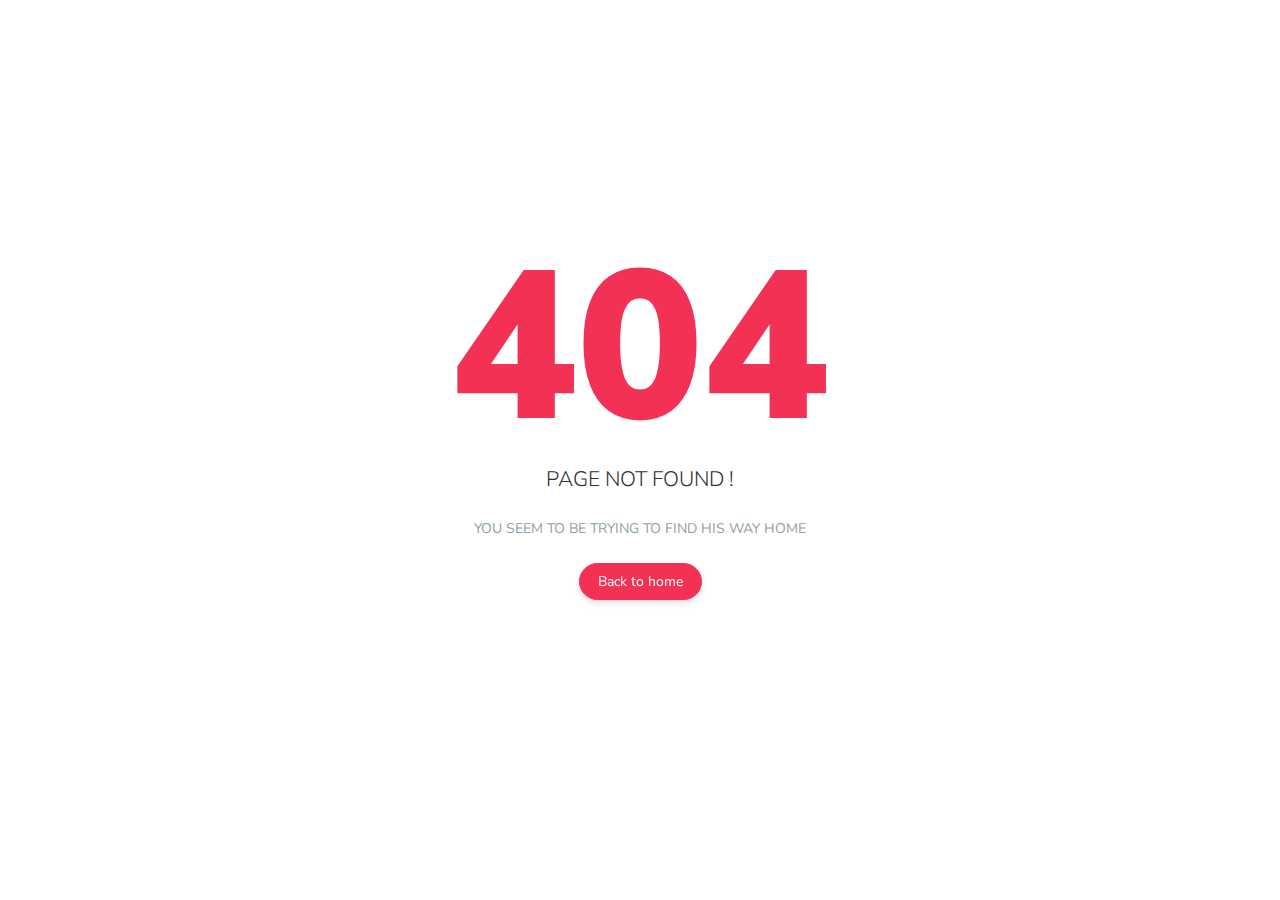
<file: dashboard/html/multiLevel_404.html>
<!DOCTYPE html>
<html dir="ltr">

<head>
    <meta charset="utf-8">
    <meta http-equiv="X-UA-Compatible" content="IE=edge">
    <!-- Tell the browser to be responsive to screen width -->
    <meta name="viewport" content="width=device-width, initial-scale=1">
    <meta name="keywords"
        content="wrappixel, admin dashboard, html css dashboard, web dashboard, bootstrap 5 admin, bootstrap 5, css3 dashboard, bootstrap 5 dashboard, Ample lite admin bootstrap 5 dashboard, frontend, responsive bootstrap 5 admin template, Ample admin lite dashboard bootstrap 5 dashboard template">
    <meta name="description"
        content="Ample Admin Lite is powerful and clean admin dashboard template, inpired from Bootstrap Framework">
    <meta name="robots" content="noindex,nofollow">
    <title>Ample Admin Lite Template by WrapPixel</title>
    <link rel="canonical" href="https://www.wrappixel.com/templates/ample-admin-lite/" />
    <!-- Favicon icon -->
    <link rel="icon" type="image/png" sizes="16x16" href="../plugins/images/favicon.png">
    <!-- Custom CSS -->
   <link href="../css/style.min.css" rel="stylesheet">
    <!-- HTML5 Shim and Respond.js IE8 support of HTML5 elements and media queries -->
    <!-- WARNING: Respond.js doesn't work if you view the page via file:// -->
    <!--[if lt IE 9]>
    <script src="https://oss.maxcdn.com/libs/html5shiv/3.7.0/html5shiv.js"></script>
    <script src="https://oss.maxcdn.com/libs/respond.js/1.4.2/respond.min.js"></script>
<![endif]-->
</head>

<body>
    <div class="main-wrapper">
        <!-- ============================================================== -->
        <!-- Preloader - style you can find in spinners.css -->
        <!-- ============================================================== -->
        <div class="preloader">
            <div class="lds-ripple">
                <div class="lds-pos"></div>
                <div class="lds-pos"></div>
            </div>
        </div>
        <!-- ============================================================== -->
        <!-- Preloader - style you can find in spinners.css -->
        <!-- ============================================================== -->
        <!-- ============================================================== -->
        <!-- Login box.scss -->
        <!-- ============================================================== -->
        <div class="error-box">
            <div class="error-body text-center">
                <h1 class="error-title text-danger">404</h1>
                <h3 class="text-uppercase error-subtitle">PAGE NOT FOUND !</h3>
                <p class="text-muted mt-4 mb-4">YOU SEEM TO BE TRYING TO FIND HIS WAY HOME</p>
                <a href="../multiLevel_dashboard.php" class="btn btn-danger btn-rounded waves-effect waves-light mb-5 text-white">Back to home</a>
            </div>
        </div>
        <!-- ============================================================== -->
        <!-- Login box.scss -->
        <!-- ============================================================== -->
        <!-- ============================================================== -->
        <!-- Page wrapper scss in scafholding.scss -->
        <!-- ============================================================== -->
        <!-- ============================================================== -->
        <!-- Page wrapper scss in scafholding.scss -->
        <!-- ============================================================== -->
        <!-- ============================================================== -->
        <!-- Right Sidebar -->
        <!-- ============================================================== -->
        <!-- ============================================================== -->
        <!-- Right Sidebar -->
        <!-- ============================================================== -->
    </div>
    <!-- ============================================================== -->
    <!-- All Required js -->
    <!-- ============================================================== -->
    <script src="../plugins/bower_components/jquery/dist/jquery.min.js"></script>
    <!-- Bootstrap tether Core JavaScript -->
    <script src="../bootstrap/dist/js/bootstrap.bundle.min.js"></script>
    <!-- ============================================================== -->
    <!-- This page plugin js -->
    <!-- ============================================================== -->
    <script>
        $(".preloader").fadeOut();
    </script>
</body>

</html>
</file>
<file: dashboard/css/style.min.css>
@charset "UTF-8";@import url(https://fonts.googleapis.com/css?family=Nunito+Sans:300,400,600,700,800);@import 'icons/font-awesome/css/fontawesome-all.min.css';@import 'icons/themify-icons/themify-icons.css';.search-box .app-search .form-control{border-radius:0px}.topbar .dropdown-menu .with-arrow>span{transform:rotate(45deg);-ms-transform:rotate(45deg);-webkit-transform:rotate(45deg);-o-transform:rotate(45deg);-moz-transform:rotate(45deg)}


/*!
 * Bootstrap v5.0.0-beta1 (https://getbootstrap.com/)
 * Copyright 2011-2020 The Bootstrap Authors
 * Copyright 2011-2020 Twitter, Inc.
 * Licensed under MIT (https://github.com/twbs/bootstrap/blob/main/LICENSE)
 */:root{--bs-blue:#0d6efd;--bs-indigo:#6610f2;--bs-purple:#6f42c1;--bs-pink:#d63384;--bs-red:#f33155;--bs-orange:#fd7e14;--bs-yellow:#ffc107;--bs-green:#7ace4c;--bs-teal:#20c997;--bs-cyan:#4fc3f7;--bs-white:#fff;--bs-gray:#8898aa;--bs-gray-dark:#313131;--bs-primary:#707cd2;--bs-secondary:#8898aa;--bs-success:#7ace4c;--bs-info:#2cabe3;--bs-warning:#ffc36d;--bs-danger:#f33155;--bs-light:#f7fafc;--bs-dark:#313131;--bs-cyan:#4fc3f7;--bs-orange:#ffc36d;--bs-purple:#707cd2;--bs-inverse:#4c5667;--bs-font-sans-serif:"Nunito Sans",sans-serif;--bs-font-monospace:SFMono-Regular,Menlo,Monaco,Consolas,"Liberation Mono","Courier New",monospace;--bs-gradient:linear-gradient(180deg,rgba(255,255,255,0.15),rgba(255,255,255,0))}*,:after,:before{-webkit-box-sizing:border-box;box-sizing:border-box}@media (prefers-reduced-motion:no-preference){:root{scroll-behavior:smooth}}body{margin:0;font-family:var(--bs-font-sans-serif);font-size:0.875rem;font-weight:400;line-height:1.5;color:#313131;background-color:#edf1f5;-webkit-text-size-adjust:100%;-webkit-tap-highlight-color:rgba(0,0,0,0)}[tabindex="-1"]:focus:not(:focus-visible){outline:0!important}hr{margin:1rem 0;color:inherit;background-color:currentColor;border:0;opacity:0.25}hr:not([size]){height:1px}.h1,.h2,.h3,.h4,.h5,.h6,h1,h2,h3,h4,h5,h6{margin-top:0;margin-bottom:0.5rem;font-weight:400;line-height:1.2;color:inherit}.h1,h1{font-size:calc(1.35rem + 1.2vw)}@media (min-width:1200px){.h1,h1{font-size:2.25rem}}.h2,h2{font-size:calc(1.3125rem + 0.75vw)}@media (min-width:1200px){.h2,h2{font-size:1.875rem}}.h3,h3{font-size:calc(1.275rem + 0.3vw)}@media (min-width:1200px){.h3,h3{font-size:1.5rem}}.h4,h4{font-size:1.125rem}.h5,h5{font-size:1rem}.h6,h6{font-size:0.875rem}p{margin-top:0;margin-bottom:1rem}abbr[data-bs-original-title],abbr[title]{text-decoration:underline;-webkit-text-decoration:underline dotted;text-decoration:underline dotted;cursor:help;-webkit-text-decoration-skip-ink:none;text-decoration-skip-ink:none}address{margin-bottom:1rem;font-style:normal;line-height:inherit}ol,ul{padding-left:2rem}dl,ol,ul{margin-top:0;margin-bottom:1rem}ol ol,ol ul,ul ol,ul ul{margin-bottom:0}dt{font-weight:700}dd{margin-bottom:0.5rem;margin-left:0}blockquote{margin:0 0 1rem}b,strong{font-weight:bolder}.small,small{font-size:0.875em}.mark,mark{padding:0.2em;background-color:#fcf8e3}sub,sup{position:relative;font-size:0.75em;line-height:0;vertical-align:baseline}sub{bottom:-0.25em}sup{top:-0.5em}a{color:#0d6efd;text-decoration:underline}a:hover{color:#0a58ca;text-decoration:none}a:not([href]):not([class]),a:not([href]):not([class]):hover{color:inherit;text-decoration:none}code,kbd,pre,samp{font-family:var(--bs-font-monospace);font-size:1em;direction:ltr;unicode-bidi:bidi-override}pre{display:block;margin-top:0;margin-bottom:1rem;overflow:auto;font-size:0.875em}pre code{font-size:inherit;color:inherit;word-break:normal}code{font-size:0.875em;color:#d63384;word-wrap:break-word}a>code{color:inherit}kbd{padding:0.2rem 0.4rem;font-size:0.875em;color:#fff;background-color:#3e5569;border-radius:1px}kbd kbd{padding:0;font-size:1em;font-weight:700}figure{margin:0 0 1rem}img,svg{vertical-align:middle}table{caption-side:bottom;border-collapse:collapse}caption{padding-top:0.5rem;padding-bottom:0.5rem;color:#8898aa;text-align:left}th{text-align:inherit;text-align:-webkit-match-parent}tbody,td,tfoot,th,thead,tr{border-color:inherit;border-style:solid;border-width:0}label{display:inline-block}button{border-radius:0}button:focus{outline:dotted 1px;outline:-webkit-focus-ring-color auto 5px}button,input,optgroup,select,textarea{margin:0;font-family:inherit;font-size:inherit;line-height:inherit}button,select{text-transform:none}[role=button]{cursor:pointer}select{word-wrap:normal}[list]::-webkit-calendar-picker-indicator{display:none}[type=button],[type=reset],[type=submit],button{-webkit-appearance:button}[type=button]:not(:disabled),[type=reset]:not(:disabled),[type=submit]:not(:disabled),button:not(:disabled){cursor:pointer}::-moz-focus-inner{padding:0;border-style:none}textarea{resize:vertical}fieldset{min-width:0;padding:0;margin:0;border:0}legend{float:left;width:100%;padding:0;margin-bottom:0.5rem;font-size:calc(1.275rem + 0.3vw);line-height:inherit}@media (min-width:1200px){legend{font-size:1.5rem}}legend+*{clear:left}::-webkit-datetime-edit-day-field,::-webkit-datetime-edit-fields-wrapper,::-webkit-datetime-edit-hour-field,::-webkit-datetime-edit-minute,::-webkit-datetime-edit-month-field,::-webkit-datetime-edit-text,::-webkit-datetime-edit-year-field{padding:0}::-webkit-inner-spin-button{height:auto}[type=search]{outline-offset:-2px;-webkit-appearance:textfield}::-webkit-search-decoration{-webkit-appearance:none}::-webkit-color-swatch-wrapper{padding:0}::file-selector-button{font:inherit}::-webkit-file-upload-button{font:inherit;-webkit-appearance:button}output{display:inline-block}iframe{border:0}summary{display:list-item;cursor:pointer}progress{vertical-align:baseline}[hidden]{display:none!important}.lead{font-size:1.09375rem;font-weight:300}.display-1{font-size:calc(1.625rem + 4.5vw);font-weight:300;line-height:1.2}@media (min-width:1200px){.display-1{font-size:5rem}}.display-2{font-size:calc(1.575rem + 3.9vw);font-weight:300;line-height:1.2}@media (min-width:1200px){.display-2{font-size:4.5rem}}.display-3{font-size:calc(1.525rem + 3.3vw);font-weight:300;line-height:1.2}@media (min-width:1200px){.display-3{font-size:4rem}}.display-4{font-size:calc(1.475rem + 2.7vw);font-weight:300;line-height:1.2}@media (min-width:1200px){.display-4{font-size:3.5rem}}.display-5{font-size:calc(1.425rem + 2.1vw);font-weight:300;line-height:1.2}@media (min-width:1200px){.display-5{font-size:3rem}}.display-6{font-size:calc(1.375rem + 1.5vw);font-weight:300;line-height:1.2}@media (min-width:1200px){.display-6{font-size:2.5rem}}.list-unstyled{padding-left:0;list-style:none}.list-inline{padding-left:0;list-style:none}.list-inline-item{display:inline-block}.list-inline-item:not(:last-child){margin-right:0.5rem}.initialism{font-size:0.875em;text-transform:uppercase}.blockquote{margin-bottom:1rem;font-size:1.09375rem}.blockquote>:last-child{margin-bottom:0}.blockquote-footer{margin-top:-1rem;margin-bottom:1rem;font-size:0.875em;color:#8898aa}.blockquote-footer:before{content:"— "}.img-fluid{max-width:100%;height:auto}.img-thumbnail{padding:0.25rem;background-color:#edf1f5;border:1px solid #e4e7ea;border-radius:2px;-webkit-box-shadow:0 0.125rem 0.25rem rgba(0,0,0,0.075);box-shadow:0 0.125rem 0.25rem rgba(0,0,0,0.075);max-width:100%;height:auto}.figure{display:inline-block}.figure-img{margin-bottom:0.5rem;line-height:1}.figure-caption{font-size:0.875em;color:#8898aa}.container,.container-fluid,.container-lg,.container-md,.container-sm,.container-xl,.container-xxl{width:100%;padding-right:var(--bs-gutter-x,0.75rem);padding-left:var(--bs-gutter-x,0.75rem);margin-right:auto;margin-left:auto}@media (min-width:576px){.container,.container-sm{max-width:540px}}@media (min-width:768px){.container,.container-md,.container-sm{max-width:720px}}@media (min-width:992px){.container,.container-lg,.container-md,.container-sm{max-width:960px}}@media (min-width:1200px){.container,.container-lg,.container-md,.container-sm,.container-xl{max-width:1140px}}.container,.container-lg,.container-md,.container-sm,.container-xlg,.container-xl{max-width:1320px}.row{--bs-gutter-x:1.5rem;--bs-gutter-y:0;display:-webkit-box;display:-ms-flexbox;display:flex;-ms-flex-wrap:wrap;flex-wrap:wrap;margin-top:calc(var(--bs-gutter-y) * -1);margin-right:calc(var(--bs-gutter-x) / -2);margin-left:calc(var(--bs-gutter-x) / -2)}.row>*{-ms-flex-negative:0;flex-shrink:0;width:100%;max-width:100%;padding-right:calc(var(--bs-gutter-x) / 2);padding-left:calc(var(--bs-gutter-x) / 2);margin-top:var(--bs-gutter-y)}.col{-webkit-box-flex:1;-ms-flex:1 0 0%;flex:1 0 0%}.row-cols-auto>*{-webkit-box-flex:0;-ms-flex:0 0 auto;flex:0 0 auto;width:auto}.row-cols-1>*{-webkit-box-flex:0;-ms-flex:0 0 auto;flex:0 0 auto;width:100%}.row-cols-2>*{-webkit-box-flex:0;-ms-flex:0 0 auto;flex:0 0 auto;width:50%}.row-cols-3>*{-webkit-box-flex:0;-ms-flex:0 0 auto;flex:0 0 auto;width:33.3333333333%}.row-cols-4>*{-webkit-box-flex:0;-ms-flex:0 0 auto;flex:0 0 auto;width:25%}.row-cols-5>*{-webkit-box-flex:0;-ms-flex:0 0 auto;flex:0 0 auto;width:20%}.row-cols-6>*{-webkit-box-flex:0;-ms-flex:0 0 auto;flex:0 0 auto;width:16.6666666667%}.col-auto{-webkit-box-flex:0;-ms-flex:0 0 auto;flex:0 0 auto;width:auto}.col-1{-webkit-box-flex:0;-ms-flex:0 0 auto;flex:0 0 auto;width:8.3333333333%}.col-2{-webkit-box-flex:0;-ms-flex:0 0 auto;flex:0 0 auto;width:16.6666666667%}.col-3{-webkit-box-flex:0;-ms-flex:0 0 auto;flex:0 0 auto;width:25%}.col-4{-webkit-box-flex:0;-ms-flex:0 0 auto;flex:0 0 auto;width:33.3333333333%}.col-5{-webkit-box-flex:0;-ms-flex:0 0 auto;flex:0 0 auto;width:41.6666666667%}.col-6{-webkit-box-flex:0;-ms-flex:0 0 auto;flex:0 0 auto;width:50%}.col-7{-webkit-box-flex:0;-ms-flex:0 0 auto;flex:0 0 auto;width:58.3333333333%}.col-8{-webkit-box-flex:0;-ms-flex:0 0 auto;flex:0 0 auto;width:66.6666666667%}.col-9{-webkit-box-flex:0;-ms-flex:0 0 auto;flex:0 0 auto;width:75%}.col-10{-webkit-box-flex:0;-ms-flex:0 0 auto;flex:0 0 auto;width:83.3333333333%}.col-11{-webkit-box-flex:0;-ms-flex:0 0 auto;flex:0 0 auto;width:91.6666666667%}.col-12{-webkit-box-flex:0;-ms-flex:0 0 auto;flex:0 0 auto;width:100%}.offset-1{margin-left:8.3333333333%}.offset-2{margin-left:16.6666666667%}.offset-3{margin-left:25%}.offset-4{margin-left:33.3333333333%}.offset-5{margin-left:41.6666666667%}.offset-6{margin-left:50%}.offset-7{margin-left:58.3333333333%}.offset-8{margin-left:66.6666666667%}.offset-9{margin-left:75%}.offset-10{margin-left:83.3333333333%}.offset-11{margin-left:91.6666666667%}.g-0,.gx-0{--bs-gutter-x:0}.g-0,.gy-0{--bs-gutter-y:0}.g-1,.gx-1{--bs-gutter-x:0.25rem}.g-1,.gy-1{--bs-gutter-y:0.25rem}.g-2,.gx-2{--bs-gutter-x:0.5rem}.g-2,.gy-2{--bs-gutter-y:0.5rem}.g-3,.gx-3{--bs-gutter-x:1rem}.g-3,.gy-3{--bs-gutter-y:1rem}.g-4,.gx-4{--bs-gutter-x:1.5rem}.g-4,.gy-4{--bs-gutter-y:1.5rem}.g-5,.gx-5{--bs-gutter-x:3rem}.g-5,.gy-5{--bs-gutter-y:3rem}@media (min-width:576px){.col-sm{-webkit-box-flex:1;-ms-flex:1 0 0%;flex:1 0 0%}.row-cols-sm-auto>*{-webkit-box-flex:0;-ms-flex:0 0 auto;flex:0 0 auto;width:auto}.row-cols-sm-1>*{-webkit-box-flex:0;-ms-flex:0 0 auto;flex:0 0 auto;width:100%}.row-cols-sm-2>*{-webkit-box-flex:0;-ms-flex:0 0 auto;flex:0 0 auto;width:50%}.row-cols-sm-3>*{-webkit-box-flex:0;-ms-flex:0 0 auto;flex:0 0 auto;width:33.3333333333%}.row-cols-sm-4>*{-webkit-box-flex:0;-ms-flex:0 0 auto;flex:0 0 auto;width:25%}.row-cols-sm-5>*{-webkit-box-flex:0;-ms-flex:0 0 auto;flex:0 0 auto;width:20%}.row-cols-sm-6>*{-webkit-box-flex:0;-ms-flex:0 0 auto;flex:0 0 auto;width:16.6666666667%}.col-sm-auto{-webkit-box-flex:0;-ms-flex:0 0 auto;flex:0 0 auto;width:auto}.col-sm-1{-webkit-box-flex:0;-ms-flex:0 0 auto;flex:0 0 auto;width:8.3333333333%}.col-sm-2{-webkit-box-flex:0;-ms-flex:0 0 auto;flex:0 0 auto;width:16.6666666667%}.col-sm-3{-webkit-box-flex:0;-ms-flex:0 0 auto;flex:0 0 auto;width:25%}.col-sm-4{-webkit-box-flex:0;-ms-flex:0 0 auto;flex:0 0 auto;width:33.3333333333%}.col-sm-5{-webkit-box-flex:0;-ms-flex:0 0 auto;flex:0 0 auto;width:41.6666666667%}.col-sm-6{-webkit-box-flex:0;-ms-flex:0 0 auto;flex:0 0 auto;width:50%}.col-sm-7{-webkit-box-flex:0;-ms-flex:0 0 auto;flex:0 0 auto;width:58.3333333333%}.col-sm-8{-webkit-box-flex:0;-ms-flex:0 0 auto;flex:0 0 auto;width:66.6666666667%}.col-sm-9{-webkit-box-flex:0;-ms-flex:0 0 auto;flex:0 0 auto;width:75%}.col-sm-10{-webkit-box-flex:0;-ms-flex:0 0 auto;flex:0 0 auto;width:83.3333333333%}.col-sm-11{-webkit-box-flex:0;-ms-flex:0 0 auto;flex:0 0 auto;width:91.6666666667%}.col-sm-12{-webkit-box-flex:0;-ms-flex:0 0 auto;flex:0 0 auto;width:100%}.offset-sm-0{margin-left:0}.offset-sm-1{margin-left:8.3333333333%}.offset-sm-2{margin-left:16.6666666667%}.offset-sm-3{margin-left:25%}.offset-sm-4{margin-left:33.3333333333%}.offset-sm-5{margin-left:41.6666666667%}.offset-sm-6{margin-left:50%}.offset-sm-7{margin-left:58.3333333333%}.offset-sm-8{margin-left:66.6666666667%}.offset-sm-9{margin-left:75%}.offset-sm-10{margin-left:83.3333333333%}.offset-sm-11{margin-left:91.6666666667%}.g-sm-0,.gx-sm-0{--bs-gutter-x:0}.g-sm-0,.gy-sm-0{--bs-gutter-y:0}.g-sm-1,.gx-sm-1{--bs-gutter-x:0.25rem}.g-sm-1,.gy-sm-1{--bs-gutter-y:0.25rem}.g-sm-2,.gx-sm-2{--bs-gutter-x:0.5rem}.g-sm-2,.gy-sm-2{--bs-gutter-y:0.5rem}.g-sm-3,.gx-sm-3{--bs-gutter-x:1rem}.g-sm-3,.gy-sm-3{--bs-gutter-y:1rem}.g-sm-4,.gx-sm-4{--bs-gutter-x:1.5rem}.g-sm-4,.gy-sm-4{--bs-gutter-y:1.5rem}.g-sm-5,.gx-sm-5{--bs-gutter-x:3rem}.g-sm-5,.gy-sm-5{--bs-gutter-y:3rem}}@media (min-width:768px){.col-md{-webkit-box-flex:1;-ms-flex:1 0 0%;flex:1 0 0%}.row-cols-md-auto>*{-webkit-box-flex:0;-ms-flex:0 0 auto;flex:0 0 auto;width:auto}.row-cols-md-1>*{-webkit-box-flex:0;-ms-flex:0 0 auto;flex:0 0 auto;width:100%}.row-cols-md-2>*{-webkit-box-flex:0;-ms-flex:0 0 auto;flex:0 0 auto;width:50%}.row-cols-md-3>*{-webkit-box-flex:0;-ms-flex:0 0 auto;flex:0 0 auto;width:33.3333333333%}.row-cols-md-4>*{-webkit-box-flex:0;-ms-flex:0 0 auto;flex:0 0 auto;width:25%}.row-cols-md-5>*{-webkit-box-flex:0;-ms-flex:0 0 auto;flex:0 0 auto;width:20%}.row-cols-md-6>*{-webkit-box-flex:0;-ms-flex:0 0 auto;flex:0 0 auto;width:16.6666666667%}.col-md-auto{-webkit-box-flex:0;-ms-flex:0 0 auto;flex:0 0 auto;width:auto}.col-md-1{-webkit-box-flex:0;-ms-flex:0 0 auto;flex:0 0 auto;width:8.3333333333%}.col-md-2{-webkit-box-flex:0;-ms-flex:0 0 auto;flex:0 0 auto;width:16.6666666667%}.col-md-3{-webkit-box-flex:0;-ms-flex:0 0 auto;flex:0 0 auto;width:25%}.col-md-4{-webkit-box-flex:0;-ms-flex:0 0 auto;flex:0 0 auto;width:33.3333333333%}.col-md-5{-webkit-box-flex:0;-ms-flex:0 0 auto;flex:0 0 auto;width:41.6666666667%}.col-md-6{-webkit-box-flex:0;-ms-flex:0 0 auto;flex:0 0 auto;width:50%}.col-md-7{-webkit-box-flex:0;-ms-flex:0 0 auto;flex:0 0 auto;width:58.3333333333%}.col-md-8{-webkit-box-flex:0;-ms-flex:0 0 auto;flex:0 0 auto;width:66.6666666667%}.col-md-9{-webkit-box-flex:0;-ms-flex:0 0 auto;flex:0 0 auto;width:75%}.col-md-10{-webkit-box-flex:0;-ms-flex:0 0 auto;flex:0 0 auto;width:83.3333333333%}.col-md-11{-webkit-box-flex:0;-ms-flex:0 0 auto;flex:0 0 auto;width:91.6666666667%}.col-md-12{-webkit-box-flex:0;-ms-flex:0 0 auto;flex:0 0 auto;width:100%}.offset-md-0{margin-left:0}.offset-md-1{margin-left:8.3333333333%}.offset-md-2{margin-left:16.6666666667%}.offset-md-3{margin-left:25%}.offset-md-4{margin-left:33.3333333333%}.offset-md-5{margin-left:41.6666666667%}.offset-md-6{margin-left:50%}.offset-md-7{margin-left:58.3333333333%}.offset-md-8{margin-left:66.6666666667%}.offset-md-9{margin-left:75%}.offset-md-10{margin-left:83.3333333333%}.offset-md-11{margin-left:91.6666666667%}.g-md-0,.gx-md-0{--bs-gutter-x:0}.g-md-0,.gy-md-0{--bs-gutter-y:0}.g-md-1,.gx-md-1{--bs-gutter-x:0.25rem}.g-md-1,.gy-md-1{--bs-gutter-y:0.25rem}.g-md-2,.gx-md-2{--bs-gutter-x:0.5rem}.g-md-2,.gy-md-2{--bs-gutter-y:0.5rem}.g-md-3,.gx-md-3{--bs-gutter-x:1rem}.g-md-3,.gy-md-3{--bs-gutter-y:1rem}.g-md-4,.gx-md-4{--bs-gutter-x:1.5rem}.g-md-4,.gy-md-4{--bs-gutter-y:1.5rem}.g-md-5,.gx-md-5{--bs-gutter-x:3rem}.g-md-5,.gy-md-5{--bs-gutter-y:3rem}}@media (min-width:992px){.col-lg{-webkit-box-flex:1;-ms-flex:1 0 0%;flex:1 0 0%}.row-cols-lg-auto>*{-webkit-box-flex:0;-ms-flex:0 0 auto;flex:0 0 auto;width:auto}.row-cols-lg-1>*{-webkit-box-flex:0;-ms-flex:0 0 auto;flex:0 0 auto;width:100%}.row-cols-lg-2>*{-webkit-box-flex:0;-ms-flex:0 0 auto;flex:0 0 auto;width:50%}.row-cols-lg-3>*{-webkit-box-flex:0;-ms-flex:0 0 auto;flex:0 0 auto;width:33.3333333333%}.row-cols-lg-4>*{-webkit-box-flex:0;-ms-flex:0 0 auto;flex:0 0 auto;width:25%}.row-cols-lg-5>*{-webkit-box-flex:0;-ms-flex:0 0 auto;flex:0 0 auto;width:20%}.row-cols-lg-6>*{-webkit-box-flex:0;-ms-flex:0 0 auto;flex:0 0 auto;width:16.6666666667%}.col-lg-auto{-webkit-box-flex:0;-ms-flex:0 0 auto;flex:0 0 auto;width:auto}.col-lg-1{-webkit-box-flex:0;-ms-flex:0 0 auto;flex:0 0 auto;width:8.3333333333%}.col-lg-2{-webkit-box-flex:0;-ms-flex:0 0 auto;flex:0 0 auto;width:16.6666666667%}.col-lg-3{-webkit-box-flex:0;-ms-flex:0 0 auto;flex:0 0 auto;width:25%}.col-lg-4{-webkit-box-flex:0;-ms-flex:0 0 auto;flex:0 0 auto;width:33.3333333333%}.col-lg-5{-webkit-box-flex:0;-ms-flex:0 0 auto;flex:0 0 auto;width:41.6666666667%}.col-lg-6{-webkit-box-flex:0;-ms-flex:0 0 auto;flex:0 0 auto;width:50%}.col-lg-7{-webkit-box-flex:0;-ms-flex:0 0 auto;flex:0 0 auto;width:58.3333333333%}.col-lg-8{-webkit-box-flex:0;-ms-flex:0 0 auto;flex:0 0 auto;width:66.6666666667%}.col-lg-9{-webkit-box-flex:0;-ms-flex:0 0 auto;flex:0 0 auto;width:75%}.col-lg-10{-webkit-box-flex:0;-ms-flex:0 0 auto;flex:0 0 auto;width:83.3333333333%}.col-lg-11{-webkit-box-flex:0;-ms-flex:0 0 auto;flex:0 0 auto;width:91.6666666667%}.col-lg-12{-webkit-box-flex:0;-ms-flex:0 0 auto;flex:0 0 auto;width:100%}.offset-lg-0{margin-left:0}.offset-lg-1{margin-left:8.3333333333%}.offset-lg-2{margin-left:16.6666666667%}.offset-lg-3{margin-left:25%}.offset-lg-4{margin-left:33.3333333333%}.offset-lg-5{margin-left:41.6666666667%}.offset-lg-6{margin-left:50%}.offset-lg-7{margin-left:58.3333333333%}.offset-lg-8{margin-left:66.6666666667%}.offset-lg-9{margin-left:75%}.offset-lg-10{margin-left:83.3333333333%}.offset-lg-11{margin-left:91.6666666667%}.g-lg-0,.gx-lg-0{--bs-gutter-x:0}.g-lg-0,.gy-lg-0{--bs-gutter-y:0}.g-lg-1,.gx-lg-1{--bs-gutter-x:0.25rem}.g-lg-1,.gy-lg-1{--bs-gutter-y:0.25rem}.g-lg-2,.gx-lg-2{--bs-gutter-x:0.5rem}.g-lg-2,.gy-lg-2{--bs-gutter-y:0.5rem}.g-lg-3,.gx-lg-3{--bs-gutter-x:1rem}.g-lg-3,.gy-lg-3{--bs-gutter-y:1rem}.g-lg-4,.gx-lg-4{--bs-gutter-x:1.5rem}.g-lg-4,.gy-lg-4{--bs-gutter-y:1.5rem}.g-lg-5,.gx-lg-5{--bs-gutter-x:3rem}.g-lg-5,.gy-lg-5{--bs-gutter-y:3rem}}@media (min-width:1200px){.col-xl{-webkit-box-flex:1;-ms-flex:1 0 0%;flex:1 0 0%}.row-cols-xl-auto>*{-webkit-box-flex:0;-ms-flex:0 0 auto;flex:0 0 auto;width:auto}.row-cols-xl-1>*{-webkit-box-flex:0;-ms-flex:0 0 auto;flex:0 0 auto;width:100%}.row-cols-xl-2>*{-webkit-box-flex:0;-ms-flex:0 0 auto;flex:0 0 auto;width:50%}.row-cols-xl-3>*{-webkit-box-flex:0;-ms-flex:0 0 auto;flex:0 0 auto;width:33.3333333333%}.row-cols-xl-4>*{-webkit-box-flex:0;-ms-flex:0 0 auto;flex:0 0 auto;width:25%}.row-cols-xl-5>*{-webkit-box-flex:0;-ms-flex:0 0 auto;flex:0 0 auto;width:20%}.row-cols-xl-6>*{-webkit-box-flex:0;-ms-flex:0 0 auto;flex:0 0 auto;width:16.6666666667%}.col-xl-auto{-webkit-box-flex:0;-ms-flex:0 0 auto;flex:0 0 auto;width:auto}.col-xl-1{-webkit-box-flex:0;-ms-flex:0 0 auto;flex:0 0 auto;width:8.3333333333%}.col-xl-2{-webkit-box-flex:0;-ms-flex:0 0 auto;flex:0 0 auto;width:16.6666666667%}.col-xl-3{-webkit-box-flex:0;-ms-flex:0 0 auto;flex:0 0 auto;width:25%}.col-xl-4{-webkit-box-flex:0;-ms-flex:0 0 auto;flex:0 0 auto;width:33.3333333333%}.col-xl-5{-webkit-box-flex:0;-ms-flex:0 0 auto;flex:0 0 auto;width:41.6666666667%}.col-xl-6{-webkit-box-flex:0;-ms-flex:0 0 auto;flex:0 0 auto;width:50%}.col-xl-7{-webkit-box-flex:0;-ms-flex:0 0 auto;flex:0 0 auto;width:58.3333333333%}.col-xl-8{-webkit-box-flex:0;-ms-flex:0 0 auto;flex:0 0 auto;width:66.6666666667%}.col-xl-9{-webkit-box-flex:0;-ms-flex:0 0 auto;flex:0 0 auto;width:75%}.col-xl-10{-webkit-box-flex:0;-ms-flex:0 0 auto;flex:0 0 auto;width:83.3333333333%}.col-xl-11{-webkit-box-flex:0;-ms-flex:0 0 auto;flex:0 0 auto;width:91.6666666667%}.col-xl-12{-webkit-box-flex:0;-ms-flex:0 0 auto;flex:0 0 auto;width:100%}.offset-xl-0{margin-left:0}.offset-xl-1{margin-left:8.3333333333%}.offset-xl-2{margin-left:16.6666666667%}.offset-xl-3{margin-left:25%}.offset-xl-4{margin-left:33.3333333333%}.offset-xl-5{margin-left:41.6666666667%}.offset-xl-6{margin-left:50%}.offset-xl-7{margin-left:58.3333333333%}.offset-xl-8{margin-left:66.6666666667%}.offset-xl-9{margin-left:75%}.offset-xl-10{margin-left:83.3333333333%}.offset-xl-11{margin-left:91.6666666667%}.g-xl-0,.gx-xl-0{--bs-gutter-x:0}.g-xl-0,.gy-xl-0{--bs-gutter-y:0}.g-xl-1,.gx-xl-1{--bs-gutter-x:0.25rem}.g-xl-1,.gy-xl-1{--bs-gutter-y:0.25rem}.g-xl-2,.gx-xl-2{--bs-gutter-x:0.5rem}.g-xl-2,.gy-xl-2{--bs-gutter-y:0.5rem}.g-xl-3,.gx-xl-3{--bs-gutter-x:1rem}.g-xl-3,.gy-xl-3{--bs-gutter-y:1rem}.g-xl-4,.gx-xl-4{--bs-gutter-x:1.5rem}.g-xl-4,.gy-xl-4{--bs-gutter-y:1.5rem}.g-xl-5,.gx-xl-5{--bs-gutter-x:3rem}.g-xl-5,.gy-xl-5{--bs-gutter-y:3rem}}@media (min-width:1600px){.col-xlg{-webkit-box-flex:1;-ms-flex:1 0 0%;flex:1 0 0%}.row-cols-xlg-auto>*{-webkit-box-flex:0;-ms-flex:0 0 auto;flex:0 0 auto;width:auto}.row-cols-xlg-1>*{-webkit-box-flex:0;-ms-flex:0 0 auto;flex:0 0 auto;width:100%}.row-cols-xlg-2>*{-webkit-box-flex:0;-ms-flex:0 0 auto;flex:0 0 auto;width:50%}.row-cols-xlg-3>*{-webkit-box-flex:0;-ms-flex:0 0 auto;flex:0 0 auto;width:33.3333333333%}.row-cols-xlg-4>*{-webkit-box-flex:0;-ms-flex:0 0 auto;flex:0 0 auto;width:25%}.row-cols-xlg-5>*{-webkit-box-flex:0;-ms-flex:0 0 auto;flex:0 0 auto;width:20%}.row-cols-xlg-6>*{-webkit-box-flex:0;-ms-flex:0 0 auto;flex:0 0 auto;width:16.6666666667%}.col-xlg-auto{-webkit-box-flex:0;-ms-flex:0 0 auto;flex:0 0 auto;width:auto}.col-xlg-1{-webkit-box-flex:0;-ms-flex:0 0 auto;flex:0 0 auto;width:8.3333333333%}.col-xlg-2{-webkit-box-flex:0;-ms-flex:0 0 auto;flex:0 0 auto;width:16.6666666667%}.col-xlg-3{-webkit-box-flex:0;-ms-flex:0 0 auto;flex:0 0 auto;width:25%}.col-xlg-4{-webkit-box-flex:0;-ms-flex:0 0 auto;flex:0 0 auto;width:33.3333333333%}.col-xlg-5{-webkit-box-flex:0;-ms-flex:0 0 auto;flex:0 0 auto;width:41.6666666667%}.col-xlg-6{-webkit-box-flex:0;-ms-flex:0 0 auto;flex:0 0 auto;width:50%}.col-xlg-7{-webkit-box-flex:0;-ms-flex:0 0 auto;flex:0 0 auto;width:58.3333333333%}.col-xlg-8{-webkit-box-flex:0;-ms-flex:0 0 auto;flex:0 0 auto;width:66.6666666667%}.col-xlg-9{-webkit-box-flex:0;-ms-flex:0 0 auto;flex:0 0 auto;width:75%}.col-xlg-10{-webkit-box-flex:0;-ms-flex:0 0 auto;flex:0 0 auto;width:83.3333333333%}.col-xlg-11{-webkit-box-flex:0;-ms-flex:0 0 auto;flex:0 0 auto;width:91.6666666667%}.col-xlg-12{-webkit-box-flex:0;-ms-flex:0 0 auto;flex:0 0 auto;width:100%}.offset-xlg-0{margin-left:0}.offset-xlg-1{margin-left:8.3333333333%}.offset-xlg-2{margin-left:16.6666666667%}.offset-xlg-3{margin-left:25%}.offset-xlg-4{margin-left:33.3333333333%}.offset-xlg-5{margin-left:41.6666666667%}.offset-xlg-6{margin-left:50%}.offset-xlg-7{margin-left:58.3333333333%}.offset-xlg-8{margin-left:66.6666666667%}.offset-xlg-9{margin-left:75%}.offset-xlg-10{margin-left:83.3333333333%}.offset-xlg-11{margin-left:91.6666666667%}.g-xlg-0,.gx-xlg-0{--bs-gutter-x:0}.g-xlg-0,.gy-xlg-0{--bs-gutter-y:0}.g-xlg-1,.gx-xlg-1{--bs-gutter-x:0.25rem}.g-xlg-1,.gy-xlg-1{--bs-gutter-y:0.25rem}.g-xlg-2,.gx-xlg-2{--bs-gutter-x:0.5rem}.g-xlg-2,.gy-xlg-2{--bs-gutter-y:0.5rem}.g-xlg-3,.gx-xlg-3{--bs-gutter-x:1rem}.g-xlg-3,.gy-xlg-3{--bs-gutter-y:1rem}.g-xlg-4,.gx-xlg-4{--bs-gutter-x:1.5rem}.g-xlg-4,.gy-xlg-4{--bs-gutter-y:1.5rem}.g-xlg-5,.gx-xlg-5{--bs-gutter-x:3rem}.g-xlg-5,.gy-xlg-5{--bs-gutter-y:3rem}}.table{--bs-table-bg:transparent;--bs-table-striped-color:#313131;--bs-table-striped-bg:rgba(0,0,0,0.05);--bs-table-active-color:#313131;--bs-table-active-bg:rgba(0,0,0,0.1);--bs-table-hover-color:#313131;--bs-table-hover-bg:rgba(0,0,0,0.075);width:100%;margin-bottom:1rem;color:#313131;vertical-align:top;border-color:rgba(120,130,140,0.13)}.table>:not(caption)>*>*{padding:0.5rem 0.5rem;background-color:var(--bs-table-bg);background-image:-webkit-gradient(linear,left top,left bottom,from(var(--bs-table-accent-bg)),to(var(--bs-table-accent-bg)));background-image:-o-linear-gradient(var(--bs-table-accent-bg),var(--bs-table-accent-bg));background-image:linear-gradient(var(--bs-table-accent-bg),var(--bs-table-accent-bg));border-bottom-width:1px}.table>tbody{vertical-align:inherit}.table>thead{vertical-align:bottom}.table>:not(:last-child)>:last-child>*{border-bottom-color:currentColor}.caption-top{caption-side:top}.table-sm>:not(caption)>*>*{padding:0.25rem 0.25rem}.table-bordered>:not(caption)>*{border-width:1px 0}.table-bordered>:not(caption)>*>*{border-width:0 1px}.table-borderless>:not(caption)>*>*{border-bottom-width:0}.table-striped>tbody>tr:nth-of-type(odd){--bs-table-accent-bg:var(--bs-table-striped-bg);color:var(--bs-table-striped-color)}.table-active{--bs-table-accent-bg:var(--bs-table-active-bg);color:var(--bs-table-active-color)}.table-hover>tbody>tr:hover{--bs-table-accent-bg:var(--bs-table-hover-bg);color:var(--bs-table-hover-color)}.table-primary{--bs-table-bg:#cfe2ff;--bs-table-striped-bg:#c5d7f2;--bs-table-striped-color:#000;--bs-table-active-bg:#bacbe6;--bs-table-active-color:#000;--bs-table-hover-bg:#bfd1ec;--bs-table-hover-color:#000;color:#000;border-color:#bacbe6}.table-secondary{--bs-table-bg:#e7eaee;--bs-table-striped-bg:#dbdee2;--bs-table-striped-color:#000;--bs-table-active-bg:#d0d3d6;--bs-table-active-color:#000;--bs-table-hover-bg:#d6d8dc;--bs-table-hover-color:#000;color:#000;border-color:#d0d3d6}.table-success{--bs-table-bg:#e4f5db;--bs-table-striped-bg:#d9e9d0;--bs-table-striped-color:#000;--bs-table-active-bg:#cdddc5;--bs-table-active-color:#000;--bs-table-hover-bg:#d3e3cb;--bs-table-hover-color:#000;color:#000;border-color:#cdddc5}.table-info{--bs-table-bg:#d5eef9;--bs-table-striped-bg:#cae2ed;--bs-table-striped-color:#000;--bs-table-active-bg:#c0d6e0;--bs-table-active-color:#000;--bs-table-hover-bg:#c5dce6;--bs-table-hover-color:#000;color:#000;border-color:#c0d6e0}.table-warning{--bs-table-bg:#fff3cd;--bs-table-striped-bg:#f2e7c3;--bs-table-striped-color:#000;--bs-table-active-bg:#e6dbb9;--bs-table-active-color:#000;--bs-table-hover-bg:#ece1be;--bs-table-hover-color:#000;color:#000;border-color:#e6dbb9}.table-danger{--bs-table-bg:#fdd6dd;--bs-table-striped-bg:#f0cbd2;--bs-table-striped-color:#000;--bs-table-active-bg:#e4c1c7;--bs-table-active-color:#000;--bs-table-hover-bg:#eac6cc;--bs-table-hover-color:#000;color:#000;border-color:#e4c1c7}.table-light{--bs-table-bg:#f7fafc;--bs-table-striped-bg:#ebeeef;--bs-table-striped-color:#000;--bs-table-active-bg:#dee1e3;--bs-table-active-color:#000;--bs-table-hover-bg:#e4e7e9;--bs-table-hover-color:#000;color:#000;border-color:#dee1e3}.table-dark{--bs-table-bg:#3e5569;--bs-table-striped-bg:#485e71;--bs-table-striped-color:#fff;--bs-table-active-bg:#516678;--bs-table-active-color:#fff;--bs-table-hover-bg:#4c6274;--bs-table-hover-color:#fff;color:#fff;border-color:#516678}.table-responsive{overflow-x:auto;-webkit-overflow-scrolling:touch}@media (max-width:575.98px){.table-responsive-sm{overflow-x:auto;-webkit-overflow-scrolling:touch}}@media (max-width:767.98px){.table-responsive-md{overflow-x:auto;-webkit-overflow-scrolling:touch}}@media (max-width:991.98px){.table-responsive-lg{overflow-x:auto;-webkit-overflow-scrolling:touch}}@media (max-width:1199.98px){.table-responsive-xl{overflow-x:auto;-webkit-overflow-scrolling:touch}}@media (max-width:1599.98px){.table-responsive-xlg{overflow-x:auto;-webkit-overflow-scrolling:touch}}.form-label{margin-bottom:0.5rem}.col-form-label{padding-top:calc(0.375rem + 1px);padding-bottom:calc(0.375rem + 1px);margin-bottom:0;font-size:inherit;line-height:1.5}.col-form-label-lg{padding-top:calc(0.5rem + 1px);padding-bottom:calc(0.5rem + 1px);font-size:1.09375rem}.col-form-label-sm{padding-top:calc(0.25rem + 1px);padding-bottom:calc(0.25rem + 1px);font-size:0.765625rem}.form-text{margin-top:0.25rem;font-size:0.875em;color:#8898aa}.form-control{display:block;width:100%;padding:0.375rem 0.75rem;font-size:0.875rem;font-weight:400;line-height:1.5;color:#313131;background-color:#fff;background-clip:padding-box;border:1px solid #e9ecef;-webkit-appearance:none;-moz-appearance:none;appearance:none;border-radius:2px;-webkit-box-shadow:none;box-shadow:none;-webkit-transition:border-color 0.15s ease-in-out,-webkit-box-shadow 0.15s ease-in-out;transition:border-color 0.15s ease-in-out,-webkit-box-shadow 0.15s ease-in-out;-o-transition:border-color 0.15s ease-in-out,box-shadow 0.15s ease-in-out;transition:border-color 0.15s ease-in-out,box-shadow 0.15s ease-in-out;transition:border-color 0.15s ease-in-out,box-shadow 0.15s ease-in-out,-webkit-box-shadow 0.15s ease-in-out}@media (prefers-reduced-motion:reduce){.form-control{-webkit-transition:none;-o-transition:none;transition:none}}.form-control[type=file]{overflow:hidden}.form-control[type=file]:not(:disabled):not([readonly]){cursor:pointer}.form-control:focus{color:#313131;background-color:#fff;border-color:rgba(0,0,0,0.25);outline:0;-webkit-box-shadow:none,none;box-shadow:none,none}.form-control::-webkit-date-and-time-value{height:1.5em}.form-control::-webkit-input-placeholder{color:#8898aa;opacity:1}.form-control::-moz-placeholder{color:#8898aa;opacity:1}.form-control:-ms-input-placeholder{color:#8898aa;opacity:1}.form-control::-ms-input-placeholder{color:#8898aa;opacity:1}.form-control::placeholder{color:#8898aa;opacity:1}.form-control:disabled,.form-control[readonly]{background-color:#e9ecef;opacity:1}.form-control::file-selector-button{padding:0.375rem 0.75rem;margin:-0.375rem -0.75rem;-webkit-margin-end:0.75rem;margin-inline-end:0.75rem;color:#313131;background-color:#f7fafc;pointer-events:none;border-color:inherit;border-style:solid;border-width:0;border-inline-end-width:1px;border-radius:0;-webkit-transition:color 0.15s ease-in-out,background-color 0.15s ease-in-out,border-color 0.15s ease-in-out,-webkit-box-shadow 0.15s ease-in-out;transition:color 0.15s ease-in-out,background-color 0.15s ease-in-out,border-color 0.15s ease-in-out,-webkit-box-shadow 0.15s ease-in-out;-o-transition:color 0.15s ease-in-out,background-color 0.15s ease-in-out,border-color 0.15s ease-in-out,box-shadow 0.15s ease-in-out;transition:color 0.15s ease-in-out,background-color 0.15s ease-in-out,border-color 0.15s ease-in-out,box-shadow 0.15s ease-in-out;transition:color 0.15s ease-in-out,background-color 0.15s ease-in-out,border-color 0.15s ease-in-out,box-shadow 0.15s ease-in-out,-webkit-box-shadow 0.15s ease-in-out}@media (prefers-reduced-motion:reduce){.form-control::file-selector-button{-webkit-transition:none;-o-transition:none;transition:none}}.form-control:hover:not(:disabled):not([readonly])::file-selector-button{background-color:#ebeeef}.form-control::-webkit-file-upload-button{padding:0.375rem 0.75rem;margin:-0.375rem -0.75rem;-webkit-margin-end:0.75rem;margin-inline-end:0.75rem;color:#313131;background-color:#f7fafc;pointer-events:none;border-color:inherit;border-style:solid;border-width:0;border-inline-end-width:1px;border-radius:0;-webkit-transition:color 0.15s ease-in-out,background-color 0.15s ease-in-out,border-color 0.15s ease-in-out,-webkit-box-shadow 0.15s ease-in-out;transition:color 0.15s ease-in-out,background-color 0.15s ease-in-out,border-color 0.15s ease-in-out,-webkit-box-shadow 0.15s ease-in-out;transition:color 0.15s ease-in-out,background-color 0.15s ease-in-out,border-color 0.15s ease-in-out,box-shadow 0.15s ease-in-out;transition:color 0.15s ease-in-out,background-color 0.15s ease-in-out,border-color 0.15s ease-in-out,box-shadow 0.15s ease-in-out,-webkit-box-shadow 0.15s ease-in-out}@media (prefers-reduced-motion:reduce){.form-control::-webkit-file-upload-button{-webkit-transition:none;transition:none}}.form-control:hover:not(:disabled):not([readonly])::-webkit-file-upload-button{background-color:#ebeeef}.form-control-plaintext{display:block;width:100%;padding:0.375rem 0;margin-bottom:0;line-height:1.5;color:#313131;background-color:transparent;border:solid transparent;border-width:1px 0}.form-control-plaintext.form-control-lg,.form-control-plaintext.form-control-sm{padding-right:0;padding-left:0}.form-control-sm{min-height:calc(1.5em + 0.5rem + 2px);padding:0.25rem 0.5rem;font-size:0.765625rem;border-radius:1px}.form-control-sm::file-selector-button{padding:0.25rem 0.5rem;margin:-0.25rem -0.5rem;-webkit-margin-end:0.5rem;margin-inline-end:0.5rem}.form-control-sm::-webkit-file-upload-button{padding:0.25rem 0.5rem;margin:-0.25rem -0.5rem;-webkit-margin-end:0.5rem;margin-inline-end:0.5rem}.form-control-lg{min-height:calc(1.5em + 1rem + 2px);padding:0.5rem 1rem;font-size:1.09375rem;border-radius:4px}.form-control-lg::file-selector-button{padding:0.5rem 1rem;margin:-0.5rem -1rem;-webkit-margin-end:1rem;margin-inline-end:1rem}.form-control-lg::-webkit-file-upload-button{padding:0.5rem 1rem;margin:-0.5rem -1rem;-webkit-margin-end:1rem;margin-inline-end:1rem}textarea.form-control{min-height:calc(1.5em + 0.75rem + 2px)}textarea.form-control-sm{min-height:calc(1.5em + 0.5rem + 2px)}textarea.form-control-lg{min-height:calc(1.5em + 1rem + 2px)}.form-control-color{max-width:3rem;height:auto;padding:0.375rem}.form-control-color:not(:disabled):not([readonly]){cursor:pointer}.form-control-color::-moz-color-swatch{height:1.5em;border-radius:2px}.form-control-color::-webkit-color-swatch{height:1.5em;border-radius:2px}.form-select{display:block;width:100%;padding:0.375rem 1.75rem 0.375rem 0.75rem;font-size:0.875rem;font-weight:400;line-height:1.5;color:#313131;vertical-align:middle;background-color:#fff;background-image:url("data:image/svg+xml,%3csvg xmlns='http://www.w3.org/2000/svg' viewBox='0 0 16 16'%3e%3cpath fill='none' stroke='%23313131' stroke-linecap='round' stroke-linejoin='round' stroke-width='2' d='M2 5l6 6 6-6'/%3e%3c/svg%3e");background-repeat:no-repeat;background-position:right 0.75rem center;background-size:16px 12px;border:1px solid #e9ecef;border-radius:2px;-webkit-box-shadow:inset 0 1px 2px rgba(0,0,0,0.075);box-shadow:inset 0 1px 2px rgba(0,0,0,0.075);-webkit-appearance:none;-moz-appearance:none;appearance:none}.form-select:focus{border-color:rgba(0,0,0,0.25);outline:0;-webkit-box-shadow:inset 0 1px 2px rgba(0,0,0,0.075),0 0 0 0.25rem rgba(0,0,0,0.25);box-shadow:inset 0 1px 2px rgba(0,0,0,0.075),0 0 0 0.25rem rgba(0,0,0,0.25)}.form-select[multiple],.form-select[size]:not([size="1"]){padding-right:0.75rem;background-image:none}.form-select:disabled{color:#8898aa;background-color:#e9ecef}.form-select:-moz-focusring{color:transparent;text-shadow:0 0 0 #313131}.form-select-sm{padding-top:0.25rem;padding-bottom:0.25rem;padding-left:0.5rem;font-size:0.765625rem}.form-select-lg{padding-top:0.5rem;padding-bottom:0.5rem;padding-left:1rem;font-size:1.09375rem}.form-check{display:block;min-height:1.3125rem;padding-left:1.5em;margin-bottom:0.125rem}.form-check .form-check-input{float:left;margin-left:-1.5em}.form-check-input{width:1em;height:1em;margin-top:0.25em;vertical-align:top;background-color:#edf1f5;background-repeat:no-repeat;background-position:center;background-size:contain;border:1px solid rgba(0,0,0,0.25);-webkit-appearance:none;-moz-appearance:none;appearance:none;-webkit-print-color-adjust:exact;color-adjust:exact;-webkit-transition:background-color 0.15s ease-in-out,background-position 0.15s ease-in-out,border-color 0.15s ease-in-out,-webkit-box-shadow 0.15s ease-in-out;transition:background-color 0.15s ease-in-out,background-position 0.15s ease-in-out,border-color 0.15s ease-in-out,-webkit-box-shadow 0.15s ease-in-out;-o-transition:background-color 0.15s ease-in-out,background-position 0.15s ease-in-out,border-color 0.15s ease-in-out,box-shadow 0.15s ease-in-out;transition:background-color 0.15s ease-in-out,background-position 0.15s ease-in-out,border-color 0.15s ease-in-out,box-shadow 0.15s ease-in-out;transition:background-color 0.15s ease-in-out,background-position 0.15s ease-in-out,border-color 0.15s ease-in-out,box-shadow 0.15s ease-in-out,-webkit-box-shadow 0.15s ease-in-out}@media (prefers-reduced-motion:reduce){.form-check-input{-webkit-transition:none;-o-transition:none;transition:none}}.form-check-input[type=checkbox]{border-radius:0.25em}.form-check-input[type=radio]{border-radius:50%}.form-check-input:active{-webkit-filter:brightness(90%);filter:brightness(90%)}.form-check-input:focus{border-color:rgba(0,0,0,0.25);outline:0;-webkit-box-shadow:none;box-shadow:none}.form-check-input:checked{background-color:#2cabe3;border-color:#2cabe3}.form-check-input:checked[type=checkbox]{background-image:url("data:image/svg+xml,%3csvg xmlns='http://www.w3.org/2000/svg' viewBox='0 0 20 20'%3e%3cpath fill='none' stroke='%23fff' stroke-linecap='round' stroke-linejoin='round' stroke-width='3' d='M6 10l3 3l6-6'/%3e%3c/svg%3e")}.form-check-input:checked[type=radio]{background-image:url("data:image/svg+xml,%3csvg xmlns='http://www.w3.org/2000/svg' viewBox='-4 -4 8 8'%3e%3ccircle r='2' fill='%23fff'/%3e%3c/svg%3e")}.form-check-input[type=checkbox]:indeterminate{background-color:#2cabe3;border-color:#2cabe3;background-image:url("data:image/svg+xml,%3csvg xmlns='http://www.w3.org/2000/svg' viewBox='0 0 20 20'%3e%3cpath fill='none' stroke='%23fff' stroke-linecap='round' stroke-linejoin='round' stroke-width='3' d='M6 10h8'/%3e%3c/svg%3e")}.form-check-input:disabled{pointer-events:none;-webkit-filter:none;filter:none;opacity:0.5}.form-check-input:disabled~.form-check-label,.form-check-input[disabled]~.form-check-label{opacity:0.5}.form-switch{padding-left:2.5em}.form-switch .form-check-input{width:2em;margin-left:-2.5em;background-image:url("data:image/svg+xml,%3csvg xmlns='http://www.w3.org/2000/svg' viewBox='-4 -4 8 8'%3e%3ccircle r='3' fill='rgba%280, 0, 0, 0.25%29'/%3e%3c/svg%3e");background-position:left center;border-radius:2em}.form-switch .form-check-input:focus{background-image:url("data:image/svg+xml,%3csvg xmlns='http://www.w3.org/2000/svg' viewBox='-4 -4 8 8'%3e%3ccircle r='3' fill='rgba%280, 0, 0, 0.25%29'/%3e%3c/svg%3e")}.form-switch .form-check-input:checked{background-position:right center;background-image:url("data:image/svg+xml,%3csvg xmlns='http://www.w3.org/2000/svg' viewBox='-4 -4 8 8'%3e%3ccircle r='3' fill='%23fff'/%3e%3c/svg%3e")}.form-check-inline{display:inline-block;margin-right:1rem}.btn-check{position:absolute;clip:rect(0,0,0,0);pointer-events:none}.btn-check:disabled+.btn,.btn-check[disabled]+.btn{pointer-events:none;-webkit-filter:none;filter:none;opacity:0.65}.form-range{width:100%;height:1.5rem;padding:0;background-color:transparent;-webkit-appearance:none;-moz-appearance:none;appearance:none}.form-range:focus{outline:none}.form-range:focus::-webkit-slider-thumb{-webkit-box-shadow:0 0 0 1px #edf1f5,none;box-shadow:0 0 0 1px #edf1f5,none}.form-range:focus::-moz-range-thumb{box-shadow:0 0 0 1px #edf1f5,none}.form-range::-moz-focus-outer{border:0}.form-range::-webkit-slider-thumb{width:1rem;height:1rem;margin-top:-0.25rem;background-color:#2cabe3;border:0;border-radius:1rem;-webkit-box-shadow:0 0.1rem 0.25rem rgba(0,0,0,0.1);box-shadow:0 0.1rem 0.25rem rgba(0,0,0,0.1);-webkit-transition:background-color 0.15s ease-in-out,border-color 0.15s ease-in-out,-webkit-box-shadow 0.15s ease-in-out;transition:background-color 0.15s ease-in-out,border-color 0.15s ease-in-out,-webkit-box-shadow 0.15s ease-in-out;transition:background-color 0.15s ease-in-out,border-color 0.15s ease-in-out,box-shadow 0.15s ease-in-out;transition:background-color 0.15s ease-in-out,border-color 0.15s ease-in-out,box-shadow 0.15s ease-in-out,-webkit-box-shadow 0.15s ease-in-out;-webkit-appearance:none;appearance:none}@media (prefers-reduced-motion:reduce){.form-range::-webkit-slider-thumb{-webkit-transition:none;transition:none}}.form-range::-webkit-slider-thumb:active{background-color:#c0e6f7}.form-range::-webkit-slider-runnable-track{width:100%;height:0.5rem;color:transparent;cursor:pointer;background-color:#e4e7ea;border-color:transparent;border-radius:1rem;-webkit-box-shadow:inset 0 1px 2px rgba(0,0,0,0.075);box-shadow:inset 0 1px 2px rgba(0,0,0,0.075)}.form-range::-moz-range-thumb{width:1rem;height:1rem;background-color:#2cabe3;border:0;border-radius:1rem;box-shadow:0 0.1rem 0.25rem rgba(0,0,0,0.1);-moz-transition:background-color 0.15s ease-in-out,border-color 0.15s ease-in-out,box-shadow 0.15s ease-in-out;transition:background-color 0.15s ease-in-out,border-color 0.15s ease-in-out,box-shadow 0.15s ease-in-out;-moz-appearance:none;appearance:none}@media (prefers-reduced-motion:reduce){.form-range::-moz-range-thumb{-moz-transition:none;transition:none}}.form-range::-moz-range-thumb:active{background-color:#c0e6f7}.form-range::-moz-range-track{width:100%;height:0.5rem;color:transparent;cursor:pointer;background-color:#e4e7ea;border-color:transparent;border-radius:1rem;box-shadow:inset 0 1px 2px rgba(0,0,0,0.075)}.form-range:disabled{pointer-events:none}.form-range:disabled::-webkit-slider-thumb{background-color:#adb5bd}.form-range:disabled::-moz-range-thumb{background-color:#adb5bd}.form-floating{position:relative}.form-floating>.form-control,.form-floating>.form-select{height:calc(3.5rem + 2px);padding:1rem 0.75rem}.form-floating>label{position:absolute;top:0;left:0;height:100%;padding:1rem 0.75rem;pointer-events:none;border:1px solid transparent;-webkit-transform-origin:0 0;-ms-transform-origin:0 0;transform-origin:0 0;-webkit-transition:opacity 0.1s ease-in-out,-webkit-transform 0.1s ease-in-out;transition:opacity 0.1s ease-in-out,-webkit-transform 0.1s ease-in-out;-o-transition:opacity 0.1s ease-in-out,transform 0.1s ease-in-out;transition:opacity 0.1s ease-in-out,transform 0.1s ease-in-out;transition:opacity 0.1s ease-in-out,transform 0.1s ease-in-out,-webkit-transform 0.1s ease-in-out}@media (prefers-reduced-motion:reduce){.form-floating>label{-webkit-transition:none;-o-transition:none;transition:none}}.form-floating>.form-control::-webkit-input-placeholder{color:transparent}.form-floating>.form-control::-moz-placeholder{color:transparent}.form-floating>.form-control:-ms-input-placeholder{color:transparent}.form-floating>.form-control::-ms-input-placeholder{color:transparent}.form-floating>.form-control::placeholder{color:transparent}.form-floating>.form-control:not(:-moz-placeholder-shown){padding-top:1.625rem;padding-bottom:0.625rem}.form-floating>.form-control:not(:-ms-input-placeholder){padding-top:1.625rem;padding-bottom:0.625rem}.form-floating>.form-control:focus,.form-floating>.form-control:not(:placeholder-shown){padding-top:1.625rem;padding-bottom:0.625rem}.form-floating>.form-control:-webkit-autofill{padding-top:1.625rem;padding-bottom:0.625rem}.form-floating>.form-select{padding-top:1.625rem;padding-bottom:0.625rem}.form-floating>.form-control:not(:-moz-placeholder-shown)~label{opacity:0.65;transform:scale(0.85) translateY(-0.5rem) translateX(0.15rem)}.form-floating>.form-control:not(:-ms-input-placeholder)~label{opacity:0.65;-ms-transform:scale(0.85) translateY(-0.5rem) translateX(0.15rem);transform:scale(0.85) translateY(-0.5rem) translateX(0.15rem)}.form-floating>.form-control:focus~label,.form-floating>.form-control:not(:placeholder-shown)~label,.form-floating>.form-select~label{opacity:0.65;-webkit-transform:scale(0.85) translateY(-0.5rem) translateX(0.15rem);-ms-transform:scale(0.85) translateY(-0.5rem) translateX(0.15rem);transform:scale(0.85) translateY(-0.5rem) translateX(0.15rem)}.form-floating>.form-control:-webkit-autofill~label{opacity:0.65;-webkit-transform:scale(0.85) translateY(-0.5rem) translateX(0.15rem);transform:scale(0.85) translateY(-0.5rem) translateX(0.15rem)}.input-group{position:relative;display:-webkit-box;display:-ms-flexbox;display:flex;-ms-flex-wrap:wrap;flex-wrap:wrap;-webkit-box-align:stretch;-ms-flex-align:stretch;align-items:stretch;width:100%}.input-group>.form-control,.input-group>.form-select{position:relative;-webkit-box-flex:1;-ms-flex:1 1 auto;flex:1 1 auto;width:1%;min-width:0}.input-group>.form-control:focus,.input-group>.form-select:focus{z-index:3}.input-group .btn{position:relative;z-index:2}.input-group .btn:focus{z-index:3}.input-group-text{display:-webkit-box;display:-ms-flexbox;display:flex;-webkit-box-align:center;-ms-flex-align:center;align-items:center;padding:0.375rem 0.75rem;font-size:0.875rem;font-weight:400;line-height:1.5;color:#313131;text-align:center;white-space:nowrap;background-color:#f7fafc;border:1px solid #e9ecef;border-radius:2px}.input-group-lg>.btn,.input-group-lg>.form-control,.input-group-lg>.form-select,.input-group-lg>.input-group-text{padding:0.5rem 1rem;font-size:1.09375rem;border-radius:4px}.input-group-sm>.btn,.input-group-sm>.form-control,.input-group-sm>.form-select,.input-group-sm>.input-group-text{padding:0.25rem 0.5rem;font-size:0.765625rem;border-radius:1px}.input-group-lg>.form-select,.input-group-sm>.form-select{padding-right:1.75rem}.input-group:not(.has-validation)>.dropdown-toggle:nth-last-child(n+3),.input-group:not(.has-validation)>:not(:last-child):not(.dropdown-toggle):not(.dropdown-menu){border-top-right-radius:0;border-bottom-right-radius:0}.input-group.has-validation>.dropdown-toggle:nth-last-child(n+4),.input-group.has-validation>:nth-last-child(n+3):not(.dropdown-toggle):not(.dropdown-menu){border-top-right-radius:0;border-bottom-right-radius:0}.input-group>:not(:first-child):not(.dropdown-menu):not(.valid-tooltip):not(.valid-feedback):not(.invalid-tooltip):not(.invalid-feedback){margin-left:-1px;border-top-left-radius:0;border-bottom-left-radius:0}.valid-feedback{display:none;width:100%;margin-top:0.25rem;font-size:0.875em;color:#7ace4c}.valid-tooltip{position:absolute;top:100%;z-index:5;display:none;max-width:100%;padding:0.25rem 0.5rem;margin-top:0.1rem;font-size:0.765625rem;color:#000;background-color:rgba(122,206,76,0.9);border-radius:2px}.is-valid~.valid-feedback,.is-valid~.valid-tooltip,.was-validated :valid~.valid-feedback,.was-validated :valid~.valid-tooltip{display:block}.form-control.is-valid,.was-validated .form-control:valid{border-color:#7ace4c;padding-right:calc(1.5em + 0.75rem);background-image:url("data:image/svg+xml,%3csvg xmlns='http://www.w3.org/2000/svg' viewBox='0 0 8 8'%3e%3cpath fill='%237ace4c' d='M2.3 6.73L.6 4.53c-.4-1.04.46-1.4 1.1-.8l1.1 1.4 3.4-3.8c.6-.63 1.6-.27 1.2.7l-4 4.6c-.43.5-.8.4-1.1.1z'/%3e%3c/svg%3e");background-repeat:no-repeat;background-position:right calc(0.375em + 0.1875rem) center;background-size:calc(0.75em + 0.375rem) calc(0.75em + 0.375rem)}.form-control.is-valid:focus,.was-validated .form-control:valid:focus{border-color:#7ace4c;-webkit-box-shadow:0 0 0 0.25rem rgba(122,206,76,0.25);box-shadow:0 0 0 0.25rem rgba(122,206,76,0.25)}.was-validated textarea.form-control:valid,textarea.form-control.is-valid{padding-right:calc(1.5em + 0.75rem);background-position:top calc(0.375em + 0.1875rem) right calc(0.375em + 0.1875rem)}.form-select.is-valid,.was-validated .form-select:valid{border-color:#7ace4c;padding-right:calc(0.75em + 2.3125rem);background-image:url("data:image/svg+xml,%3csvg xmlns='http://www.w3.org/2000/svg' viewBox='0 0 16 16'%3e%3cpath fill='none' stroke='%23313131' stroke-linecap='round' stroke-linejoin='round' stroke-width='2' d='M2 5l6 6 6-6'/%3e%3c/svg%3e"),url("data:image/svg+xml,%3csvg xmlns='http://www.w3.org/2000/svg' viewBox='0 0 8 8'%3e%3cpath fill='%237ace4c' d='M2.3 6.73L.6 4.53c-.4-1.04.46-1.4 1.1-.8l1.1 1.4 3.4-3.8c.6-.63 1.6-.27 1.2.7l-4 4.6c-.43.5-.8.4-1.1.1z'/%3e%3c/svg%3e");background-position:right 0.75rem center,center right 1.75rem;background-size:16px 12px,calc(0.75em + 0.375rem) calc(0.75em + 0.375rem)}.form-select.is-valid:focus,.was-validated .form-select:valid:focus{border-color:#7ace4c;-webkit-box-shadow:0 0 0 0.25rem rgba(122,206,76,0.25);box-shadow:0 0 0 0.25rem rgba(122,206,76,0.25)}.form-check-input.is-valid,.was-validated .form-check-input:valid{border-color:#7ace4c}.form-check-input.is-valid:checked,.was-validated .form-check-input:valid:checked{background-color:#7ace4c}.form-check-input.is-valid:focus,.was-validated .form-check-input:valid:focus{-webkit-box-shadow:0 0 0 0.25rem rgba(122,206,76,0.25);box-shadow:0 0 0 0.25rem rgba(122,206,76,0.25)}.form-check-input.is-valid~.form-check-label,.was-validated .form-check-input:valid~.form-check-label{color:#7ace4c}.form-check-inline .form-check-input~.valid-feedback{margin-left:0.5em}.invalid-feedback{display:none;width:100%;margin-top:0.25rem;font-size:0.875em;color:#f33155}.invalid-tooltip{position:absolute;top:100%;z-index:5;display:none;max-width:100%;padding:0.25rem 0.5rem;margin-top:0.1rem;font-size:0.765625rem;color:#000;background-color:rgba(243,49,85,0.9);border-radius:2px}.is-invalid~.invalid-feedback,.is-invalid~.invalid-tooltip,.was-validated :invalid~.invalid-feedback,.was-validated :invalid~.invalid-tooltip{display:block}.form-control.is-invalid,.was-validated .form-control:invalid{border-color:#f33155;padding-right:calc(1.5em + 0.75rem);background-image:url("data:image/svg+xml,%3csvg xmlns='http://www.w3.org/2000/svg' viewBox='0 0 12 12' width='12' height='12' fill='none' stroke='%23f33155'%3e%3ccircle cx='6' cy='6' r='4.5'/%3e%3cpath stroke-linejoin='round' d='M5.8 3.6h.4L6 6.5z'/%3e%3ccircle cx='6' cy='8.2' r='.6' fill='%23f33155' stroke='none'/%3e%3c/svg%3e");background-repeat:no-repeat;background-position:right calc(0.375em + 0.1875rem) center;background-size:calc(0.75em + 0.375rem) calc(0.75em + 0.375rem)}.form-control.is-invalid:focus,.was-validated .form-control:invalid:focus{border-color:#f33155;-webkit-box-shadow:0 0 0 0.25rem rgba(243,49,85,0.25);box-shadow:0 0 0 0.25rem rgba(243,49,85,0.25)}.was-validated textarea.form-control:invalid,textarea.form-control.is-invalid{padding-right:calc(1.5em + 0.75rem);background-position:top calc(0.375em + 0.1875rem) right calc(0.375em + 0.1875rem)}.form-select.is-invalid,.was-validated .form-select:invalid{border-color:#f33155;padding-right:calc(0.75em + 2.3125rem);background-image:url("data:image/svg+xml,%3csvg xmlns='http://www.w3.org/2000/svg' viewBox='0 0 16 16'%3e%3cpath fill='none' stroke='%23313131' stroke-linecap='round' stroke-linejoin='round' stroke-width='2' d='M2 5l6 6 6-6'/%3e%3c/svg%3e"),url("data:image/svg+xml,%3csvg xmlns='http://www.w3.org/2000/svg' viewBox='0 0 12 12' width='12' height='12' fill='none' stroke='%23f33155'%3e%3ccircle cx='6' cy='6' r='4.5'/%3e%3cpath stroke-linejoin='round' d='M5.8 3.6h.4L6 6.5z'/%3e%3ccircle cx='6' cy='8.2' r='.6' fill='%23f33155' stroke='none'/%3e%3c/svg%3e");background-position:right 0.75rem center,center right 1.75rem;background-size:16px 12px,calc(0.75em + 0.375rem) calc(0.75em + 0.375rem)}.form-select.is-invalid:focus,.was-validated .form-select:invalid:focus{border-color:#f33155;-webkit-box-shadow:0 0 0 0.25rem rgba(243,49,85,0.25);box-shadow:0 0 0 0.25rem rgba(243,49,85,0.25)}.form-check-input.is-invalid,.was-validated .form-check-input:invalid{border-color:#f33155}.form-check-input.is-invalid:checked,.was-validated .form-check-input:invalid:checked{background-color:#f33155}.form-check-input.is-invalid:focus,.was-validated .form-check-input:invalid:focus{-webkit-box-shadow:0 0 0 0.25rem rgba(243,49,85,0.25);box-shadow:0 0 0 0.25rem rgba(243,49,85,0.25)}.form-check-input.is-invalid~.form-check-label,.was-validated .form-check-input:invalid~.form-check-label{color:#f33155}.form-check-inline .form-check-input~.invalid-feedback{margin-left:0.5em}.btn{display:inline-block;font-weight:400;line-height:1.5;color:#313131;text-align:center;text-decoration:none;vertical-align:middle;cursor:pointer;-webkit-user-select:none;-moz-user-select:none;-ms-user-select:none;user-select:none;background-color:transparent;border:1px solid transparent;padding:0.375rem 0.75rem;font-size:0.875rem;border-radius:2px;-webkit-transition:color 0.15s ease-in-out,background-color 0.15s ease-in-out,border-color 0.15s ease-in-out,-webkit-box-shadow 0.15s ease-in-out;transition:color 0.15s ease-in-out,background-color 0.15s ease-in-out,border-color 0.15s ease-in-out,-webkit-box-shadow 0.15s ease-in-out;-o-transition:color 0.15s ease-in-out,background-color 0.15s ease-in-out,border-color 0.15s ease-in-out,box-shadow 0.15s ease-in-out;transition:color 0.15s ease-in-out,background-color 0.15s ease-in-out,border-color 0.15s ease-in-out,box-shadow 0.15s ease-in-out;transition:color 0.15s ease-in-out,background-color 0.15s ease-in-out,border-color 0.15s ease-in-out,box-shadow 0.15s ease-in-out,-webkit-box-shadow 0.15s ease-in-out}@media (prefers-reduced-motion:reduce){.btn{-webkit-transition:none;-o-transition:none;transition:none}}.btn:hover{color:#313131}.btn-check:focus+.btn,.btn:focus{outline:0;-webkit-box-shadow:0 7px 14px rgba(50,50,93,0.1),0 3px 6px rgba(0,0,0,0.08);box-shadow:0 7px 14px rgba(50,50,93,0.1),0 3px 6px rgba(0,0,0,0.08)}.btn-check:active+.btn,.btn-check:checked+.btn,.btn.active,.btn:active{-webkit-box-shadow:inset 0 3px 5px rgba(0,0,0,0.125);box-shadow:inset 0 3px 5px rgba(0,0,0,0.125)}.btn-check:active+.btn:focus,.btn-check:checked+.btn:focus,.btn.active:focus,.btn:active:focus{-webkit-box-shadow:0 7px 14px rgba(50,50,93,0.1),0 3px 6px rgba(0,0,0,0.08),inset 0 3px 5px rgba(0,0,0,0.125);box-shadow:0 7px 14px rgba(50,50,93,0.1),0 3px 6px rgba(0,0,0,0.08),inset 0 3px 5px rgba(0,0,0,0.125)}.btn.disabled,.btn:disabled,fieldset:disabled .btn{pointer-events:none;opacity:0.65;-webkit-box-shadow:none;box-shadow:none}.btn-primary{color:#000;background-color:#707cd2;border-color:#707cd2;-webkit-box-shadow:0 4px 6px rgba(50,50,93,0.11),0 1px 3px rgba(0,0,0,0.08);box-shadow:0 4px 6px rgba(50,50,93,0.11),0 1px 3px rgba(0,0,0,0.08)}.btn-primary:hover{color:#000;background-color:#8590d9;border-color:#7e89d7}.btn-check:focus+.btn-primary,.btn-primary:focus{color:#000;background-color:#8590d9;border-color:#7e89d7;-webkit-box-shadow:0 4px 6px rgba(50,50,93,0.11),0 1px 3px rgba(0,0,0,0.08),0 0 0 0.25rem rgba(95,105,179,0.5);box-shadow:0 4px 6px rgba(50,50,93,0.11),0 1px 3px rgba(0,0,0,0.08),0 0 0 0.25rem rgba(95,105,179,0.5)}.btn-check:active+.btn-primary,.btn-check:checked+.btn-primary,.btn-primary.active,.btn-primary:active,.show>.btn-primary.dropdown-toggle{color:#000;background-color:#8d96db;border-color:#7e89d7}.btn-check:active+.btn-primary:focus,.btn-check:checked+.btn-primary:focus,.btn-primary.active:focus,.btn-primary:active:focus,.show>.btn-primary.dropdown-toggle:focus{-webkit-box-shadow:inset 0 3px 5px rgba(0,0,0,0.125),0 0 0 0.25rem rgba(95,105,179,0.5);box-shadow:inset 0 3px 5px rgba(0,0,0,0.125),0 0 0 0.25rem rgba(95,105,179,0.5)}.btn-primary.disabled,.btn-primary:disabled{color:#000;background-color:#707cd2;border-color:#707cd2}.btn-secondary{color:#000;background-color:#8898aa;border-color:#8898aa;-webkit-box-shadow:0 4px 6px rgba(50,50,93,0.11),0 1px 3px rgba(0,0,0,0.08);box-shadow:0 4px 6px rgba(50,50,93,0.11),0 1px 3px rgba(0,0,0,0.08)}.btn-secondary:hover{color:#000;background-color:#9aa7b7;border-color:#94a2b3}.btn-check:focus+.btn-secondary,.btn-secondary:focus{color:#000;background-color:#9aa7b7;border-color:#94a2b3;-webkit-box-shadow:0 4px 6px rgba(50,50,93,0.11),0 1px 3px rgba(0,0,0,0.08),0 0 0 0.25rem rgba(116,129,145,0.5);box-shadow:0 4px 6px rgba(50,50,93,0.11),0 1px 3px rgba(0,0,0,0.08),0 0 0 0.25rem rgba(116,129,145,0.5)}.btn-check:active+.btn-secondary,.btn-check:checked+.btn-secondary,.btn-secondary.active,.btn-secondary:active,.show>.btn-secondary.dropdown-toggle{color:#000;background-color:#a0adbb;border-color:#94a2b3}.btn-check:active+.btn-secondary:focus,.btn-check:checked+.btn-secondary:focus,.btn-secondary.active:focus,.btn-secondary:active:focus,.show>.btn-secondary.dropdown-toggle:focus{-webkit-box-shadow:inset 0 3px 5px rgba(0,0,0,0.125),0 0 0 0.25rem rgba(116,129,145,0.5);box-shadow:inset 0 3px 5px rgba(0,0,0,0.125),0 0 0 0.25rem rgba(116,129,145,0.5)}.btn-secondary.disabled,.btn-secondary:disabled{color:#000;background-color:#8898aa;border-color:#8898aa}.btn-success{color:#000;background-color:#7ace4c;border-color:#7ace4c;-webkit-box-shadow:0 4px 6px rgba(50,50,93,0.11),0 1px 3px rgba(0,0,0,0.08);box-shadow:0 4px 6px rgba(50,50,93,0.11),0 1px 3px rgba(0,0,0,0.08)}.btn-success:hover{color:#000;background-color:#8ed567;border-color:#87d35e}.btn-check:focus+.btn-success,.btn-success:focus{color:#000;background-color:#8ed567;border-color:#87d35e;-webkit-box-shadow:0 4px 6px rgba(50,50,93,0.11),0 1px 3px rgba(0,0,0,0.08),0 0 0 0.25rem rgba(104,175,65,0.5);box-shadow:0 4px 6px rgba(50,50,93,0.11),0 1px 3px rgba(0,0,0,0.08),0 0 0 0.25rem rgba(104,175,65,0.5)}.btn-check:active+.btn-success,.btn-check:checked+.btn-success,.btn-success.active,.btn-success:active,.show>.btn-success.dropdown-toggle{color:#000;background-color:#95d870;border-color:#87d35e}.btn-check:active+.btn-success:focus,.btn-check:checked+.btn-success:focus,.btn-success.active:focus,.btn-success:active:focus,.show>.btn-success.dropdown-toggle:focus{-webkit-box-shadow:inset 0 3px 5px rgba(0,0,0,0.125),0 0 0 0.25rem rgba(104,175,65,0.5);box-shadow:inset 0 3px 5px rgba(0,0,0,0.125),0 0 0 0.25rem rgba(104,175,65,0.5)}.btn-success.disabled,.btn-success:disabled{color:#000;background-color:#7ace4c;border-color:#7ace4c}.btn-info{color:#000;background-color:#2cabe3;border-color:#2cabe3;-webkit-box-shadow:0 4px 6px rgba(50,50,93,0.11),0 1px 3px rgba(0,0,0,0.08);box-shadow:0 4px 6px rgba(50,50,93,0.11),0 1px 3px rgba(0,0,0,0.08)}.btn-info:hover{color:#000;background-color:#4cb8e7;border-color:#41b3e6}.btn-check:focus+.btn-info,.btn-info:focus{color:#000;background-color:#4cb8e7;border-color:#41b3e6;-webkit-box-shadow:0 4px 6px rgba(50,50,93,0.11),0 1px 3px rgba(0,0,0,0.08),0 0 0 0.25rem rgba(37,145,193,0.5);box-shadow:0 4px 6px rgba(50,50,93,0.11),0 1px 3px rgba(0,0,0,0.08),0 0 0 0.25rem rgba(37,145,193,0.5)}.btn-check:active+.btn-info,.btn-check:checked+.btn-info,.btn-info.active,.btn-info:active,.show>.btn-info.dropdown-toggle{color:#000;background-color:#56bce9;border-color:#41b3e6}.btn-check:active+.btn-info:focus,.btn-check:checked+.btn-info:focus,.btn-info.active:focus,.btn-info:active:focus,.show>.btn-info.dropdown-toggle:focus{-webkit-box-shadow:inset 0 3px 5px rgba(0,0,0,0.125),0 0 0 0.25rem rgba(37,145,193,0.5);box-shadow:inset 0 3px 5px rgba(0,0,0,0.125),0 0 0 0.25rem rgba(37,145,193,0.5)}.btn-info.disabled,.btn-info:disabled{color:#000;background-color:#2cabe3;border-color:#2cabe3}.btn-warning{color:#000;background-color:#ffc36d;border-color:#ffc36d;-webkit-box-shadow:0 4px 6px rgba(50,50,93,0.11),0 1px 3px rgba(0,0,0,0.08);box-shadow:0 4px 6px rgba(50,50,93,0.11),0 1px 3px rgba(0,0,0,0.08)}.btn-warning:hover{color:#000;background-color:#ffcc83;border-color:#ffc97c}.btn-check:focus+.btn-warning,.btn-warning:focus{color:#000;background-color:#ffcc83;border-color:#ffc97c;-webkit-box-shadow:0 4px 6px rgba(50,50,93,0.11),0 1px 3px rgba(0,0,0,0.08),0 0 0 0.25rem rgba(217,166,93,0.5);box-shadow:0 4px 6px rgba(50,50,93,0.11),0 1px 3px rgba(0,0,0,0.08),0 0 0 0.25rem rgba(217,166,93,0.5)}.btn-check:active+.btn-warning,.btn-check:checked+.btn-warning,.btn-warning.active,.btn-warning:active,.show>.btn-warning.dropdown-toggle{color:#000;background-color:#ffcf8a;border-color:#ffc97c}.btn-check:active+.btn-warning:focus,.btn-check:checked+.btn-warning:focus,.btn-warning.active:focus,.btn-warning:active:focus,.show>.btn-warning.dropdown-toggle:focus{-webkit-box-shadow:inset 0 3px 5px rgba(0,0,0,0.125),0 0 0 0.25rem rgba(217,166,93,0.5);box-shadow:inset 0 3px 5px rgba(0,0,0,0.125),0 0 0 0.25rem rgba(217,166,93,0.5)}.btn-warning.disabled,.btn-warning:disabled{color:#000;background-color:#ffc36d;border-color:#ffc36d}.btn-danger{color:#000;background-color:#f33155;border-color:#f33155;-webkit-box-shadow:0 4px 6px rgba(50,50,93,0.11),0 1px 3px rgba(0,0,0,0.08);box-shadow:0 4px 6px rgba(50,50,93,0.11),0 1px 3px rgba(0,0,0,0.08)}.btn-danger:hover{color:#000;background-color:#f5506f;border-color:#f44666}.btn-check:focus+.btn-danger,.btn-danger:focus{color:#000;background-color:#f5506f;border-color:#f44666;-webkit-box-shadow:0 4px 6px rgba(50,50,93,0.11),0 1px 3px rgba(0,0,0,0.08),0 0 0 0.25rem rgba(207,42,72,0.5);box-shadow:0 4px 6px rgba(50,50,93,0.11),0 1px 3px rgba(0,0,0,0.08),0 0 0 0.25rem rgba(207,42,72,0.5)}.btn-check:active+.btn-danger,.btn-check:checked+.btn-danger,.btn-danger.active,.btn-danger:active,.show>.btn-danger.dropdown-toggle{color:#000;background-color:#f55a77;border-color:#f44666}.btn-check:active+.btn-danger:focus,.btn-check:checked+.btn-danger:focus,.btn-danger.active:focus,.btn-danger:active:focus,.show>.btn-danger.dropdown-toggle:focus{-webkit-box-shadow:inset 0 3px 5px rgba(0,0,0,0.125),0 0 0 0.25rem rgba(207,42,72,0.5);box-shadow:inset 0 3px 5px rgba(0,0,0,0.125),0 0 0 0.25rem rgba(207,42,72,0.5)}.btn-danger.disabled,.btn-danger:disabled{color:#000;background-color:#f33155;border-color:#f33155}.btn-light{color:#000;background-color:#f7fafc;border-color:#f7fafc;-webkit-box-shadow:0 4px 6px rgba(50,50,93,0.11),0 1px 3px rgba(0,0,0,0.08);box-shadow:0 4px 6px rgba(50,50,93,0.11),0 1px 3px rgba(0,0,0,0.08)}.btn-light:hover{color:#000;background-color:#f8fbfc;border-color:#f8fbfc}.btn-check:focus+.btn-light,.btn-light:focus{color:#000;background-color:#f8fbfc;border-color:#f8fbfc;-webkit-box-shadow:0 4px 6px rgba(50,50,93,0.11),0 1px 3px rgba(0,0,0,0.08),0 0 0 0.25rem rgba(210,213,214,0.5);box-shadow:0 4px 6px rgba(50,50,93,0.11),0 1px 3px rgba(0,0,0,0.08),0 0 0 0.25rem rgba(210,213,214,0.5)}.btn-check:active+.btn-light,.btn-check:checked+.btn-light,.btn-light.active,.btn-light:active,.show>.btn-light.dropdown-toggle{color:#000;background-color:#f9fbfd;border-color:#f8fbfc}.btn-check:active+.btn-light:focus,.btn-check:checked+.btn-light:focus,.btn-light.active:focus,.btn-light:active:focus,.show>.btn-light.dropdown-toggle:focus{-webkit-box-shadow:inset 0 3px 5px rgba(0,0,0,0.125),0 0 0 0.25rem rgba(210,213,214,0.5);box-shadow:inset 0 3px 5px rgba(0,0,0,0.125),0 0 0 0.25rem rgba(210,213,214,0.5)}.btn-light.disabled,.btn-light:disabled{color:#000;background-color:#f7fafc;border-color:#f7fafc}.btn-dark{color:#fff;background-color:#313131;border-color:#313131;-webkit-box-shadow:0 4px 6px rgba(50,50,93,0.11),0 1px 3px rgba(0,0,0,0.08);box-shadow:0 4px 6px rgba(50,50,93,0.11),0 1px 3px rgba(0,0,0,0.08)}.btn-dark:hover{color:#fff;background-color:#2a2a2a;border-color:#272727}.btn-check:focus+.btn-dark,.btn-dark:focus{color:#fff;background-color:#2a2a2a;border-color:#272727;-webkit-box-shadow:0 4px 6px rgba(50,50,93,0.11),0 1px 3px rgba(0,0,0,0.08),0 0 0 0.25rem rgba(80,80,80,0.5);box-shadow:0 4px 6px rgba(50,50,93,0.11),0 1px 3px rgba(0,0,0,0.08),0 0 0 0.25rem rgba(80,80,80,0.5)}.btn-check:active+.btn-dark,.btn-check:checked+.btn-dark,.btn-dark.active,.btn-dark:active,.show>.btn-dark.dropdown-toggle{color:#fff;background-color:#272727;border-color:#252525}.btn-check:active+.btn-dark:focus,.btn-check:checked+.btn-dark:focus,.btn-dark.active:focus,.btn-dark:active:focus,.show>.btn-dark.dropdown-toggle:focus{-webkit-box-shadow:inset 0 3px 5px rgba(0,0,0,0.125),0 0 0 0.25rem rgba(80,80,80,0.5);box-shadow:inset 0 3px 5px rgba(0,0,0,0.125),0 0 0 0.25rem rgba(80,80,80,0.5)}.btn-dark.disabled,.btn-dark:disabled{color:#fff;background-color:#313131;border-color:#313131}.btn-cyan{color:#000;background-color:#4fc3f7;border-color:#4fc3f7;-webkit-box-shadow:0 4px 6px rgba(50,50,93,0.11),0 1px 3px rgba(0,0,0,0.08);box-shadow:0 4px 6px rgba(50,50,93,0.11),0 1px 3px rgba(0,0,0,0.08)}.btn-cyan:hover{color:#000;background-color:#69ccf8;border-color:#61c9f8}.btn-check:focus+.btn-cyan,.btn-cyan:focus{color:#000;background-color:#69ccf8;border-color:#61c9f8;-webkit-box-shadow:0 4px 6px rgba(50,50,93,0.11),0 1px 3px rgba(0,0,0,0.08),0 0 0 0.25rem rgba(67,166,210,0.5);box-shadow:0 4px 6px rgba(50,50,93,0.11),0 1px 3px rgba(0,0,0,0.08),0 0 0 0.25rem rgba(67,166,210,0.5)}.btn-check:active+.btn-cyan,.btn-check:checked+.btn-cyan,.btn-cyan.active,.btn-cyan:active,.show>.btn-cyan.dropdown-toggle{color:#000;background-color:#72cff9;border-color:#61c9f8}.btn-check:active+.btn-cyan:focus,.btn-check:checked+.btn-cyan:focus,.btn-cyan.active:focus,.btn-cyan:active:focus,.show>.btn-cyan.dropdown-toggle:focus{-webkit-box-shadow:inset 0 3px 5px rgba(0,0,0,0.125),0 0 0 0.25rem rgba(67,166,210,0.5);box-shadow:inset 0 3px 5px rgba(0,0,0,0.125),0 0 0 0.25rem rgba(67,166,210,0.5)}.btn-cyan.disabled,.btn-cyan:disabled{color:#000;background-color:#4fc3f7;border-color:#4fc3f7}.btn-orange{color:#000;background-color:#ffc36d;border-color:#ffc36d;-webkit-box-shadow:0 4px 6px rgba(50,50,93,0.11),0 1px 3px rgba(0,0,0,0.08);box-shadow:0 4px 6px rgba(50,50,93,0.11),0 1px 3px rgba(0,0,0,0.08)}.btn-orange:hover{color:#000;background-color:#ffcc83;border-color:#ffc97c}.btn-check:focus+.btn-orange,.btn-orange:focus{color:#000;background-color:#ffcc83;border-color:#ffc97c;-webkit-box-shadow:0 4px 6px rgba(50,50,93,0.11),0 1px 3px rgba(0,0,0,0.08),0 0 0 0.25rem rgba(217,166,93,0.5);box-shadow:0 4px 6px rgba(50,50,93,0.11),0 1px 3px rgba(0,0,0,0.08),0 0 0 0.25rem rgba(217,166,93,0.5)}.btn-check:active+.btn-orange,.btn-check:checked+.btn-orange,.btn-orange.active,.btn-orange:active,.show>.btn-orange.dropdown-toggle{color:#000;background-color:#ffcf8a;border-color:#ffc97c}.btn-check:active+.btn-orange:focus,.btn-check:checked+.btn-orange:focus,.btn-orange.active:focus,.btn-orange:active:focus,.show>.btn-orange.dropdown-toggle:focus{-webkit-box-shadow:inset 0 3px 5px rgba(0,0,0,0.125),0 0 0 0.25rem rgba(217,166,93,0.5);box-shadow:inset 0 3px 5px rgba(0,0,0,0.125),0 0 0 0.25rem rgba(217,166,93,0.5)}.btn-orange.disabled,.btn-orange:disabled{color:#000;background-color:#ffc36d;border-color:#ffc36d}.btn-purple{color:#000;background-color:#707cd2;border-color:#707cd2;-webkit-box-shadow:0 4px 6px rgba(50,50,93,0.11),0 1px 3px rgba(0,0,0,0.08);box-shadow:0 4px 6px rgba(50,50,93,0.11),0 1px 3px rgba(0,0,0,0.08)}.btn-purple:hover{color:#000;background-color:#8590d9;border-color:#7e89d7}.btn-check:focus+.btn-purple,.btn-purple:focus{color:#000;background-color:#8590d9;border-color:#7e89d7;-webkit-box-shadow:0 4px 6px rgba(50,50,93,0.11),0 1px 3px rgba(0,0,0,0.08),0 0 0 0.25rem rgba(95,105,179,0.5);box-shadow:0 4px 6px rgba(50,50,93,0.11),0 1px 3px rgba(0,0,0,0.08),0 0 0 0.25rem rgba(95,105,179,0.5)}.btn-check:active+.btn-purple,.btn-check:checked+.btn-purple,.btn-purple.active,.btn-purple:active,.show>.btn-purple.dropdown-toggle{color:#000;background-color:#8d96db;border-color:#7e89d7}.btn-check:active+.btn-purple:focus,.btn-check:checked+.btn-purple:focus,.btn-purple.active:focus,.btn-purple:active:focus,.show>.btn-purple.dropdown-toggle:focus{-webkit-box-shadow:inset 0 3px 5px rgba(0,0,0,0.125),0 0 0 0.25rem rgba(95,105,179,0.5);box-shadow:inset 0 3px 5px rgba(0,0,0,0.125),0 0 0 0.25rem rgba(95,105,179,0.5)}.btn-purple.disabled,.btn-purple:disabled{color:#000;background-color:#707cd2;border-color:#707cd2}.btn-inverse{color:#fff;background-color:#4c5667;border-color:#4c5667;-webkit-box-shadow:0 4px 6px rgba(50,50,93,0.11),0 1px 3px rgba(0,0,0,0.08);box-shadow:0 4px 6px rgba(50,50,93,0.11),0 1px 3px rgba(0,0,0,0.08)}.btn-inverse:hover{color:#fff;background-color:#414958;border-color:#3d4552}.btn-check:focus+.btn-inverse,.btn-inverse:focus{color:#fff;background-color:#414958;border-color:#3d4552;-webkit-box-shadow:0 4px 6px rgba(50,50,93,0.11),0 1px 3px rgba(0,0,0,0.08),0 0 0 0.25rem rgba(103,111,126,0.5);box-shadow:0 4px 6px rgba(50,50,93,0.11),0 1px 3px rgba(0,0,0,0.08),0 0 0 0.25rem rgba(103,111,126,0.5)}.btn-check:active+.btn-inverse,.btn-check:checked+.btn-inverse,.btn-inverse.active,.btn-inverse:active,.show>.btn-inverse.dropdown-toggle{color:#fff;background-color:#3d4552;border-color:#39414d}.btn-check:active+.btn-inverse:focus,.btn-check:checked+.btn-inverse:focus,.btn-inverse.active:focus,.btn-inverse:active:focus,.show>.btn-inverse.dropdown-toggle:focus{-webkit-box-shadow:inset 0 3px 5px rgba(0,0,0,0.125),0 0 0 0.25rem rgba(103,111,126,0.5);box-shadow:inset 0 3px 5px rgba(0,0,0,0.125),0 0 0 0.25rem rgba(103,111,126,0.5)}.btn-inverse.disabled,.btn-inverse:disabled{color:#fff;background-color:#4c5667;border-color:#4c5667}.btn-outline-primary{color:#707cd2;border-color:#707cd2}.btn-outline-primary:hover{color:#000;background-color:#707cd2;border-color:#707cd2}.btn-check:focus+.btn-outline-primary,.btn-outline-primary:focus{-webkit-box-shadow:0 0 0 0.25rem rgba(112,124,210,0.5);box-shadow:0 0 0 0.25rem rgba(112,124,210,0.5)}.btn-check:active+.btn-outline-primary,.btn-check:checked+.btn-outline-primary,.btn-outline-primary.active,.btn-outline-primary.dropdown-toggle.show,.btn-outline-primary:active{color:#000;background-color:#707cd2;border-color:#707cd2}.btn-check:active+.btn-outline-primary:focus,.btn-check:checked+.btn-outline-primary:focus,.btn-outline-primary.active:focus,.btn-outline-primary.dropdown-toggle.show:focus,.btn-outline-primary:active:focus{-webkit-box-shadow:inset 0 3px 5px rgba(0,0,0,0.125),0 0 0 0.25rem rgba(112,124,210,0.5);box-shadow:inset 0 3px 5px rgba(0,0,0,0.125),0 0 0 0.25rem rgba(112,124,210,0.5)}.btn-outline-primary.disabled,.btn-outline-primary:disabled{color:#707cd2;background-color:transparent}.btn-outline-secondary{color:#8898aa;border-color:#8898aa}.btn-outline-secondary:hover{color:#000;background-color:#8898aa;border-color:#8898aa}.btn-check:focus+.btn-outline-secondary,.btn-outline-secondary:focus{-webkit-box-shadow:0 0 0 0.25rem rgba(136,152,170,0.5);box-shadow:0 0 0 0.25rem rgba(136,152,170,0.5)}.btn-check:active+.btn-outline-secondary,.btn-check:checked+.btn-outline-secondary,.btn-outline-secondary.active,.btn-outline-secondary.dropdown-toggle.show,.btn-outline-secondary:active{color:#000;background-color:#8898aa;border-color:#8898aa}.btn-check:active+.btn-outline-secondary:focus,.btn-check:checked+.btn-outline-secondary:focus,.btn-outline-secondary.active:focus,.btn-outline-secondary.dropdown-toggle.show:focus,.btn-outline-secondary:active:focus{-webkit-box-shadow:inset 0 3px 5px rgba(0,0,0,0.125),0 0 0 0.25rem rgba(136,152,170,0.5);box-shadow:inset 0 3px 5px rgba(0,0,0,0.125),0 0 0 0.25rem rgba(136,152,170,0.5)}.btn-outline-secondary.disabled,.btn-outline-secondary:disabled{color:#8898aa;background-color:transparent}.btn-outline-success{color:#7ace4c;border-color:#7ace4c}.btn-outline-success:hover{color:#000;background-color:#7ace4c;border-color:#7ace4c}.btn-check:focus+.btn-outline-success,.btn-outline-success:focus{-webkit-box-shadow:0 0 0 0.25rem rgba(122,206,76,0.5);box-shadow:0 0 0 0.25rem rgba(122,206,76,0.5)}.btn-check:active+.btn-outline-success,.btn-check:checked+.btn-outline-success,.btn-outline-success.active,.btn-outline-success.dropdown-toggle.show,.btn-outline-success:active{color:#000;background-color:#7ace4c;border-color:#7ace4c}.btn-check:active+.btn-outline-success:focus,.btn-check:checked+.btn-outline-success:focus,.btn-outline-success.active:focus,.btn-outline-success.dropdown-toggle.show:focus,.btn-outline-success:active:focus{-webkit-box-shadow:inset 0 3px 5px rgba(0,0,0,0.125),0 0 0 0.25rem rgba(122,206,76,0.5);box-shadow:inset 0 3px 5px rgba(0,0,0,0.125),0 0 0 0.25rem rgba(122,206,76,0.5)}.btn-outline-success.disabled,.btn-outline-success:disabled{color:#7ace4c;background-color:transparent}.btn-outline-info{color:#2cabe3;border-color:#2cabe3}.btn-outline-info:hover{color:#000;background-color:#2cabe3;border-color:#2cabe3}.btn-check:focus+.btn-outline-info,.btn-outline-info:focus{-webkit-box-shadow:0 0 0 0.25rem rgba(44,171,227,0.5);box-shadow:0 0 0 0.25rem rgba(44,171,227,0.5)}.btn-check:active+.btn-outline-info,.btn-check:checked+.btn-outline-info,.btn-outline-info.active,.btn-outline-info.dropdown-toggle.show,.btn-outline-info:active{color:#000;background-color:#2cabe3;border-color:#2cabe3}.btn-check:active+.btn-outline-info:focus,.btn-check:checked+.btn-outline-info:focus,.btn-outline-info.active:focus,.btn-outline-info.dropdown-toggle.show:focus,.btn-outline-info:active:focus{-webkit-box-shadow:inset 0 3px 5px rgba(0,0,0,0.125),0 0 0 0.25rem rgba(44,171,227,0.5);box-shadow:inset 0 3px 5px rgba(0,0,0,0.125),0 0 0 0.25rem rgba(44,171,227,0.5)}.btn-outline-info.disabled,.btn-outline-info:disabled{color:#2cabe3;background-color:transparent}.btn-outline-warning{color:#ffc36d;border-color:#ffc36d}.btn-outline-warning:hover{color:#000;background-color:#ffc36d;border-color:#ffc36d}.btn-check:focus+.btn-outline-warning,.btn-outline-warning:focus{-webkit-box-shadow:0 0 0 0.25rem rgba(255,195,109,0.5);box-shadow:0 0 0 0.25rem rgba(255,195,109,0.5)}.btn-check:active+.btn-outline-warning,.btn-check:checked+.btn-outline-warning,.btn-outline-warning.active,.btn-outline-warning.dropdown-toggle.show,.btn-outline-warning:active{color:#000;background-color:#ffc36d;border-color:#ffc36d}.btn-check:active+.btn-outline-warning:focus,.btn-check:checked+.btn-outline-warning:focus,.btn-outline-warning.active:focus,.btn-outline-warning.dropdown-toggle.show:focus,.btn-outline-warning:active:focus{-webkit-box-shadow:inset 0 3px 5px rgba(0,0,0,0.125),0 0 0 0.25rem rgba(255,195,109,0.5);box-shadow:inset 0 3px 5px rgba(0,0,0,0.125),0 0 0 0.25rem rgba(255,195,109,0.5)}.btn-outline-warning.disabled,.btn-outline-warning:disabled{color:#ffc36d;background-color:transparent}.btn-outline-danger{color:#f33155;border-color:#f33155}.btn-outline-danger:hover{color:#000;background-color:#f33155;border-color:#f33155}.btn-check:focus+.btn-outline-danger,.btn-outline-danger:focus{-webkit-box-shadow:0 0 0 0.25rem rgba(243,49,85,0.5);box-shadow:0 0 0 0.25rem rgba(243,49,85,0.5)}.btn-check:active+.btn-outline-danger,.btn-check:checked+.btn-outline-danger,.btn-outline-danger.active,.btn-outline-danger.dropdown-toggle.show,.btn-outline-danger:active{color:#000;background-color:#f33155;border-color:#f33155}.btn-check:active+.btn-outline-danger:focus,.btn-check:checked+.btn-outline-danger:focus,.btn-outline-danger.active:focus,.btn-outline-danger.dropdown-toggle.show:focus,.btn-outline-danger:active:focus{-webkit-box-shadow:inset 0 3px 5px rgba(0,0,0,0.125),0 0 0 0.25rem rgba(243,49,85,0.5);box-shadow:inset 0 3px 5px rgba(0,0,0,0.125),0 0 0 0.25rem rgba(243,49,85,0.5)}.btn-outline-danger.disabled,.btn-outline-danger:disabled{color:#f33155;background-color:transparent}.btn-outline-light{color:#f7fafc;border-color:#f7fafc}.btn-outline-light:hover{color:#000;background-color:#f7fafc;border-color:#f7fafc}.btn-check:focus+.btn-outline-light,.btn-outline-light:focus{-webkit-box-shadow:0 0 0 0.25rem rgba(247,250,252,0.5);box-shadow:0 0 0 0.25rem rgba(247,250,252,0.5)}.btn-check:active+.btn-outline-light,.btn-check:checked+.btn-outline-light,.btn-outline-light.active,.btn-outline-light.dropdown-toggle.show,.btn-outline-light:active{color:#000;background-color:#f7fafc;border-color:#f7fafc}.btn-check:active+.btn-outline-light:focus,.btn-check:checked+.btn-outline-light:focus,.btn-outline-light.active:focus,.btn-outline-light.dropdown-toggle.show:focus,.btn-outline-light:active:focus{-webkit-box-shadow:inset 0 3px 5px rgba(0,0,0,0.125),0 0 0 0.25rem rgba(247,250,252,0.5);box-shadow:inset 0 3px 5px rgba(0,0,0,0.125),0 0 0 0.25rem rgba(247,250,252,0.5)}.btn-outline-light.disabled,.btn-outline-light:disabled{color:#f7fafc;background-color:transparent}.btn-outline-dark{color:#313131;border-color:#313131}.btn-outline-dark:hover{color:#fff;background-color:#313131;border-color:#313131}.btn-check:focus+.btn-outline-dark,.btn-outline-dark:focus{-webkit-box-shadow:0 0 0 0.25rem rgba(49,49,49,0.5);box-shadow:0 0 0 0.25rem rgba(49,49,49,0.5)}.btn-check:active+.btn-outline-dark,.btn-check:checked+.btn-outline-dark,.btn-outline-dark.active,.btn-outline-dark.dropdown-toggle.show,.btn-outline-dark:active{color:#fff;background-color:#313131;border-color:#313131}.btn-check:active+.btn-outline-dark:focus,.btn-check:checked+.btn-outline-dark:focus,.btn-outline-dark.active:focus,.btn-outline-dark.dropdown-toggle.show:focus,.btn-outline-dark:active:focus{-webkit-box-shadow:inset 0 3px 5px rgba(0,0,0,0.125),0 0 0 0.25rem rgba(49,49,49,0.5);box-shadow:inset 0 3px 5px rgba(0,0,0,0.125),0 0 0 0.25rem rgba(49,49,49,0.5)}.btn-outline-dark.disabled,.btn-outline-dark:disabled{color:#313131;background-color:transparent}.btn-outline-cyan{color:#4fc3f7;border-color:#4fc3f7}.btn-outline-cyan:hover{color:#000;background-color:#4fc3f7;border-color:#4fc3f7}.btn-check:focus+.btn-outline-cyan,.btn-outline-cyan:focus{-webkit-box-shadow:0 0 0 0.25rem rgba(79,195,247,0.5);box-shadow:0 0 0 0.25rem rgba(79,195,247,0.5)}.btn-check:active+.btn-outline-cyan,.btn-check:checked+.btn-outline-cyan,.btn-outline-cyan.active,.btn-outline-cyan.dropdown-toggle.show,.btn-outline-cyan:active{color:#000;background-color:#4fc3f7;border-color:#4fc3f7}.btn-check:active+.btn-outline-cyan:focus,.btn-check:checked+.btn-outline-cyan:focus,.btn-outline-cyan.active:focus,.btn-outline-cyan.dropdown-toggle.show:focus,.btn-outline-cyan:active:focus{-webkit-box-shadow:inset 0 3px 5px rgba(0,0,0,0.125),0 0 0 0.25rem rgba(79,195,247,0.5);box-shadow:inset 0 3px 5px rgba(0,0,0,0.125),0 0 0 0.25rem rgba(79,195,247,0.5)}.btn-outline-cyan.disabled,.btn-outline-cyan:disabled{color:#4fc3f7;background-color:transparent}.btn-outline-orange{color:#ffc36d;border-color:#ffc36d}.btn-outline-orange:hover{color:#000;background-color:#ffc36d;border-color:#ffc36d}.btn-check:focus+.btn-outline-orange,.btn-outline-orange:focus{-webkit-box-shadow:0 0 0 0.25rem rgba(255,195,109,0.5);box-shadow:0 0 0 0.25rem rgba(255,195,109,0.5)}.btn-check:active+.btn-outline-orange,.btn-check:checked+.btn-outline-orange,.btn-outline-orange.active,.btn-outline-orange.dropdown-toggle.show,.btn-outline-orange:active{color:#000;background-color:#ffc36d;border-color:#ffc36d}.btn-check:active+.btn-outline-orange:focus,.btn-check:checked+.btn-outline-orange:focus,.btn-outline-orange.active:focus,.btn-outline-orange.dropdown-toggle.show:focus,.btn-outline-orange:active:focus{-webkit-box-shadow:inset 0 3px 5px rgba(0,0,0,0.125),0 0 0 0.25rem rgba(255,195,109,0.5);box-shadow:inset 0 3px 5px rgba(0,0,0,0.125),0 0 0 0.25rem rgba(255,195,109,0.5)}.btn-outline-orange.disabled,.btn-outline-orange:disabled{color:#ffc36d;background-color:transparent}.btn-outline-purple{color:#707cd2;border-color:#707cd2}.btn-outline-purple:hover{color:#000;background-color:#707cd2;border-color:#707cd2}.btn-check:focus+.btn-outline-purple,.btn-outline-purple:focus{-webkit-box-shadow:0 0 0 0.25rem rgba(112,124,210,0.5);box-shadow:0 0 0 0.25rem rgba(112,124,210,0.5)}.btn-check:active+.btn-outline-purple,.btn-check:checked+.btn-outline-purple,.btn-outline-purple.active,.btn-outline-purple.dropdown-toggle.show,.btn-outline-purple:active{color:#000;background-color:#707cd2;border-color:#707cd2}.btn-check:active+.btn-outline-purple:focus,.btn-check:checked+.btn-outline-purple:focus,.btn-outline-purple.active:focus,.btn-outline-purple.dropdown-toggle.show:focus,.btn-outline-purple:active:focus{-webkit-box-shadow:inset 0 3px 5px rgba(0,0,0,0.125),0 0 0 0.25rem rgba(112,124,210,0.5);box-shadow:inset 0 3px 5px rgba(0,0,0,0.125),0 0 0 0.25rem rgba(112,124,210,0.5)}.btn-outline-purple.disabled,.btn-outline-purple:disabled{color:#707cd2;background-color:transparent}.btn-outline-inverse{color:#4c5667;border-color:#4c5667}.btn-outline-inverse:hover{color:#fff;background-color:#4c5667;border-color:#4c5667}.btn-check:focus+.btn-outline-inverse,.btn-outline-inverse:focus{-webkit-box-shadow:0 0 0 0.25rem rgba(76,86,103,0.5);box-shadow:0 0 0 0.25rem rgba(76,86,103,0.5)}.btn-check:active+.btn-outline-inverse,.btn-check:checked+.btn-outline-inverse,.btn-outline-inverse.active,.btn-outline-inverse.dropdown-toggle.show,.btn-outline-inverse:active{color:#fff;background-color:#4c5667;border-color:#4c5667}.btn-check:active+.btn-outline-inverse:focus,.btn-check:checked+.btn-outline-inverse:focus,.btn-outline-inverse.active:focus,.btn-outline-inverse.dropdown-toggle.show:focus,.btn-outline-inverse:active:focus{-webkit-box-shadow:inset 0 3px 5px rgba(0,0,0,0.125),0 0 0 0.25rem rgba(76,86,103,0.5);box-shadow:inset 0 3px 5px rgba(0,0,0,0.125),0 0 0 0.25rem rgba(76,86,103,0.5)}.btn-outline-inverse.disabled,.btn-outline-inverse:disabled{color:#4c5667;background-color:transparent}.btn-link{font-weight:400;color:#0d6efd;text-decoration:underline}.btn-link:hover{color:#0a58ca;text-decoration:none}.btn-link:focus{text-decoration:none}.btn-link.disabled,.btn-link:disabled{color:#8898aa}.btn-group-lg>.btn,.btn-lg{padding:0.5rem 1rem;font-size:1.09375rem;border-radius:4px}.btn-group-sm>.btn,.btn-sm{padding:0.25rem 0.5rem;font-size:0.765625rem;border-radius:1px}.fade{-webkit-transition:opacity 0.15s linear;-o-transition:opacity 0.15s linear;transition:opacity 0.15s linear}@media (prefers-reduced-motion:reduce){.fade{-webkit-transition:none;-o-transition:none;transition:none}}.fade:not(.show){opacity:0}.collapse:not(.show){display:none}.collapsing{height:0;overflow:hidden;-webkit-transition:height 0.35s ease;-o-transition:height 0.35s ease;transition:height 0.35s ease}@media (prefers-reduced-motion:reduce){.collapsing{-webkit-transition:none;-o-transition:none;transition:none}}.dropdown,.dropend,.dropstart,.dropup{position:relative}.dropdown-toggle{white-space:nowrap}.dropdown-toggle:after{display:inline-block;margin-left:0.255em;vertical-align:0.255em;content:"";border-top:0.3em solid;border-right:0.3em solid transparent;border-bottom:0;border-left:0.3em solid transparent}.dropdown-toggle:empty:after{margin-left:0}.dropdown-menu{position:absolute;top:100%;left:0;z-index:1000;display:none;min-width:10rem;padding:0.5rem 0;margin:0.125rem 0 0;font-size:0.875rem;color:#313131;text-align:left;list-style:none;background-color:#fff;background-clip:padding-box;border:1px solid #e9ecef;border-radius:2px;-webkit-box-shadow:0 50px 100px rgba(50,50,93,0.1),0 15px 35px rgba(50,50,93,0.15),0 5px 15px rgba(0,0,0,0.1);box-shadow:0 50px 100px rgba(50,50,93,0.1),0 15px 35px rgba(50,50,93,0.15),0 5px 15px rgba(0,0,0,0.1)}.dropdown-menu[style]{right:auto!important}.dropdown-menu-start{--bs-position:start;right:auto;left:0}.dropdown-menu-end{--bs-position:end;right:0;left:auto}@media (min-width:576px){.dropdown-menu-sm-start{--bs-position:start;right:auto;left:0}.dropdown-menu-sm-end{--bs-position:end;right:0;left:auto}}@media (min-width:768px){.dropdown-menu-md-start{--bs-position:start;right:auto;left:0}.dropdown-menu-md-end{--bs-position:end;right:0;left:auto}}@media (min-width:992px){.dropdown-menu-lg-start{--bs-position:start;right:auto;left:0}.dropdown-menu-lg-end{--bs-position:end;right:0;left:auto}}@media (min-width:1200px){.dropdown-menu-xl-start{--bs-position:start;right:auto;left:0}.dropdown-menu-xl-end{--bs-position:end;right:0;left:auto}}@media (min-width:1600px){.dropdown-menu-xlg-start{--bs-position:start;right:auto;left:0}.dropdown-menu-xlg-end{--bs-position:end;right:0;left:auto}}.dropup .dropdown-menu{top:auto;bottom:100%;margin-top:0;margin-bottom:0.125rem}.dropup .dropdown-toggle:after{display:inline-block;margin-left:0.255em;vertical-align:0.255em;content:"";border-top:0;border-right:0.3em solid transparent;border-bottom:0.3em solid;border-left:0.3em solid transparent}.dropup .dropdown-toggle:empty:after{margin-left:0}.dropend .dropdown-menu{top:0;right:auto;left:100%;margin-top:0;margin-left:0.125rem}.dropend .dropdown-toggle:after{display:inline-block;margin-left:0.255em;vertical-align:0.255em;content:"";border-top:0.3em solid transparent;border-right:0;border-bottom:0.3em solid transparent;border-left:0.3em solid}.dropend .dropdown-toggle:empty:after{margin-left:0}.dropend .dropdown-toggle:after{vertical-align:0}.dropstart .dropdown-menu{top:0;right:100%;left:auto;margin-top:0;margin-right:0.125rem}.dropstart .dropdown-toggle:after{display:inline-block;margin-left:0.255em;vertical-align:0.255em;content:""}.dropstart .dropdown-toggle:after{display:none}.dropstart .dropdown-toggle:before{display:inline-block;margin-right:0.255em;vertical-align:0.255em;content:"";border-top:0.3em solid transparent;border-right:0.3em solid;border-bottom:0.3em solid transparent}.dropstart .dropdown-toggle:empty:after{margin-left:0}.dropstart .dropdown-toggle:before{vertical-align:0}.dropdown-divider{height:0;margin:0.5rem 0;overflow:hidden;border-top:1px solid #f7fafc}.dropdown-item{display:block;width:100%;padding:0.65rem 1rem;clear:both;font-weight:400;color:#3e5569;text-align:inherit;text-decoration:none;white-space:nowrap;background-color:transparent;border:0}.dropdown-item:focus,.dropdown-item:hover{color:#384d5f;background-color:#f7fafc}.dropdown-item.active,.dropdown-item:active{color:#fff;text-decoration:none;background-color:#2cabe3}.dropdown-item.disabled,.dropdown-item:disabled{color:#8898aa;pointer-events:none;background-color:transparent}.dropdown-menu.show{display:block}.dropdown-header{display:block;padding:0.5rem 1rem;margin-bottom:0;font-size:0.765625rem;color:#8898aa;white-space:nowrap}.dropdown-item-text{display:block;padding:0.65rem 1rem;color:#3e5569}.dropdown-menu-dark{color:#e4e7ea;background-color:#313131;border-color:#e9ecef}.dropdown-menu-dark .dropdown-item{color:#e4e7ea}.dropdown-menu-dark .dropdown-item:focus,.dropdown-menu-dark .dropdown-item:hover{color:#fff;background-color:rgba(255,255,255,0.15)}.dropdown-menu-dark .dropdown-item.active,.dropdown-menu-dark .dropdown-item:active{color:#fff;background-color:#2cabe3}.dropdown-menu-dark .dropdown-item.disabled,.dropdown-menu-dark .dropdown-item:disabled{color:#adb5bd}.dropdown-menu-dark .dropdown-divider{border-color:#f7fafc}.dropdown-menu-dark .dropdown-item-text{color:#e4e7ea}.dropdown-menu-dark .dropdown-header{color:#adb5bd}.btn-group,.btn-group-vertical{position:relative;display:-webkit-inline-box;display:-ms-inline-flexbox;display:inline-flex;vertical-align:middle}.btn-group-vertical>.btn,.btn-group>.btn{position:relative;-webkit-box-flex:1;-ms-flex:1 1 auto;flex:1 1 auto}.btn-group-vertical>.btn-check:checked+.btn,.btn-group-vertical>.btn-check:focus+.btn,.btn-group-vertical>.btn.active,.btn-group-vertical>.btn:active,.btn-group-vertical>.btn:focus,.btn-group-vertical>.btn:hover,.btn-group>.btn-check:checked+.btn,.btn-group>.btn-check:focus+.btn,.btn-group>.btn.active,.btn-group>.btn:active,.btn-group>.btn:focus,.btn-group>.btn:hover{z-index:1}.btn-toolbar{display:-webkit-box;display:-ms-flexbox;display:flex;-ms-flex-wrap:wrap;flex-wrap:wrap;-webkit-box-pack:start;-ms-flex-pack:start;justify-content:flex-start}.btn-toolbar .input-group{width:auto}.btn-group>.btn-group:not(:first-child),.btn-group>.btn:not(:first-child){margin-left:-1px}.btn-group>.btn-group:not(:last-child)>.btn,.btn-group>.btn:not(:last-child):not(.dropdown-toggle){border-top-right-radius:0;border-bottom-right-radius:0}.btn-group>.btn-group:not(:first-child)>.btn,.btn-group>.btn:nth-child(n+3),.btn-group>:not(.btn-check)+.btn{border-top-left-radius:0;border-bottom-left-radius:0}.dropdown-toggle-split{padding-right:0.5625rem;padding-left:0.5625rem}.dropdown-toggle-split:after,.dropend .dropdown-toggle-split:after,.dropup .dropdown-toggle-split:after{margin-left:0}.dropstart .dropdown-toggle-split:before{margin-right:0}.btn-group-sm>.btn+.dropdown-toggle-split,.btn-sm+.dropdown-toggle-split{padding-right:0.375rem;padding-left:0.375rem}.btn-group-lg>.btn+.dropdown-toggle-split,.btn-lg+.dropdown-toggle-split{padding-right:0.75rem;padding-left:0.75rem}.btn-group.show .dropdown-toggle{-webkit-box-shadow:inset 0 3px 5px rgba(0,0,0,0.125);box-shadow:inset 0 3px 5px rgba(0,0,0,0.125)}.btn-group.show .dropdown-toggle.btn-link{-webkit-box-shadow:none;box-shadow:none}.btn-group-vertical{-webkit-box-orient:vertical;-webkit-box-direction:normal;-ms-flex-direction:column;flex-direction:column;-webkit-box-align:start;-ms-flex-align:start;align-items:flex-start;-webkit-box-pack:center;-ms-flex-pack:center;justify-content:center}.btn-group-vertical>.btn,.btn-group-vertical>.btn-group{width:100%}.btn-group-vertical>.btn-group:not(:first-child),.btn-group-vertical>.btn:not(:first-child){margin-top:-1px}.btn-group-vertical>.btn-group:not(:last-child)>.btn,.btn-group-vertical>.btn:not(:last-child):not(.dropdown-toggle){border-bottom-right-radius:0;border-bottom-left-radius:0}.btn-group-vertical>.btn-group:not(:first-child)>.btn,.btn-group-vertical>.btn~.btn{border-top-left-radius:0;border-top-right-radius:0}.nav{display:-webkit-box;display:-ms-flexbox;display:flex;-ms-flex-wrap:wrap;flex-wrap:wrap;padding-left:0;margin-bottom:0;list-style:none}.nav-link{display:block;padding:0.5rem 1rem;text-decoration:none;-webkit-transition:color 0.15s ease-in-out,background-color 0.15s ease-in-out,border-color 0.15s ease-in-out;-o-transition:color 0.15s ease-in-out,background-color 0.15s ease-in-out,border-color 0.15s ease-in-out;transition:color 0.15s ease-in-out,background-color 0.15s ease-in-out,border-color 0.15s ease-in-out}@media (prefers-reduced-motion:reduce){.nav-link{-webkit-transition:none;-o-transition:none;transition:none}}.nav-link.disabled{color:#8898aa;pointer-events:none;cursor:default}.nav-tabs{border-bottom:1px solid #e4e7ea}.nav-tabs .nav-link{margin-bottom:-1px;border:1px solid transparent;border-top-left-radius:2px;border-top-right-radius:2px}.nav-tabs .nav-link:focus,.nav-tabs .nav-link:hover{border-color:#e9ecef #e9ecef #e4e7ea}.nav-tabs .nav-link.disabled{color:#8898aa;background-color:transparent;border-color:transparent}.nav-tabs .nav-item.show .nav-link,.nav-tabs .nav-link.active{color:#525f7f;background-color:#fff;border-color:#e4e7ea #e4e7ea #fff}.nav-tabs .dropdown-menu{margin-top:-1px;border-top-left-radius:0;border-top-right-radius:0}.nav-pills .nav-link{border-radius:2px}.nav-pills .nav-link.active,.nav-pills .show>.nav-link{color:#fff;background-color:#2cabe3}.nav-fill .nav-item,.nav-fill>.nav-link{-webkit-box-flex:1;-ms-flex:1 1 auto;flex:1 1 auto;text-align:center}.nav-justified .nav-item,.nav-justified>.nav-link{-ms-flex-preferred-size:0;flex-basis:0;-webkit-box-flex:1;-ms-flex-positive:1;flex-grow:1;text-align:center}.tab-content>.tab-pane{display:none}.tab-content>.active{display:block}.navbar{position:relative;display:-webkit-box;display:-ms-flexbox;display:flex;-ms-flex-wrap:wrap;flex-wrap:wrap;-webkit-box-align:center;-ms-flex-align:center;align-items:center;-webkit-box-pack:justify;-ms-flex-pack:justify;justify-content:space-between;padding-top:0.5rem;padding-bottom:0.5rem}.navbar>.container,.navbar>.container-fluid,.navbar>.container-lg,.navbar>.container-md,.navbar>.container-sm,.navbar>.container-xl,.navbar>.container-xxl{display:-webkit-box;display:-ms-flexbox;display:flex;-ms-flex-wrap:inherit;flex-wrap:inherit;-webkit-box-align:center;-ms-flex-align:center;align-items:center;-webkit-box-pack:justify;-ms-flex-pack:justify;justify-content:space-between}.navbar-brand{padding-top:0.3359375rem;padding-bottom:0.3359375rem;margin-right:1rem;font-size:1.09375rem;text-decoration:none;white-space:nowrap}.navbar-nav{display:-webkit-box;display:-ms-flexbox;display:flex;-webkit-box-orient:vertical;-webkit-box-direction:normal;-ms-flex-direction:column;flex-direction:column;padding-left:0;margin-bottom:0;list-style:none}.navbar-nav .nav-link{padding-right:0;padding-left:0}.navbar-nav .dropdown-menu{position:static}.navbar-text{padding-top:0.5rem;padding-bottom:0.5rem}.navbar-collapse{-webkit-box-align:center;-ms-flex-align:center;align-items:center;width:100%}.navbar-toggler{padding:0.25rem 0.75rem;font-size:1.09375rem;line-height:1;background-color:transparent;border:1px solid transparent;border-radius:2px;-webkit-transition:-webkit-box-shadow 0.15s ease-in-out;transition:-webkit-box-shadow 0.15s ease-in-out;-o-transition:box-shadow 0.15s ease-in-out;transition:box-shadow 0.15s ease-in-out;transition:box-shadow 0.15s ease-in-out,-webkit-box-shadow 0.15s ease-in-out}@media (prefers-reduced-motion:reduce){.navbar-toggler{-webkit-transition:none;-o-transition:none;transition:none}}.navbar-toggler:hover{text-decoration:none}.navbar-toggler:focus{text-decoration:none;outline:0;-webkit-box-shadow:0 0 0 0.25rem;box-shadow:0 0 0 0.25rem}.navbar-toggler-icon{display:inline-block;width:1.5em;height:1.5em;vertical-align:middle;background-repeat:no-repeat;background-position:center;background-size:100%}@media (min-width:576px){.navbar-expand-sm{-ms-flex-wrap:nowrap;flex-wrap:nowrap;-webkit-box-pack:start;-ms-flex-pack:start;justify-content:flex-start}.navbar-expand-sm .navbar-nav{-webkit-box-orient:horizontal;-webkit-box-direction:normal;-ms-flex-direction:row;flex-direction:row}.navbar-expand-sm .navbar-nav .dropdown-menu{position:absolute}.navbar-expand-sm .navbar-nav .nav-link{padding-right:0.5rem;padding-left:0.5rem}.navbar-expand-sm .navbar-collapse{display:-webkit-box!important;display:-ms-flexbox!important;display:flex!important}.navbar-expand-sm .navbar-toggler{display:none}}@media (min-width:768px){.navbar-expand-md{-ms-flex-wrap:nowrap;flex-wrap:nowrap;-webkit-box-pack:start;-ms-flex-pack:start;justify-content:flex-start}.navbar-expand-md .navbar-nav{-webkit-box-orient:horizontal;-webkit-box-direction:normal;-ms-flex-direction:row;flex-direction:row}.navbar-expand-md .navbar-nav .dropdown-menu{position:absolute}.navbar-expand-md .navbar-nav .nav-link{padding-right:0.5rem;padding-left:0.5rem}.navbar-expand-md .navbar-collapse{display:-webkit-box!important;display:-ms-flexbox!important;display:flex!important}.navbar-expand-md .navbar-toggler{display:none}}@media (min-width:992px){.navbar-expand-lg{-ms-flex-wrap:nowrap;flex-wrap:nowrap;-webkit-box-pack:start;-ms-flex-pack:start;justify-content:flex-start}.navbar-expand-lg .navbar-nav{-webkit-box-orient:horizontal;-webkit-box-direction:normal;-ms-flex-direction:row;flex-direction:row}.navbar-expand-lg .navbar-nav .dropdown-menu{position:absolute}.navbar-expand-lg .navbar-nav .nav-link{padding-right:0.5rem;padding-left:0.5rem}.navbar-expand-lg .navbar-collapse{display:-webkit-box!important;display:-ms-flexbox!important;display:flex!important}.navbar-expand-lg .navbar-toggler{display:none}}@media (min-width:1200px){.navbar-expand-xl{-ms-flex-wrap:nowrap;flex-wrap:nowrap;-webkit-box-pack:start;-ms-flex-pack:start;justify-content:flex-start}.navbar-expand-xl .navbar-nav{-webkit-box-orient:horizontal;-webkit-box-direction:normal;-ms-flex-direction:row;flex-direction:row}.navbar-expand-xl .navbar-nav .dropdown-menu{position:absolute}.navbar-expand-xl .navbar-nav .nav-link{padding-right:0.5rem;padding-left:0.5rem}.navbar-expand-xl .navbar-collapse{display:-webkit-box!important;display:-ms-flexbox!important;display:flex!important}.navbar-expand-xl .navbar-toggler{display:none}}@media (min-width:1600px){.navbar-expand-xlg{-ms-flex-wrap:nowrap;flex-wrap:nowrap;-webkit-box-pack:start;-ms-flex-pack:start;justify-content:flex-start}.navbar-expand-xlg .navbar-nav{-webkit-box-orient:horizontal;-webkit-box-direction:normal;-ms-flex-direction:row;flex-direction:row}.navbar-expand-xlg .navbar-nav .dropdown-menu{position:absolute}.navbar-expand-xlg .navbar-nav .nav-link{padding-right:0.5rem;padding-left:0.5rem}.navbar-expand-xlg .navbar-collapse{display:-webkit-box!important;display:-ms-flexbox!important;display:flex!important}.navbar-expand-xlg .navbar-toggler{display:none}}.navbar-expand{-ms-flex-wrap:nowrap;flex-wrap:nowrap;-webkit-box-pack:start;-ms-flex-pack:start;justify-content:flex-start}.navbar-expand .navbar-nav{-webkit-box-orient:horizontal;-webkit-box-direction:normal;-ms-flex-direction:row;flex-direction:row}.navbar-expand .navbar-nav .dropdown-menu{position:absolute}.navbar-expand .navbar-nav .nav-link{padding-right:0.5rem;padding-left:0.5rem}.navbar-expand .navbar-collapse{display:-webkit-box!important;display:-ms-flexbox!important;display:flex!important}.navbar-expand .navbar-toggler{display:none}.navbar-light .navbar-brand{color:rgba(0,0,0,0.9)}.navbar-light .navbar-brand:focus,.navbar-light .navbar-brand:hover{color:rgba(0,0,0,0.9)}.navbar-light .navbar-nav .nav-link{color:rgba(0,0,0,0.6)}.navbar-light .navbar-nav .nav-link:focus,.navbar-light .navbar-nav .nav-link:hover{color:rgba(0,0,0,0.7)}.navbar-light .navbar-nav .nav-link.disabled{color:rgba(0,0,0,0.3)}.navbar-light .navbar-nav .nav-link.active,.navbar-light .navbar-nav .show>.nav-link{color:rgba(0,0,0,0.9)}.navbar-light .navbar-toggler{color:rgba(0,0,0,0.6);border-color:rgba(0,0,0,0.1)}.navbar-light .navbar-toggler-icon{background-image:url("data:image/svg+xml,%3csvg xmlns='http://www.w3.org/2000/svg' viewBox='0 0 30 30'%3e%3cpath stroke='rgba%280, 0, 0, 0.6%29' stroke-linecap='round' stroke-miterlimit='10' stroke-width='2' d='M4 7h22M4 15h22M4 23h22'/%3e%3c/svg%3e")}.navbar-light .navbar-text{color:rgba(0,0,0,0.6)}.navbar-light .navbar-text a,.navbar-light .navbar-text a:focus,.navbar-light .navbar-text a:hover{color:rgba(0,0,0,0.9)}.navbar-dark .navbar-brand{color:#fff}.navbar-dark .navbar-brand:focus,.navbar-dark .navbar-brand:hover{color:#fff}.navbar-dark .navbar-nav .nav-link{color:rgba(255,255,255,0.9)}.navbar-dark .navbar-nav .nav-link:focus,.navbar-dark .navbar-nav .nav-link:hover{color:white}.navbar-dark .navbar-nav .nav-link.disabled{color:rgba(255,255,255,0.25)}.navbar-dark .navbar-nav .nav-link.active,.navbar-dark .navbar-nav .show>.nav-link{color:#fff}.navbar-dark .navbar-toggler{color:rgba(255,255,255,0.9);border-color:rgba(255,255,255,0.1)}.navbar-dark .navbar-toggler-icon{background-image:url("data:image/svg+xml,%3csvg xmlns='http://www.w3.org/2000/svg' viewBox='0 0 30 30'%3e%3cpath stroke='rgba%28255, 255, 255, 0.9%29' stroke-linecap='round' stroke-miterlimit='10' stroke-width='2' d='M4 7h22M4 15h22M4 23h22'/%3e%3c/svg%3e")}.navbar-dark .navbar-text{color:rgba(255,255,255,0.9)}.navbar-dark .navbar-text a,.navbar-dark .navbar-text a:focus,.navbar-dark .navbar-text a:hover{color:#fff}.card{position:relative;display:-webkit-box;display:-ms-flexbox;display:flex;-webkit-box-orient:vertical;-webkit-box-direction:normal;-ms-flex-direction:column;flex-direction:column;min-width:0;word-wrap:break-word;background-color:#fff;background-clip:border-box;border:0px solid transparent;border-radius:0px}.card>hr{margin-right:0;margin-left:0}.card>.list-group{border-top:inherit;border-bottom:inherit}.card>.list-group:first-child{border-top-width:0;border-top-left-radius:0px;border-top-right-radius:0px}.card>.list-group:last-child{border-bottom-width:0;border-bottom-right-radius:0px;border-bottom-left-radius:0px}.card>.card-header+.list-group,.card>.list-group+.card-footer{border-top:0}.card-body{-webkit-box-flex:1;-ms-flex:1 1 auto;flex:1 1 auto;padding:1rem 1.57rem}.card-title{margin-bottom:0.5rem}.card-subtitle{margin-top:-0.25rem;margin-bottom:0}.card-text:last-child{margin-bottom:0}.card-link:hover{text-decoration:none}.card-link+.card-link{margin-left:1.57rem}.card-header{padding:0.5rem 1.57rem;margin-bottom:0;background-color:rgba(0,0,0,0.03);border-bottom:0px solid transparent}.card-header:first-child{border-radius:0px 0px 0 0}.card-footer{padding:0.5rem 1.57rem;background-color:rgba(0,0,0,0.03);border-top:0px solid transparent}.card-footer:last-child{border-radius:0 0 0px 0px}.card-header-tabs{margin-right:-0.785rem;margin-bottom:-0.5rem;margin-left:-0.785rem;border-bottom:0}.card-header-pills{margin-right:-0.785rem;margin-left:-0.785rem}.card-img-overlay{position:absolute;top:0;right:0;bottom:0;left:0;padding:1rem;border-radius:0px}.card-img,.card-img-bottom,.card-img-top{width:100%}.card-img,.card-img-top{border-top-left-radius:0px;border-top-right-radius:0px}.card-img,.card-img-bottom{border-bottom-right-radius:0px;border-bottom-left-radius:0px}.card-group>.card{margin-bottom:0.75rem}@media (min-width:576px){.card-group{display:-webkit-box;display:-ms-flexbox;display:flex;-webkit-box-orient:horizontal;-webkit-box-direction:normal;-ms-flex-flow:row wrap;flex-flow:row wrap}.card-group>.card{-webkit-box-flex:1;-ms-flex:1 0 0%;flex:1 0 0%;margin-bottom:0}.card-group>.card+.card{margin-left:0;border-left:0}.card-group>.card:not(:last-child){border-top-right-radius:0;border-bottom-right-radius:0}.card-group>.card:not(:last-child) .card-header,.card-group>.card:not(:last-child) .card-img-top{border-top-right-radius:0}.card-group>.card:not(:last-child) .card-footer,.card-group>.card:not(:last-child) .card-img-bottom{border-bottom-right-radius:0}.card-group>.card:not(:first-child){border-top-left-radius:0;border-bottom-left-radius:0}.card-group>.card:not(:first-child) .card-header,.card-group>.card:not(:first-child) .card-img-top{border-top-left-radius:0}.card-group>.card:not(:first-child) .card-footer,.card-group>.card:not(:first-child) .card-img-bottom{border-bottom-left-radius:0}}.accordion-button{position:relative;display:-webkit-box;display:-ms-flexbox;display:flex;-webkit-box-align:center;-ms-flex-align:center;align-items:center;width:100%;padding:1rem 1.25rem;font-size:0.875rem;color:#313131;background-color:transparent;border:1px solid rgba(0,0,0,0.125);border-radius:0;overflow-anchor:none;-webkit-transition:color 0.15s ease-in-out,background-color 0.15s ease-in-out,border-color 0.15s ease-in-out,border-radius 0.15s ease,-webkit-box-shadow 0.15s ease-in-out;transition:color 0.15s ease-in-out,background-color 0.15s ease-in-out,border-color 0.15s ease-in-out,border-radius 0.15s ease,-webkit-box-shadow 0.15s ease-in-out;-o-transition:color 0.15s ease-in-out,background-color 0.15s ease-in-out,border-color 0.15s ease-in-out,box-shadow 0.15s ease-in-out,border-radius 0.15s ease;transition:color 0.15s ease-in-out,background-color 0.15s ease-in-out,border-color 0.15s ease-in-out,box-shadow 0.15s ease-in-out,border-radius 0.15s ease;transition:color 0.15s ease-in-out,background-color 0.15s ease-in-out,border-color 0.15s ease-in-out,box-shadow 0.15s ease-in-out,border-radius 0.15s ease,-webkit-box-shadow 0.15s ease-in-out}@media (prefers-reduced-motion:reduce){.accordion-button{-webkit-transition:none;-o-transition:none;transition:none}}.accordion-button.collapsed{border-bottom-width:0}.accordion-button:not(.collapsed){color:#0c63e4;background-color:#eaf7fc}.accordion-button:not(.collapsed):after{background-image:url("data:image/svg+xml,%3csvg xmlns='http://www.w3.org/2000/svg' viewBox='0 0 16 16' fill='%230c63e4'%3e%3cpath fill-rule='evenodd' d='M1.646 4.646a.5.5 0 0 1 .708 0L8 10.293l5.646-5.647a.5.5 0 0 1 .708.708l-6 6a.5.5 0 0 1-.708 0l-6-6a.5.5 0 0 1 0-.708z'/%3e%3c/svg%3e");-webkit-transform:rotate(180deg);-ms-transform:rotate(180deg);transform:rotate(180deg)}.accordion-button:after{-ms-flex-negative:0;flex-shrink:0;width:1.25rem;height:1.25rem;margin-left:auto;content:"";background-image:url("data:image/svg+xml,%3csvg xmlns='http://www.w3.org/2000/svg' viewBox='0 0 16 16' fill='%23313131'%3e%3cpath fill-rule='evenodd' d='M1.646 4.646a.5.5 0 0 1 .708 0L8 10.293l5.646-5.647a.5.5 0 0 1 .708.708l-6 6a.5.5 0 0 1-.708 0l-6-6a.5.5 0 0 1 0-.708z'/%3e%3c/svg%3e");background-repeat:no-repeat;background-size:1.25rem;-webkit-transition:-webkit-transform 0.2s ease-in-out;transition:-webkit-transform 0.2s ease-in-out;-o-transition:transform 0.2s ease-in-out;transition:transform 0.2s ease-in-out;transition:transform 0.2s ease-in-out,-webkit-transform 0.2s ease-in-out}@media (prefers-reduced-motion:reduce){.accordion-button:after{-webkit-transition:none;-o-transition:none;transition:none}}.accordion-button:hover{z-index:2}.accordion-button:focus{z-index:3;border-color:rgba(0,0,0,0.25);outline:0;-webkit-box-shadow:0 7px 14px rgba(50,50,93,0.1),0 3px 6px rgba(0,0,0,0.08);box-shadow:0 7px 14px rgba(50,50,93,0.1),0 3px 6px rgba(0,0,0,0.08)}.accordion-header{margin-bottom:0}.accordion-item:first-of-type .accordion-button{border-top-left-radius:2px;border-top-right-radius:2px}.accordion-item:last-of-type .accordion-button.collapsed{border-bottom-width:1px;border-bottom-right-radius:2px;border-bottom-left-radius:2px}.accordion-item:last-of-type .accordion-collapse{border-bottom-width:1px;border-bottom-right-radius:2px;border-bottom-left-radius:2px}.accordion-collapse{border:solid rgba(0,0,0,0.125);border-width:0 1px}.accordion-body{padding:1rem 1.25rem}.accordion-flush .accordion-button{border-right:0;border-left:0;border-radius:0}.accordion-flush .accordion-collapse{border-width:0}.accordion-flush .accordion-item:first-of-type .accordion-button{border-top-width:0;border-top-left-radius:0;border-top-right-radius:0}.accordion-flush .accordion-item:last-of-type .accordion-button.collapsed{border-bottom-width:0;border-bottom-right-radius:0;border-bottom-left-radius:0}.breadcrumb{display:-webkit-box;display:-ms-flexbox;display:flex;-ms-flex-wrap:wrap;flex-wrap:wrap;padding:0 0;margin-bottom:1.5rem;list-style:none;background-color:#edf1f5}.breadcrumb-item+.breadcrumb-item{padding-left:0.5rem}.breadcrumb-item+.breadcrumb-item:before{float:left;padding-right:0.5rem;color:#8898aa;content:var(--bs-breadcrumb-divider,"/")}.breadcrumb-item.active{color:#8898aa}.pagination{display:-webkit-box;display:-ms-flexbox;display:flex;padding-left:0;list-style:none}.page-link{position:relative;display:block;color:#0d6efd;text-decoration:none;background-color:#fff;border:1px solid #e4e7ea;-webkit-transition:color 0.15s ease-in-out,background-color 0.15s ease-in-out,border-color 0.15s ease-in-out,-webkit-box-shadow 0.15s ease-in-out;transition:color 0.15s ease-in-out,background-color 0.15s ease-in-out,border-color 0.15s ease-in-out,-webkit-box-shadow 0.15s ease-in-out;-o-transition:color 0.15s ease-in-out,background-color 0.15s ease-in-out,border-color 0.15s ease-in-out,box-shadow 0.15s ease-in-out;transition:color 0.15s ease-in-out,background-color 0.15s ease-in-out,border-color 0.15s ease-in-out,box-shadow 0.15s ease-in-out;transition:color 0.15s ease-in-out,background-color 0.15s ease-in-out,border-color 0.15s ease-in-out,box-shadow 0.15s ease-in-out,-webkit-box-shadow 0.15s ease-in-out}@media (prefers-reduced-motion:reduce){.page-link{-webkit-transition:none;-o-transition:none;transition:none}}.page-link:hover{z-index:2;color:#0a58ca;background-color:#e9ecef;border-color:#e4e7ea}.page-link:focus{z-index:3;color:#0a58ca;background-color:#e9ecef;outline:0;-webkit-box-shadow:none;box-shadow:none}.page-item:not(:first-child) .page-link{margin-left:-1px}.page-item.active .page-link{z-index:3;color:#fff;background-color:#2cabe3;border-color:#2cabe3}.page-item.disabled .page-link{color:#8898aa;pointer-events:none;background-color:#fff;border-color:#e4e7ea}.page-link{padding:0.375rem 0.75rem}.page-item:first-child .page-link{border-top-left-radius:2px;border-bottom-left-radius:2px}.page-item:last-child .page-link{border-top-right-radius:2px;border-bottom-right-radius:2px}.pagination-lg .page-link{padding:0.75rem 1.5rem;font-size:1.09375rem}.pagination-lg .page-item:first-child .page-link{border-top-left-radius:4px;border-bottom-left-radius:4px}.pagination-lg .page-item:last-child .page-link{border-top-right-radius:4px;border-bottom-right-radius:4px}.pagination-sm .page-link{padding:0.25rem 0.5rem;font-size:0.765625rem}.pagination-sm .page-item:first-child .page-link{border-top-left-radius:1px;border-bottom-left-radius:1px}.pagination-sm .page-item:last-child .page-link{border-top-right-radius:1px;border-bottom-right-radius:1px}.badge{display:inline-block;padding:0.35em 0.7em;font-size:73%;font-weight:300;line-height:1;color:#fff;text-align:center;white-space:nowrap;vertical-align:baseline;border-radius:2px}.badge:empty{display:none}.btn .badge{position:relative;top:-1px}.alert{position:relative;padding:1rem 1rem;margin-bottom:1rem;border:1px solid transparent;border-radius:2px}.alert-heading{color:inherit}.alert-link{font-weight:700}.alert-dismissible{padding-right:3rem}.alert-dismissible .btn-close{position:absolute;top:0;right:0;z-index:2;padding:1.25rem 1rem}.alert-primary{color:#434a7e;background-color:#e2e5f6;border-color:#d4d8f2}.alert-primary .alert-link{color:#363b65}.alert-secondary{color:#525b66;background-color:#e7eaee;border-color:#dbe0e6}.alert-secondary .alert-link{color:#424952}.alert-success{color:#31521e;background-color:#e4f5db;border-color:#d7f0c9}.alert-success .alert-link{color:#274218}.alert-info{color:#1a6788;background-color:#d5eef9;border-color:#c0e6f7}.alert-info .alert-link{color:#15526d}.alert-warning{color:#664e2c;background-color:#fff3e2;border-color:#ffedd3}.alert-warning .alert-link{color:#523e23}.alert-danger{color:#921d33;background-color:#fdd6dd;border-color:#fbc1cc}.alert-danger .alert-link{color:#751729}.alert-light{color:#636465;background-color:#fdfefe;border-color:#fdfefe}.alert-light .alert-link{color:#4f5051}.alert-dark{color:#1d1d1d;background-color:#d6d6d6;border-color:#c1c1c1}.alert-dark .alert-link{color:#171717}.alert-cyan{color:#204e63;background-color:#dcf3fd;border-color:#caedfd}.alert-cyan .alert-link{color:#1a3e4f}.alert-orange{color:#664e2c;background-color:#fff3e2;border-color:#ffedd3}.alert-orange .alert-link{color:#523e23}.alert-purple{color:#434a7e;background-color:#e2e5f6;border-color:#d4d8f2}.alert-purple .alert-link{color:#363b65}.alert-inverse{color:#2e343e;background-color:#dbdde1;border-color:#c9ccd1}.alert-inverse .alert-link{color:#252a32}@-webkit-keyframes progress-bar-stripes{0%{background-position-x:4px}}@keyframes progress-bar-stripes{0%{background-position-x:4px}}.progress{display:-webkit-box;display:-ms-flexbox;display:flex;height:4px;overflow:hidden;font-size:0.65625rem;background-color:rgba(120,130,140,0.13);border-radius:0px;-webkit-box-shadow:inset 0 1px 2px rgba(0,0,0,0.075);box-shadow:inset 0 1px 2px rgba(0,0,0,0.075)}.progress-bar{display:-webkit-box;display:-ms-flexbox;display:flex;-webkit-box-orient:vertical;-webkit-box-direction:normal;-ms-flex-direction:column;flex-direction:column;-webkit-box-pack:center;-ms-flex-pack:center;justify-content:center;overflow:hidden;color:#fff;text-align:center;white-space:nowrap;background-color:#0d6efd;-webkit-transition:width 0.6s ease;-o-transition:width 0.6s ease;transition:width 0.6s ease}@media (prefers-reduced-motion:reduce){.progress-bar{-webkit-transition:none;-o-transition:none;transition:none}}.progress-bar-striped{background-image:-o-linear-gradient(45deg,rgba(255,255,255,0.15) 25%,transparent 25%,transparent 50%,rgba(255,255,255,0.15) 50%,rgba(255,255,255,0.15) 75%,transparent 75%,transparent);background-image:linear-gradient(45deg,rgba(255,255,255,0.15) 25%,transparent 25%,transparent 50%,rgba(255,255,255,0.15) 50%,rgba(255,255,255,0.15) 75%,transparent 75%,transparent);background-size:4px 4px}.progress-bar-animated{-webkit-animation:1s linear infinite progress-bar-stripes;animation:1s linear infinite progress-bar-stripes}@media (prefers-reduced-motion:reduce){.progress-bar-animated{-webkit-animation:none;animation:none}}.list-group{display:-webkit-box;display:-ms-flexbox;display:flex;-webkit-box-orient:vertical;-webkit-box-direction:normal;-ms-flex-direction:column;flex-direction:column;padding-left:0;margin-bottom:0;border-radius:2px}.list-group-item-action{width:100%;color:#525f7f;text-align:inherit}.list-group-item-action:focus,.list-group-item-action:hover{z-index:1;color:#525f7f;text-decoration:none;background-color:#f7fafc}.list-group-item-action:active{color:#313131;background-color:#e9ecef}.list-group-item{position:relative;display:block;padding:0.5rem 1rem;text-decoration:none;background-color:#fff;border:1px solid rgba(0,0,0,0.125)}.list-group-item:first-child{border-top-left-radius:inherit;border-top-right-radius:inherit}.list-group-item:last-child{border-bottom-right-radius:inherit;border-bottom-left-radius:inherit}.list-group-item.disabled,.list-group-item:disabled{color:#8898aa;pointer-events:none;background-color:#fff}.list-group-item.active{z-index:2;color:#fff;background-color:#2cabe3;border-color:#2cabe3}.list-group-item+.list-group-item{border-top-width:0}.list-group-item+.list-group-item.active{margin-top:-1px;border-top-width:1px}.list-group-horizontal{-webkit-box-orient:horizontal;-webkit-box-direction:normal;-ms-flex-direction:row;flex-direction:row}.list-group-horizontal>.list-group-item:first-child{border-bottom-left-radius:2px;border-top-right-radius:0}.list-group-horizontal>.list-group-item:last-child{border-top-right-radius:2px;border-bottom-left-radius:0}.list-group-horizontal>.list-group-item.active{margin-top:0}.list-group-horizontal>.list-group-item+.list-group-item{border-top-width:1px;border-left-width:0}.list-group-horizontal>.list-group-item+.list-group-item.active{margin-left:-1px;border-left-width:1px}@media (min-width:576px){.list-group-horizontal-sm{-webkit-box-orient:horizontal;-webkit-box-direction:normal;-ms-flex-direction:row;flex-direction:row}.list-group-horizontal-sm>.list-group-item:first-child{border-bottom-left-radius:2px;border-top-right-radius:0}.list-group-horizontal-sm>.list-group-item:last-child{border-top-right-radius:2px;border-bottom-left-radius:0}.list-group-horizontal-sm>.list-group-item.active{margin-top:0}.list-group-horizontal-sm>.list-group-item+.list-group-item{border-top-width:1px;border-left-width:0}.list-group-horizontal-sm>.list-group-item+.list-group-item.active{margin-left:-1px;border-left-width:1px}}@media (min-width:768px){.list-group-horizontal-md{-webkit-box-orient:horizontal;-webkit-box-direction:normal;-ms-flex-direction:row;flex-direction:row}.list-group-horizontal-md>.list-group-item:first-child{border-bottom-left-radius:2px;border-top-right-radius:0}.list-group-horizontal-md>.list-group-item:last-child{border-top-right-radius:2px;border-bottom-left-radius:0}.list-group-horizontal-md>.list-group-item.active{margin-top:0}.list-group-horizontal-md>.list-group-item+.list-group-item{border-top-width:1px;border-left-width:0}.list-group-horizontal-md>.list-group-item+.list-group-item.active{margin-left:-1px;border-left-width:1px}}@media (min-width:992px){.list-group-horizontal-lg{-webkit-box-orient:horizontal;-webkit-box-direction:normal;-ms-flex-direction:row;flex-direction:row}.list-group-horizontal-lg>.list-group-item:first-child{border-bottom-left-radius:2px;border-top-right-radius:0}.list-group-horizontal-lg>.list-group-item:last-child{border-top-right-radius:2px;border-bottom-left-radius:0}.list-group-horizontal-lg>.list-group-item.active{margin-top:0}.list-group-horizontal-lg>.list-group-item+.list-group-item{border-top-width:1px;border-left-width:0}.list-group-horizontal-lg>.list-group-item+.list-group-item.active{margin-left:-1px;border-left-width:1px}}@media (min-width:1200px){.list-group-horizontal-xl{-webkit-box-orient:horizontal;-webkit-box-direction:normal;-ms-flex-direction:row;flex-direction:row}.list-group-horizontal-xl>.list-group-item:first-child{border-bottom-left-radius:2px;border-top-right-radius:0}.list-group-horizontal-xl>.list-group-item:last-child{border-top-right-radius:2px;border-bottom-left-radius:0}.list-group-horizontal-xl>.list-group-item.active{margin-top:0}.list-group-horizontal-xl>.list-group-item+.list-group-item{border-top-width:1px;border-left-width:0}.list-group-horizontal-xl>.list-group-item+.list-group-item.active{margin-left:-1px;border-left-width:1px}}@media (min-width:1600px){.list-group-horizontal-xlg{-webkit-box-orient:horizontal;-webkit-box-direction:normal;-ms-flex-direction:row;flex-direction:row}.list-group-horizontal-xlg>.list-group-item:first-child{border-bottom-left-radius:2px;border-top-right-radius:0}.list-group-horizontal-xlg>.list-group-item:last-child{border-top-right-radius:2px;border-bottom-left-radius:0}.list-group-horizontal-xlg>.list-group-item.active{margin-top:0}.list-group-horizontal-xlg>.list-group-item+.list-group-item{border-top-width:1px;border-left-width:0}.list-group-horizontal-xlg>.list-group-item+.list-group-item.active{margin-left:-1px;border-left-width:1px}}.list-group-flush{border-radius:0}.list-group-flush>.list-group-item{border-width:0 0 1px}.list-group-flush>.list-group-item:last-child{border-bottom-width:0}.list-group-item-primary{color:#434a7e;background-color:#e2e5f6}.list-group-item-primary.list-group-item-action:focus,.list-group-item-primary.list-group-item-action:hover{color:#434a7e;background-color:#cbcedd}.list-group-item-primary.list-group-item-action.active{color:#fff;background-color:#434a7e;border-color:#434a7e}.list-group-item-secondary{color:#525b66;background-color:#e7eaee}.list-group-item-secondary.list-group-item-action:focus,.list-group-item-secondary.list-group-item-action:hover{color:#525b66;background-color:#d0d3d6}.list-group-item-secondary.list-group-item-action.active{color:#fff;background-color:#525b66;border-color:#525b66}.list-group-item-success{color:#31521e;background-color:#e4f5db}.list-group-item-success.list-group-item-action:focus,.list-group-item-success.list-group-item-action:hover{color:#31521e;background-color:#cdddc5}.list-group-item-success.list-group-item-action.active{color:#fff;background-color:#31521e;border-color:#31521e}.list-group-item-info{color:#1a6788;background-color:#d5eef9}.list-group-item-info.list-group-item-action:focus,.list-group-item-info.list-group-item-action:hover{color:#1a6788;background-color:#c0d6e0}.list-group-item-info.list-group-item-action.active{color:#fff;background-color:#1a6788;border-color:#1a6788}.list-group-item-warning{color:#664e2c;background-color:#fff3e2}.list-group-item-warning.list-group-item-action:focus,.list-group-item-warning.list-group-item-action:hover{color:#664e2c;background-color:#e6dbcb}.list-group-item-warning.list-group-item-action.active{color:#fff;background-color:#664e2c;border-color:#664e2c}.list-group-item-danger{color:#921d33;background-color:#fdd6dd}.list-group-item-danger.list-group-item-action:focus,.list-group-item-danger.list-group-item-action:hover{color:#921d33;background-color:#e4c1c7}.list-group-item-danger.list-group-item-action.active{color:#fff;background-color:#921d33;border-color:#921d33}.list-group-item-light{color:#636465;background-color:#fdfefe}.list-group-item-light.list-group-item-action:focus,.list-group-item-light.list-group-item-action:hover{color:#636465;background-color:#e4e5e5}.list-group-item-light.list-group-item-action.active{color:#fff;background-color:#636465;border-color:#636465}.list-group-item-dark{color:#1d1d1d;background-color:#d6d6d6}.list-group-item-dark.list-group-item-action:focus,.list-group-item-dark.list-group-item-action:hover{color:#1d1d1d;background-color:#c1c1c1}.list-group-item-dark.list-group-item-action.active{color:#fff;background-color:#1d1d1d;border-color:#1d1d1d}.list-group-item-cyan{color:#204e63;background-color:#dcf3fd}.list-group-item-cyan.list-group-item-action:focus,.list-group-item-cyan.list-group-item-action:hover{color:#204e63;background-color:#c6dbe4}.list-group-item-cyan.list-group-item-action.active{color:#fff;background-color:#204e63;border-color:#204e63}.list-group-item-orange{color:#664e2c;background-color:#fff3e2}.list-group-item-orange.list-group-item-action:focus,.list-group-item-orange.list-group-item-action:hover{color:#664e2c;background-color:#e6dbcb}.list-group-item-orange.list-group-item-action.active{color:#fff;background-color:#664e2c;border-color:#664e2c}.list-group-item-purple{color:#434a7e;background-color:#e2e5f6}.list-group-item-purple.list-group-item-action:focus,.list-group-item-purple.list-group-item-action:hover{color:#434a7e;background-color:#cbcedd}.list-group-item-purple.list-group-item-action.active{color:#fff;background-color:#434a7e;border-color:#434a7e}.list-group-item-inverse{color:#2e343e;background-color:#dbdde1}.list-group-item-inverse.list-group-item-action:focus,.list-group-item-inverse.list-group-item-action:hover{color:#2e343e;background-color:#c5c7cb}.list-group-item-inverse.list-group-item-action.active{color:#fff;background-color:#2e343e;border-color:#2e343e}.btn-close{-webkit-box-sizing:content-box;box-sizing:content-box;width:1em;height:1em;padding:0.25em 0.25em;color:#000;background:transparent url("data:image/svg+xml,%3csvg xmlns='http://www.w3.org/2000/svg' viewBox='0 0 16 16' fill='%23000'%3e%3cpath d='M.293.293a1 1 0 011.414 0L8 6.586 14.293.293a1 1 0 111.414 1.414L9.414 8l6.293 6.293a1 1 0 01-1.414 1.414L8 9.414l-6.293 6.293a1 1 0 01-1.414-1.414L6.586 8 .293 1.707a1 1 0 010-1.414z'/%3e%3c/svg%3e") center/1em auto no-repeat;border:0;border-radius:2px;opacity:0.5}.btn-close:hover{color:#000;text-decoration:none;opacity:0.75}.btn-close:focus{outline:none;-webkit-box-shadow:none;box-shadow:none;opacity:1}.btn-close.disabled,.btn-close:disabled{pointer-events:none;-webkit-user-select:none;-moz-user-select:none;-ms-user-select:none;user-select:none;opacity:0.25}.btn-close-white{-webkit-filter:invert(1) grayscale(100%) brightness(200%);filter:invert(1) grayscale(100%) brightness(200%)}.toast{width:350px;max-width:100%;font-size:0.875rem;pointer-events:auto;background-color:rgba(255,255,255,0.85);background-clip:padding-box;border:1px solid rgba(0,0,0,0.1);-webkit-box-shadow:0 0.5rem 1rem rgba(0,0,0,0.08);box-shadow:0 0.5rem 1rem rgba(0,0,0,0.08);border-radius:2px}.toast:not(.showing):not(.show){opacity:0}.toast.hide{display:none}.toast-container{width:-webkit-max-content;width:-moz-max-content;width:max-content;max-width:100%;pointer-events:none}.toast-container>:not(:last-child){margin-bottom:0.75rem}.toast-header{display:-webkit-box;display:-ms-flexbox;display:flex;-webkit-box-align:center;-ms-flex-align:center;align-items:center;padding:0.5rem 0.75rem;color:#8898aa;background-color:rgba(255,255,255,0.85);background-clip:padding-box;border-bottom:1px solid rgba(0,0,0,0.05);border-top-left-radius:1px;border-top-right-radius:1px}.toast-header .btn-close{margin-right:-0.375rem;margin-left:0.75rem}.toast-body{padding:0.75rem}.modal-open{overflow:hidden}.modal-open .modal{overflow-x:hidden;overflow-y:auto}.modal{position:fixed;top:0;left:0;z-index:1050;display:none;width:100%;height:100%;overflow:hidden;outline:0}.modal-dialog{position:relative;width:auto;margin:0.5rem;pointer-events:none}.modal.fade .modal-dialog{-webkit-transition:-webkit-transform 0.3s ease-out;transition:-webkit-transform 0.3s ease-out;-o-transition:transform 0.3s ease-out;transition:transform 0.3s ease-out;transition:transform 0.3s ease-out,-webkit-transform 0.3s ease-out;-webkit-transform:translate(0,-50px);-ms-transform:translate(0,-50px);transform:translate(0,-50px)}@media (prefers-reduced-motion:reduce){.modal.fade .modal-dialog{-webkit-transition:none;-o-transition:none;transition:none}}.modal.show .modal-dialog{-webkit-transform:none;-ms-transform:none;transform:none}.modal.modal-static .modal-dialog{-webkit-transform:scale(1.02);-ms-transform:scale(1.02);transform:scale(1.02)}.modal-dialog-scrollable{height:calc(100% - 1rem)}.modal-dialog-scrollable .modal-content{max-height:100%;overflow:hidden}.modal-dialog-scrollable .modal-body{overflow-y:auto}.modal-dialog-centered{display:-webkit-box;display:-ms-flexbox;display:flex;-webkit-box-align:center;-ms-flex-align:center;align-items:center;min-height:calc(100% - 1rem)}.modal-content{position:relative;display:-webkit-box;display:-ms-flexbox;display:flex;-webkit-box-orient:vertical;-webkit-box-direction:normal;-ms-flex-direction:column;flex-direction:column;width:100%;pointer-events:auto;background-color:#fff;background-clip:padding-box;border:1px solid rgba(0,0,0,0.2);border-radius:4px;-webkit-box-shadow:0 0.25rem 0.5rem rgba(0,0,0,0.2);box-shadow:0 0.25rem 0.5rem rgba(0,0,0,0.2);outline:0}.modal-backdrop{position:fixed;top:0;left:0;z-index:1040;width:100vw;height:100vh;background-color:#000}.modal-backdrop.fade{opacity:0}.modal-backdrop.show{opacity:0.5}.modal-header{display:-webkit-box;display:-ms-flexbox;display:flex;-ms-flex-negative:0;flex-shrink:0;-webkit-box-align:center;-ms-flex-align:center;align-items:center;-webkit-box-pack:justify;-ms-flex-pack:justify;justify-content:space-between;padding:1rem 1rem;border-bottom:1px solid rgba(120,130,140,0.13);border-top-left-radius:3px;border-top-right-radius:3px}.modal-header .btn-close{padding:0.5rem 0.5rem;margin:-0.5rem -0.5rem -0.5rem auto}.modal-title{margin-bottom:0;line-height:1.5}.modal-body{position:relative;-webkit-box-flex:1;-ms-flex:1 1 auto;flex:1 1 auto;padding:1rem}.modal-footer{display:-webkit-box;display:-ms-flexbox;display:flex;-ms-flex-wrap:wrap;flex-wrap:wrap;-ms-flex-negative:0;flex-shrink:0;-webkit-box-align:center;-ms-flex-align:center;align-items:center;-webkit-box-pack:end;-ms-flex-pack:end;justify-content:flex-end;padding:0.75rem;border-top:1px solid rgba(120,130,140,0.13);border-bottom-right-radius:3px;border-bottom-left-radius:3px}.modal-footer>*{margin:0.25rem}.modal-scrollbar-measure{position:absolute;top:-9999px;width:50px;height:50px;overflow:scroll}@media (min-width:576px){.modal-dialog{max-width:500px;margin:1.75rem auto}.modal-dialog-scrollable{height:calc(100% - 3.5rem)}.modal-dialog-centered{min-height:calc(100% - 3.5rem)}.modal-content{-webkit-box-shadow:0 0.5rem 1rem rgba(0,0,0,0.2);box-shadow:0 0.5rem 1rem rgba(0,0,0,0.2)}.modal-sm{max-width:300px}}@media (min-width:992px){.modal-lg,.modal-xl{max-width:800px}}@media (min-width:1200px){.modal-xl{max-width:1140px}}.modal-fullscreen{width:100vw;max-width:none;height:100%;margin:0}.modal-fullscreen .modal-content{height:100%;border:0;border-radius:0}.modal-fullscreen .modal-header{border-radius:0}.modal-fullscreen .modal-body{overflow-y:auto}.modal-fullscreen .modal-footer{border-radius:0}@media (max-width:575.98px){.modal-fullscreen-sm-down{width:100vw;max-width:none;height:100%;margin:0}.modal-fullscreen-sm-down .modal-content{height:100%;border:0;border-radius:0}.modal-fullscreen-sm-down .modal-header{border-radius:0}.modal-fullscreen-sm-down .modal-body{overflow-y:auto}.modal-fullscreen-sm-down .modal-footer{border-radius:0}}@media (max-width:767.98px){.modal-fullscreen-md-down{width:100vw;max-width:none;height:100%;margin:0}.modal-fullscreen-md-down .modal-content{height:100%;border:0;border-radius:0}.modal-fullscreen-md-down .modal-header{border-radius:0}.modal-fullscreen-md-down .modal-body{overflow-y:auto}.modal-fullscreen-md-down .modal-footer{border-radius:0}}@media (max-width:991.98px){.modal-fullscreen-lg-down{width:100vw;max-width:none;height:100%;margin:0}.modal-fullscreen-lg-down .modal-content{height:100%;border:0;border-radius:0}.modal-fullscreen-lg-down .modal-header{border-radius:0}.modal-fullscreen-lg-down .modal-body{overflow-y:auto}.modal-fullscreen-lg-down .modal-footer{border-radius:0}}@media (max-width:1199.98px){.modal-fullscreen-xl-down{width:100vw;max-width:none;height:100%;margin:0}.modal-fullscreen-xl-down .modal-content{height:100%;border:0;border-radius:0}.modal-fullscreen-xl-down .modal-header{border-radius:0}.modal-fullscreen-xl-down .modal-body{overflow-y:auto}.modal-fullscreen-xl-down .modal-footer{border-radius:0}}@media (max-width:1599.98px){.modal-fullscreen-xlg-down{width:100vw;max-width:none;height:100%;margin:0}.modal-fullscreen-xlg-down .modal-content{height:100%;border:0;border-radius:0}.modal-fullscreen-xlg-down .modal-header{border-radius:0}.modal-fullscreen-xlg-down .modal-body{overflow-y:auto}.modal-fullscreen-xlg-down .modal-footer{border-radius:0}}.tooltip{position:absolute;z-index:1070;display:block;margin:0;font-family:var(--bs-font-sans-serif);font-style:normal;font-weight:400;line-height:1.5;text-align:left;text-align:start;text-decoration:none;text-shadow:none;text-transform:none;letter-spacing:normal;word-break:normal;word-spacing:normal;white-space:normal;line-break:auto;font-size:0.765625rem;word-wrap:break-word;opacity:0}.tooltip.show{opacity:0.9}.tooltip .tooltip-arrow{position:absolute;display:block;width:0.8rem;height:0.4rem}.tooltip .tooltip-arrow:before{position:absolute;content:"";border-color:transparent;border-style:solid}.bs-tooltip-auto[data-popper-placement^=top],.bs-tooltip-top{padding:0.4rem 0}.bs-tooltip-auto[data-popper-placement^=top] .tooltip-arrow,.bs-tooltip-top .tooltip-arrow{bottom:0}.bs-tooltip-auto[data-popper-placement^=top] .tooltip-arrow:before,.bs-tooltip-top .tooltip-arrow:before{top:-1px;border-width:0.4rem 0.4rem 0;border-top-color:#000}.bs-tooltip-auto[data-popper-placement^=right],.bs-tooltip-end{padding:0 0.4rem}.bs-tooltip-auto[data-popper-placement^=right] .tooltip-arrow,.bs-tooltip-end .tooltip-arrow{left:0;width:0.4rem;height:0.8rem}.bs-tooltip-auto[data-popper-placement^=right] .tooltip-arrow:before,.bs-tooltip-end .tooltip-arrow:before{right:-1px;border-width:0.4rem 0.4rem 0.4rem 0;border-right-color:#000}.bs-tooltip-auto[data-popper-placement^=bottom],.bs-tooltip-bottom{padding:0.4rem 0}.bs-tooltip-auto[data-popper-placement^=bottom] .tooltip-arrow,.bs-tooltip-bottom .tooltip-arrow{top:0}.bs-tooltip-auto[data-popper-placement^=bottom] .tooltip-arrow:before,.bs-tooltip-bottom .tooltip-arrow:before{bottom:-1px;border-width:0 0.4rem 0.4rem;border-bottom-color:#000}.bs-tooltip-auto[data-popper-placement^=left],.bs-tooltip-start{padding:0 0.4rem}.bs-tooltip-auto[data-popper-placement^=left] .tooltip-arrow,.bs-tooltip-start .tooltip-arrow{right:0;width:0.4rem;height:0.8rem}.bs-tooltip-auto[data-popper-placement^=left] .tooltip-arrow:before,.bs-tooltip-start .tooltip-arrow:before{left:-1px;border-width:0.4rem 0 0.4rem 0.4rem;border-left-color:#000}.tooltip-inner{max-width:200px;padding:0.25rem 0.5rem;color:#fff;text-align:center;background-color:#000;border-radius:2px}.popover{position:absolute;top:0;left:0;z-index:1060;display:block;max-width:276px;font-family:var(--bs-font-sans-serif);font-style:normal;font-weight:400;line-height:1.5;text-align:left;text-align:start;text-decoration:none;text-shadow:none;text-transform:none;letter-spacing:normal;word-break:normal;word-spacing:normal;white-space:normal;line-break:auto;font-size:0.765625rem;word-wrap:break-word;background-color:#fff;background-clip:padding-box;border:1px solid rgba(0,0,0,0.2);border-radius:4px;-webkit-box-shadow:0 0.5rem 1rem rgba(0,0,0,0.08);box-shadow:0 0.5rem 1rem rgba(0,0,0,0.08)}.popover .popover-arrow{position:absolute;display:block;width:1rem;height:0.5rem;margin:0 4px}.popover .popover-arrow:after,.popover .popover-arrow:before{position:absolute;display:block;content:"";border-color:transparent;border-style:solid}.bs-popover-auto[data-popper-placement^=top],.bs-popover-top{margin-bottom:0.5rem!important}.bs-popover-auto[data-popper-placement^=top]>.popover-arrow,.bs-popover-top>.popover-arrow{bottom:calc(-0.5rem - 1px)}.bs-popover-auto[data-popper-placement^=top]>.popover-arrow:before,.bs-popover-top>.popover-arrow:before{bottom:0;border-width:0.5rem 0.5rem 0;border-top-color:rgba(0,0,0,0.25)}.bs-popover-auto[data-popper-placement^=top]>.popover-arrow:after,.bs-popover-top>.popover-arrow:after{bottom:1px;border-width:0.5rem 0.5rem 0;border-top-color:#fff}.bs-popover-auto[data-popper-placement^=right],.bs-popover-end{margin-left:0.5rem!important}.bs-popover-auto[data-popper-placement^=right]>.popover-arrow,.bs-popover-end>.popover-arrow{left:calc(-0.5rem - 1px);width:0.5rem;height:1rem;margin:4px 0}.bs-popover-auto[data-popper-placement^=right]>.popover-arrow:before,.bs-popover-end>.popover-arrow:before{left:0;border-width:0.5rem 0.5rem 0.5rem 0;border-right-color:rgba(0,0,0,0.25)}.bs-popover-auto[data-popper-placement^=right]>.popover-arrow:after,.bs-popover-end>.popover-arrow:after{left:1px;border-width:0.5rem 0.5rem 0.5rem 0;border-right-color:#fff}.bs-popover-auto[data-popper-placement^=bottom],.bs-popover-bottom{margin-top:0.5rem!important}.bs-popover-auto[data-popper-placement^=bottom]>.popover-arrow,.bs-popover-bottom>.popover-arrow{top:calc(-0.5rem - 1px)}.bs-popover-auto[data-popper-placement^=bottom]>.popover-arrow:before,.bs-popover-bottom>.popover-arrow:before{top:0;border-width:0 0.5rem 0.5rem 0.5rem;border-bottom-color:rgba(0,0,0,0.25)}.bs-popover-auto[data-popper-placement^=bottom]>.popover-arrow:after,.bs-popover-bottom>.popover-arrow:after{top:1px;border-width:0 0.5rem 0.5rem 0.5rem;border-bottom-color:#fff}.bs-popover-auto[data-popper-placement^=bottom] .popover-header:before,.bs-popover-bottom .popover-header:before{position:absolute;top:0;left:50%;display:block;width:1rem;margin-left:-0.5rem;content:"";border-bottom:1px solid #f0f0f0}.bs-popover-auto[data-popper-placement^=left],.bs-popover-start{margin-right:0.5rem!important}.bs-popover-auto[data-popper-placement^=left]>.popover-arrow,.bs-popover-start>.popover-arrow{right:calc(-0.5rem - 1px);width:0.5rem;height:1rem;margin:4px 0}.bs-popover-auto[data-popper-placement^=left]>.popover-arrow:before,.bs-popover-start>.popover-arrow:before{right:0;border-width:0.5rem 0 0.5rem 0.5rem;border-left-color:rgba(0,0,0,0.25)}.bs-popover-auto[data-popper-placement^=left]>.popover-arrow:after,.bs-popover-start>.popover-arrow:after{right:1px;border-width:0.5rem 0 0.5rem 0.5rem;border-left-color:#fff}.popover-header{padding:0.5rem 1rem;margin-bottom:0;font-size:0.875rem;color:inherit;background-color:#f0f0f0;border-bottom:1px solid #d8d8d8;border-top-left-radius:3px;border-top-right-radius:3px}.popover-header:empty{display:none}.popover-body{padding:1rem 1rem;color:#313131}.carousel{position:relative}.carousel.pointer-event{-ms-touch-action:pan-y;touch-action:pan-y}.carousel-inner{position:relative;width:100%;overflow:hidden}.carousel-inner:after{display:block;clear:both;content:""}.carousel-item{position:relative;display:none;float:left;width:100%;margin-right:-100%;-webkit-backface-visibility:hidden;backface-visibility:hidden;-webkit-transition:-webkit-transform 0.6s ease-in-out;transition:-webkit-transform 0.6s ease-in-out;-o-transition:transform 0.6s ease-in-out;transition:transform 0.6s ease-in-out;transition:transform 0.6s ease-in-out,-webkit-transform 0.6s ease-in-out}@media (prefers-reduced-motion:reduce){.carousel-item{-webkit-transition:none;-o-transition:none;transition:none}}.carousel-item-next,.carousel-item-prev,.carousel-item.active{display:block}.active.carousel-item-end,.carousel-item-next:not(.carousel-item-start){-webkit-transform:translateX(100%);-ms-transform:translateX(100%);transform:translateX(100%)}.active.carousel-item-start,.carousel-item-prev:not(.carousel-item-end){-webkit-transform:translateX(-100%);-ms-transform:translateX(-100%);transform:translateX(-100%)}.carousel-fade .carousel-item{opacity:0;-webkit-transition-property:opacity;-o-transition-property:opacity;transition-property:opacity;-webkit-transform:none;-ms-transform:none;transform:none}.carousel-fade .carousel-item-next.carousel-item-start,.carousel-fade .carousel-item-prev.carousel-item-end,.carousel-fade .carousel-item.active{z-index:1;opacity:1}.carousel-fade .active.carousel-item-end,.carousel-fade .active.carousel-item-start{z-index:0;opacity:0;-webkit-transition:opacity 0s 0.6s;-o-transition:opacity 0s 0.6s;transition:opacity 0s 0.6s}@media (prefers-reduced-motion:reduce){.carousel-fade .active.carousel-item-end,.carousel-fade .active.carousel-item-start{-webkit-transition:none;-o-transition:none;transition:none}}.carousel-control-next,.carousel-control-prev{position:absolute;top:0;bottom:0;z-index:1;display:-webkit-box;display:-ms-flexbox;display:flex;-webkit-box-align:center;-ms-flex-align:center;align-items:center;-webkit-box-pack:center;-ms-flex-pack:center;justify-content:center;width:15%;color:#fff;text-align:center;opacity:0.5;-webkit-transition:opacity 0.15s ease;-o-transition:opacity 0.15s ease;transition:opacity 0.15s ease}@media (prefers-reduced-motion:reduce){.carousel-control-next,.carousel-control-prev{-webkit-transition:none;-o-transition:none;transition:none}}.carousel-control-next:focus,.carousel-control-next:hover,.carousel-control-prev:focus,.carousel-control-prev:hover{color:#fff;text-decoration:none;outline:0;opacity:0.9}.carousel-control-prev{left:0}.carousel-control-next{right:0}.carousel-control-next-icon,.carousel-control-prev-icon{display:inline-block;width:2rem;height:2rem;background-repeat:no-repeat;background-position:50%;background-size:100% 100%}.carousel-control-prev-icon{background-image:url("data:image/svg+xml,%3csvg xmlns='http://www.w3.org/2000/svg' viewBox='0 0 16 16' fill='%23fff'%3e%3cpath d='M11.354 1.646a.5.5 0 0 1 0 .708L5.707 8l5.647 5.646a.5.5 0 0 1-.708.708l-6-6a.5.5 0 0 1 0-.708l6-6a.5.5 0 0 1 .708 0z'/%3e%3c/svg%3e")}.carousel-control-next-icon{background-image:url("data:image/svg+xml,%3csvg xmlns='http://www.w3.org/2000/svg' viewBox='0 0 16 16' fill='%23fff'%3e%3cpath d='M4.646 1.646a.5.5 0 0 1 .708 0l6 6a.5.5 0 0 1 0 .708l-6 6a.5.5 0 0 1-.708-.708L10.293 8 4.646 2.354a.5.5 0 0 1 0-.708z'/%3e%3c/svg%3e")}.carousel-indicators{position:absolute;right:0;bottom:0;left:0;z-index:2;display:-webkit-box;display:-ms-flexbox;display:flex;-webkit-box-pack:center;-ms-flex-pack:center;justify-content:center;padding-left:0;margin-right:15%;margin-left:15%;list-style:none}.carousel-indicators li{-webkit-box-sizing:content-box;box-sizing:content-box;-webkit-box-flex:0;-ms-flex:0 1 auto;flex:0 1 auto;width:30px;height:3px;margin-right:3px;margin-left:3px;text-indent:-999px;cursor:pointer;background-color:#fff;background-clip:padding-box;border-top:10px solid transparent;border-bottom:10px solid transparent;opacity:0.5;-webkit-transition:opacity 0.6s ease;-o-transition:opacity 0.6s ease;transition:opacity 0.6s ease}@media (prefers-reduced-motion:reduce){.carousel-indicators li{-webkit-transition:none;-o-transition:none;transition:none}}.carousel-indicators .active{opacity:1}.carousel-caption{position:absolute;right:15%;bottom:1.25rem;left:15%;padding-top:1.25rem;padding-bottom:1.25rem;color:#fff;text-align:center}.carousel-dark .carousel-control-next-icon,.carousel-dark .carousel-control-prev-icon{-webkit-filter:invert(1) grayscale(100);filter:invert(1) grayscale(100)}.carousel-dark .carousel-indicators li{background-color:#000}.carousel-dark .carousel-caption{color:#000}@-webkit-keyframes spinner-border{to{-webkit-transform:rotate(360deg);transform:rotate(360deg)}}@keyframes spinner-border{to{-webkit-transform:rotate(360deg);transform:rotate(360deg)}}.spinner-border{display:inline-block;width:2rem;height:2rem;vertical-align:text-bottom;border:0.25em solid currentColor;border-right-color:transparent;border-radius:50%;-webkit-animation:0.75s linear infinite spinner-border;animation:0.75s linear infinite spinner-border}.spinner-border-sm{width:1rem;height:1rem;border-width:0.2em}@-webkit-keyframes spinner-grow{0%{-webkit-transform:scale(0);transform:scale(0)}50%{opacity:1;-webkit-transform:none;transform:none}}@keyframes spinner-grow{0%{-webkit-transform:scale(0);transform:scale(0)}50%{opacity:1;-webkit-transform:none;transform:none}}.spinner-grow{display:inline-block;width:2rem;height:2rem;vertical-align:text-bottom;background-color:currentColor;border-radius:50%;opacity:0;-webkit-animation:0.75s linear infinite spinner-grow;animation:0.75s linear infinite spinner-grow}.spinner-grow-sm{width:1rem;height:1rem}@media (prefers-reduced-motion:reduce){.spinner-border,.spinner-grow{-webkit-animation-duration:1.5s;animation-duration:1.5s}}.clearfix:after{display:block;clear:both;content:""}.link-primary{color:#707cd2}.link-primary:focus,.link-primary:hover{color:#8d96db}.link-secondary{color:#8898aa}.link-secondary:focus,.link-secondary:hover{color:#a0adbb}.link-success{color:#7ace4c}.link-success:focus,.link-success:hover{color:#95d870}.link-info{color:#2cabe3}.link-info:focus,.link-info:hover{color:#56bce9}.link-warning{color:#ffc36d}.link-warning:focus,.link-warning:hover{color:#ffcf8a}.link-danger{color:#f33155}.link-danger:focus,.link-danger:hover{color:#f55a77}.link-light{color:#f7fafc}.link-light:focus,.link-light:hover{color:#f9fbfd}.link-dark{color:#313131}.link-dark:focus,.link-dark:hover{color:#272727}.link-cyan{color:#4fc3f7}.link-cyan:focus,.link-cyan:hover{color:#72cff9}.link-orange{color:#ffc36d}.link-orange:focus,.link-orange:hover{color:#ffcf8a}.link-purple{color:#707cd2}.link-purple:focus,.link-purple:hover{color:#8d96db}.link-inverse{color:#4c5667}.link-inverse:focus,.link-inverse:hover{color:#3d4552}.ratio{position:relative;width:100%}.ratio:before{display:block;padding-top:var(--aspect-ratio);content:""}.ratio>*{position:absolute;top:0;left:0;width:100%;height:100%}.ratio-1x1{--aspect-ratio:100%}.ratio-4x3{--aspect-ratio:calc(3 / 4 * 100%)}.ratio-16x9{--aspect-ratio:calc(9 / 16 * 100%)}.ratio-21x9{--aspect-ratio:calc(9 / 21 * 100%)}.fixed-top{position:fixed;top:0;right:0;left:0;z-index:1030}.fixed-bottom{position:fixed;right:0;bottom:0;left:0;z-index:1030}.sticky-top{position:-webkit-sticky;position:sticky;top:0;z-index:1020}@media (min-width:576px){.sticky-sm-top{position:-webkit-sticky;position:sticky;top:0;z-index:1020}}@media (min-width:768px){.sticky-md-top{position:-webkit-sticky;position:sticky;top:0;z-index:1020}}@media (min-width:992px){.sticky-lg-top{position:-webkit-sticky;position:sticky;top:0;z-index:1020}}@media (min-width:1200px){.sticky-xl-top{position:-webkit-sticky;position:sticky;top:0;z-index:1020}}@media (min-width:1600px){.sticky-xlg-top{position:-webkit-sticky;position:sticky;top:0;z-index:1020}}.visually-hidden,.visually-hidden-focusable:not(:focus){position:absolute!important;width:1px!important;height:1px!important;padding:0!important;margin:-1px!important;overflow:hidden!important;clip:rect(0,0,0,0)!important;white-space:nowrap!important;border:0!important}.stretched-link:after{position:absolute;top:0;right:0;bottom:0;left:0;z-index:1;content:""}.text-truncate{overflow:hidden;-o-text-overflow:ellipsis;text-overflow:ellipsis;white-space:nowrap}.align-baseline{vertical-align:baseline!important}.align-top{vertical-align:top!important}.align-middle{vertical-align:middle!important}.align-bottom{vertical-align:bottom!important}.align-text-bottom{vertical-align:text-bottom!important}.align-text-top{vertical-align:text-top!important}.float-start{float:left!important}.float-end{float:right!important}.float-none{float:none!important}.overflow-auto{overflow:auto!important}.overflow-hidden{overflow:hidden!important}.overflow-visible{overflow:visible!important}.overflow-scroll{overflow:scroll!important}.d-inline{display:inline!important}.d-inline-block{display:inline-block!important}.d-block{display:block!important}.d-grid{display:-ms-grid!important;display:grid!important}.d-table{display:table!important}.d-table-row{display:table-row!important}.d-table-cell{display:table-cell!important}.d-flex{display:-webkit-box!important;display:-ms-flexbox!important;display:flex!important}.d-inline-flex{display:-webkit-inline-box!important;display:-ms-inline-flexbox!important;display:inline-flex!important}.d-none{display:none!important}.shadow{-webkit-box-shadow:0 0.5rem 1rem rgba(0,0,0,0.08)!important;box-shadow:0 0.5rem 1rem rgba(0,0,0,0.08)!important}.shadow-sm{-webkit-box-shadow:0 0.125rem 0.25rem rgba(0,0,0,0.075)!important;box-shadow:0 0.125rem 0.25rem rgba(0,0,0,0.075)!important}.shadow-lg{-webkit-box-shadow:0 1rem 3rem rgba(0,0,0,0.175)!important;box-shadow:0 1rem 3rem rgba(0,0,0,0.175)!important}.shadow-none{-webkit-box-shadow:none!important;box-shadow:none!important}.position-static{position:static!important}.position-relative{position:relative!important}.position-absolute{position:absolute!important}.position-fixed{position:fixed!important}.position-sticky{position:-webkit-sticky!important;position:sticky!important}.top-0{top:0!important}.top-50{top:50%!important}.top-100{top:100%!important}.bottom-0{bottom:0!important}.bottom-50{bottom:50%!important}.bottom-100{bottom:100%!important}.start-0{left:0!important}.start-50{left:50%!important}.start-100{left:100%!important}.end-0{right:0!important}.end-50{right:50%!important}.end-100{right:100%!important}.translate-middle{-webkit-transform:translate(-50%,-50%)!important;-ms-transform:translate(-50%,-50%)!important;transform:translate(-50%,-50%)!important}.translate-middle-x{-webkit-transform:translateX(-50%)!important;-ms-transform:translateX(-50%)!important;transform:translateX(-50%)!important}.translate-middle-y{-webkit-transform:translateY(-50%)!important;-ms-transform:translateY(-50%)!important;transform:translateY(-50%)!important}.border{border:1px solid rgba(120,130,140,0.13)!important}.border-0{border:0!important}.border-top{border-top:1px solid rgba(120,130,140,0.13)!important}.border-top-0{border-top:0!important}.border-end{border-right:1px solid rgba(120,130,140,0.13)!important}.border-end-0{border-right:0!important}.border-bottom{border-bottom:1px solid rgba(120,130,140,0.13)!important}.border-bottom-0{border-bottom:0!important}.border-start{border-left:1px solid rgba(120,130,140,0.13)!important}.border-start-0{border-left:0!important}.border-primary{border-color:#707cd2!important}.border-secondary{border-color:#8898aa!important}.border-success{border-color:#7ace4c!important}.border-info{border-color:#2cabe3!important}.border-warning{border-color:#ffc36d!important}.border-danger{border-color:#f33155!important}.border-light{border-color:#f7fafc!important}.border-dark{border-color:#313131!important}.border-cyan{border-color:#4fc3f7!important}.border-orange{border-color:#ffc36d!important}.border-purple{border-color:#707cd2!important}.border-inverse{border-color:#4c5667!important}.border-white{border-color:#fff!important}.border-0{border-width:0!important}.border-1{border-width:1px!important}.border-2{border-width:2px!important}.border-3{border-width:3px!important}.border-4{border-width:4px!important}.border-5{border-width:5px!important}.w-25{width:25%!important}.w-50{width:50%!important}.w-75{width:75%!important}.w-100{width:100%!important}.w-auto{width:auto!important}.mw-100{max-width:100%!important}.vw-100{width:100vw!important}.min-vw-100{min-width:100vw!important}.h-25{height:25%!important}.h-50{height:50%!important}.h-75{height:75%!important}.h-100{height:100%!important}.h-auto{height:auto!important}.mh-100{max-height:100%!important}.vh-100{height:100vh!important}.min-vh-100{min-height:100vh!important}.flex-fill{-webkit-box-flex:1!important;-ms-flex:1 1 auto!important;flex:1 1 auto!important}.flex-row{-webkit-box-orient:horizontal!important;-webkit-box-direction:normal!important;-ms-flex-direction:row!important;flex-direction:row!important}.flex-column{-webkit-box-orient:vertical!important;-webkit-box-direction:normal!important;-ms-flex-direction:column!important;flex-direction:column!important}.flex-row-reverse{-webkit-box-orient:horizontal!important;-webkit-box-direction:reverse!important;-ms-flex-direction:row-reverse!important;flex-direction:row-reverse!important}.flex-column-reverse{-webkit-box-orient:vertical!important;-webkit-box-direction:reverse!important;-ms-flex-direction:column-reverse!important;flex-direction:column-reverse!important}.flex-grow-0{-webkit-box-flex:0!important;-ms-flex-positive:0!important;flex-grow:0!important}.flex-grow-1{-webkit-box-flex:1!important;-ms-flex-positive:1!important;flex-grow:1!important}.flex-shrink-0{-ms-flex-negative:0!important;flex-shrink:0!important}.flex-shrink-1{-ms-flex-negative:1!important;flex-shrink:1!important}.flex-wrap{-ms-flex-wrap:wrap!important;flex-wrap:wrap!important}.flex-nowrap{-ms-flex-wrap:nowrap!important;flex-wrap:nowrap!important}.flex-wrap-reverse{-ms-flex-wrap:wrap-reverse!important;flex-wrap:wrap-reverse!important}.gap-0{gap:0!important}.gap-1{gap:0.25rem!important}.gap-2{gap:0.5rem!important}.gap-3{gap:1rem!important}.gap-4{gap:1.5rem!important}.gap-5{gap:3rem!important}.justify-content-start{-webkit-box-pack:start!important;-ms-flex-pack:start!important;justify-content:flex-start!important}.justify-content-end{-webkit-box-pack:end!important;-ms-flex-pack:end!important;justify-content:flex-end!important}.justify-content-center{-webkit-box-pack:center!important;-ms-flex-pack:center!important;justify-content:center!important}.justify-content-between{-webkit-box-pack:justify!important;-ms-flex-pack:justify!important;justify-content:space-between!important}.justify-content-around{-ms-flex-pack:distribute!important;justify-content:space-around!important}.justify-content-evenly{-webkit-box-pack:space-evenly!important;-ms-flex-pack:space-evenly!important;justify-content:space-evenly!important}.align-items-start{-webkit-box-align:start!important;-ms-flex-align:start!important;align-items:flex-start!important}.align-items-end{-webkit-box-align:end!important;-ms-flex-align:end!important;align-items:flex-end!important}.align-items-center{-webkit-box-align:center!important;-ms-flex-align:center!important;align-items:center!important}.align-items-baseline{-webkit-box-align:baseline!important;-ms-flex-align:baseline!important;align-items:baseline!important}.align-items-stretch{-webkit-box-align:stretch!important;-ms-flex-align:stretch!important;align-items:stretch!important}.align-content-start{-ms-flex-line-pack:start!important;align-content:flex-start!important}.align-content-end{-ms-flex-line-pack:end!important;align-content:flex-end!important}.align-content-center{-ms-flex-line-pack:center!important;align-content:center!important}.align-content-between{-ms-flex-line-pack:justify!important;align-content:space-between!important}.align-content-around{-ms-flex-line-pack:distribute!important;align-content:space-around!important}.align-content-stretch{-ms-flex-line-pack:stretch!important;align-content:stretch!important}.align-self-auto{-ms-flex-item-align:auto!important;-ms-grid-row-align:auto!important;align-self:auto!important}.align-self-start{-ms-flex-item-align:start!important;align-self:flex-start!important}.align-self-end{-ms-flex-item-align:end!important;align-self:flex-end!important}.align-self-center{-ms-flex-item-align:center!important;-ms-grid-row-align:center!important;align-self:center!important}.align-self-baseline{-ms-flex-item-align:baseline!important;align-self:baseline!important}.align-self-stretch{-ms-flex-item-align:stretch!important;-ms-grid-row-align:stretch!important;align-self:stretch!important}.order-first{-webkit-box-ordinal-group:0!important;-ms-flex-order:-1!important;order:-1!important}.order-0{-webkit-box-ordinal-group:1!important;-ms-flex-order:0!important;order:0!important}.order-1{-webkit-box-ordinal-group:2!important;-ms-flex-order:1!important;order:1!important}.order-2{-webkit-box-ordinal-group:3!important;-ms-flex-order:2!important;order:2!important}.order-3{-webkit-box-ordinal-group:4!important;-ms-flex-order:3!important;order:3!important}.order-4{-webkit-box-ordinal-group:5!important;-ms-flex-order:4!important;order:4!important}.order-5{-webkit-box-ordinal-group:6!important;-ms-flex-order:5!important;order:5!important}.order-last{-webkit-box-ordinal-group:7!important;-ms-flex-order:6!important;order:6!important}.m-0{margin:0!important}.m-1{margin:0.25rem!important}.m-2{margin:0.5rem!important}.m-3{margin:1rem!important}.m-4{margin:1.5rem!important}.m-5{margin:3rem!important}.m-auto{margin:auto!important}.mx-0{margin-right:0!important;margin-left:0!important}.mx-1{margin-right:0.25rem!important;margin-left:0.25rem!important}.mx-2{margin-right:0.5rem!important;margin-left:0.5rem!important}.mx-3{margin-right:1rem!important;margin-left:1rem!important}.mx-4{margin-right:1.5rem!important;margin-left:1.5rem!important}.mx-5{margin-right:3rem!important;margin-left:3rem!important}.mx-auto{margin-right:auto!important;margin-left:auto!important}.my-0{margin-top:0!important;margin-bottom:0!important}.my-1{margin-top:0.25rem!important;margin-bottom:0.25rem!important}.my-2{margin-top:0.5rem!important;margin-bottom:0.5rem!important}.my-3{margin-top:1rem!important;margin-bottom:1rem!important}.my-4{margin-top:1.5rem!important;margin-bottom:1.5rem!important}.my-5{margin-top:3rem!important;margin-bottom:3rem!important}.my-auto{margin-top:auto!important;margin-bottom:auto!important}.mt-0{margin-top:0!important}.mt-1{margin-top:0.25rem!important}.mt-2{margin-top:0.5rem!important}.mt-3{margin-top:1rem!important}.mt-4{margin-top:1.5rem!important}.mt-5{margin-top:3rem!important}.mt-auto{margin-top:auto!important}.me-0{margin-right:0!important}.me-1{margin-right:0.25rem!important}.me-2{margin-right:0.5rem!important}.me-3{margin-right:1rem!important}.me-4{margin-right:1.5rem!important}.me-5{margin-right:3rem!important}.me-auto{margin-right:auto!important}.mb-0{margin-bottom:0!important}.mb-1{margin-bottom:0.25rem!important}.mb-2{margin-bottom:0.5rem!important}.mb-3{margin-bottom:1rem!important}.mb-4{margin-bottom:1.5rem!important}.mb-5{margin-bottom:3rem!important}.mb-auto{margin-bottom:auto!important}.ms-0{margin-left:0!important}.ms-1{margin-left:0.25rem!important}.ms-2{margin-left:0.5rem!important}.ms-3{margin-left:1rem!important}.ms-4{margin-left:1.5rem!important}.ms-5{margin-left:3rem!important}.ms-auto{margin-left:auto!important}.p-0{padding:0!important}.p-1{padding:0.25rem!important}.p-2{padding:0.5rem!important}.p-3{padding:1rem!important}.p-4{padding:1.5rem!important}.p-5{padding:3rem!important}.px-0{padding-right:0!important;padding-left:0!important}.px-1{padding-right:0.25rem!important;padding-left:0.25rem!important}.px-2{padding-right:0.5rem!important;padding-left:0.5rem!important}.px-3{padding-right:1rem!important;padding-left:1rem!important}.px-4{padding-right:1.5rem!important;padding-left:1.5rem!important}.px-5{padding-right:3rem!important;padding-left:3rem!important}.py-0{padding-top:0!important;padding-bottom:0!important}.py-1{padding-top:0.25rem!important;padding-bottom:0.25rem!important}.py-2{padding-top:0.5rem!important;padding-bottom:0.5rem!important}.py-3{padding-top:1rem!important;padding-bottom:1rem!important}.py-4{padding-top:1.5rem!important;padding-bottom:1.5rem!important}.py-5{padding-top:3rem!important;padding-bottom:3rem!important}.pt-0{padding-top:0!important}.pt-1{padding-top:0.25rem!important}.pt-2{padding-top:0.5rem!important}.pt-3{padding-top:1rem!important}.pt-4{padding-top:1.5rem!important}.pt-5{padding-top:3rem!important}.pe-0{padding-right:0!important}.pe-1{padding-right:0.25rem!important}.pe-2{padding-right:0.5rem!important}.pe-3{padding-right:1rem!important}.pe-4{padding-right:1.5rem!important}.pe-5{padding-right:3rem!important}.pb-0{padding-bottom:0!important}.pb-1{padding-bottom:0.25rem!important}.pb-2{padding-bottom:0.5rem!important}.pb-3{padding-bottom:1rem!important}.pb-4{padding-bottom:1.5rem!important}.pb-5{padding-bottom:3rem!important}.ps-0{padding-left:0!important}.ps-1{padding-left:0.25rem!important}.ps-2{padding-left:0.5rem!important}.ps-3{padding-left:1rem!important}.ps-4{padding-left:1.5rem!important}.ps-5{padding-left:3rem!important}.fs-1{font-size:0.625rem!important}.fs-2{font-size:0.75rem!important}.fs-3{font-size:0.875rem!important}.fs-4{font-size:1rem!important}.fs-5{font-size:1.125rem!important}.fs-6{font-size:1.25rem!important}.fs-7{font-size:calc(1.275rem + 0.3vw)!important}.fst-italic{font-style:italic!important}.fst-normal{font-style:normal!important}.fw-light{font-weight:300!important}.fw-lighter{font-weight:lighter!important}.fw-normal{font-weight:400!important}.fw-bold{font-weight:700!important}.fw-bolder{font-weight:bolder!important}.text-lowercase{text-transform:lowercase!important}.text-uppercase{text-transform:uppercase!important}.text-capitalize{text-transform:capitalize!important}.text-start{text-align:left!important}.text-end{text-align:right!important}.text-center{text-align:center!important}.text-primary{color:#707cd2!important}.text-secondary{color:#8898aa!important}.text-success{color:#7ace4c!important}.text-info{color:#2cabe3!important}.text-warning{color:#ffc36d!important}.text-danger{color:#f33155!important}.text-light{color:#f7fafc!important}.text-dark{color:#313131!important}.text-cyan{color:#4fc3f7!important}.text-orange{color:#ffc36d!important}.text-purple{color:#707cd2!important}.text-inverse{color:#4c5667!important}.text-white{color:#fff!important}.text-body{color:#313131!important}.text-muted{color:#8898aa!important}.text-black-50{color:rgba(0,0,0,0.5)!important}.text-white-50{color:rgba(255,255,255,0.5)!important}.text-reset{color:inherit!important}.lh-1{line-height:1!important}.lh-sm{line-height:1.25!important}.lh-base{line-height:1.5!important}.lh-lg{line-height:2!important}.bg-primary{background-color:#707cd2!important}.bg-secondary{background-color:#8898aa!important}.bg-success{background-color:#7ace4c!important}.bg-info{background-color:#2cabe3!important}.bg-warning{background-color:#ffc36d!important}.bg-danger{background-color:#f33155!important}.bg-light{background-color:#f7fafc!important}.bg-dark{background-color:#313131!important}.bg-cyan{background-color:#4fc3f7!important}.bg-orange{background-color:#ffc36d!important}.bg-purple{background-color:#707cd2!important}.bg-inverse{background-color:#4c5667!important}.bg-body{background-color:#edf1f5!important}.bg-white{background-color:#fff!important}.bg-transparent{background-color:transparent!important}.bg-gradient{background-image:var(--bs-gradient)!important}.text-wrap{white-space:normal!important}.text-nowrap{white-space:nowrap!important}.text-decoration-none{text-decoration:none!important}.text-decoration-underline{text-decoration:underline!important}.text-decoration-line-through{text-decoration:line-through!important}.text-break{word-wrap:break-word!important;word-break:break-word!important}.font-monospace{font-family:var(--bs-font-monospace)!important}.user-select-all{-webkit-user-select:all!important;-moz-user-select:all!important;user-select:all!important}.user-select-auto{-webkit-user-select:auto!important;-moz-user-select:auto!important;-ms-user-select:auto!important;user-select:auto!important}.user-select-none{-webkit-user-select:none!important;-moz-user-select:none!important;-ms-user-select:none!important;user-select:none!important}.pe-none{pointer-events:none!important}.pe-auto{pointer-events:auto!important}.rounded{border-radius:2px!important}.rounded-0{border-radius:0!important}.rounded-1{border-radius:1px!important}.rounded-2{border-radius:2px!important}.rounded-3{border-radius:4px!important}.rounded-circle{border-radius:50%!important}.rounded-pill{border-radius:50rem!important}.rounded-top{border-top-left-radius:2px!important;border-top-right-radius:2px!important}.rounded-end{border-top-right-radius:2px!important;border-bottom-right-radius:2px!important}.rounded-bottom{border-bottom-right-radius:2px!important;border-bottom-left-radius:2px!important}.rounded-start{border-bottom-left-radius:2px!important;border-top-left-radius:2px!important}.visible{visibility:visible!important}.invisible{visibility:hidden!important}@media (min-width:576px){.float-sm-start{float:left!important}.float-sm-end{float:right!important}.float-sm-none{float:none!important}.d-sm-inline{display:inline!important}.d-sm-inline-block{display:inline-block!important}.d-sm-block{display:block!important}.d-sm-grid{display:-ms-grid!important;display:grid!important}.d-sm-table{display:table!important}.d-sm-table-row{display:table-row!important}.d-sm-table-cell{display:table-cell!important}.d-sm-flex{display:-webkit-box!important;display:-ms-flexbox!important;display:flex!important}.d-sm-inline-flex{display:-webkit-inline-box!important;display:-ms-inline-flexbox!important;display:inline-flex!important}.d-sm-none{display:none!important}.flex-sm-fill{-webkit-box-flex:1!important;-ms-flex:1 1 auto!important;flex:1 1 auto!important}.flex-sm-row{-webkit-box-orient:horizontal!important;-webkit-box-direction:normal!important;-ms-flex-direction:row!important;flex-direction:row!important}.flex-sm-column{-webkit-box-orient:vertical!important;-webkit-box-direction:normal!important;-ms-flex-direction:column!important;flex-direction:column!important}.flex-sm-row-reverse{-webkit-box-orient:horizontal!important;-webkit-box-direction:reverse!important;-ms-flex-direction:row-reverse!important;flex-direction:row-reverse!important}.flex-sm-column-reverse{-webkit-box-orient:vertical!important;-webkit-box-direction:reverse!important;-ms-flex-direction:column-reverse!important;flex-direction:column-reverse!important}.flex-sm-grow-0{-webkit-box-flex:0!important;-ms-flex-positive:0!important;flex-grow:0!important}.flex-sm-grow-1{-webkit-box-flex:1!important;-ms-flex-positive:1!important;flex-grow:1!important}.flex-sm-shrink-0{-ms-flex-negative:0!important;flex-shrink:0!important}.flex-sm-shrink-1{-ms-flex-negative:1!important;flex-shrink:1!important}.flex-sm-wrap{-ms-flex-wrap:wrap!important;flex-wrap:wrap!important}.flex-sm-nowrap{-ms-flex-wrap:nowrap!important;flex-wrap:nowrap!important}.flex-sm-wrap-reverse{-ms-flex-wrap:wrap-reverse!important;flex-wrap:wrap-reverse!important}.gap-sm-0{gap:0!important}.gap-sm-1{gap:0.25rem!important}.gap-sm-2{gap:0.5rem!important}.gap-sm-3{gap:1rem!important}.gap-sm-4{gap:1.5rem!important}.gap-sm-5{gap:3rem!important}.justify-content-sm-start{-webkit-box-pack:start!important;-ms-flex-pack:start!important;justify-content:flex-start!important}.justify-content-sm-end{-webkit-box-pack:end!important;-ms-flex-pack:end!important;justify-content:flex-end!important}.justify-content-sm-center{-webkit-box-pack:center!important;-ms-flex-pack:center!important;justify-content:center!important}.justify-content-sm-between{-webkit-box-pack:justify!important;-ms-flex-pack:justify!important;justify-content:space-between!important}.justify-content-sm-around{-ms-flex-pack:distribute!important;justify-content:space-around!important}.justify-content-sm-evenly{-webkit-box-pack:space-evenly!important;-ms-flex-pack:space-evenly!important;justify-content:space-evenly!important}.align-items-sm-start{-webkit-box-align:start!important;-ms-flex-align:start!important;align-items:flex-start!important}.align-items-sm-end{-webkit-box-align:end!important;-ms-flex-align:end!important;align-items:flex-end!important}.align-items-sm-center{-webkit-box-align:center!important;-ms-flex-align:center!important;align-items:center!important}.align-items-sm-baseline{-webkit-box-align:baseline!important;-ms-flex-align:baseline!important;align-items:baseline!important}.align-items-sm-stretch{-webkit-box-align:stretch!important;-ms-flex-align:stretch!important;align-items:stretch!important}.align-content-sm-start{-ms-flex-line-pack:start!important;align-content:flex-start!important}.align-content-sm-end{-ms-flex-line-pack:end!important;align-content:flex-end!important}.align-content-sm-center{-ms-flex-line-pack:center!important;align-content:center!important}.align-content-sm-between{-ms-flex-line-pack:justify!important;align-content:space-between!important}.align-content-sm-around{-ms-flex-line-pack:distribute!important;align-content:space-around!important}.align-content-sm-stretch{-ms-flex-line-pack:stretch!important;align-content:stretch!important}.align-self-sm-auto{-ms-flex-item-align:auto!important;-ms-grid-row-align:auto!important;align-self:auto!important}.align-self-sm-start{-ms-flex-item-align:start!important;align-self:flex-start!important}.align-self-sm-end{-ms-flex-item-align:end!important;align-self:flex-end!important}.align-self-sm-center{-ms-flex-item-align:center!important;-ms-grid-row-align:center!important;align-self:center!important}.align-self-sm-baseline{-ms-flex-item-align:baseline!important;align-self:baseline!important}.align-self-sm-stretch{-ms-flex-item-align:stretch!important;-ms-grid-row-align:stretch!important;align-self:stretch!important}.order-sm-first{-webkit-box-ordinal-group:0!important;-ms-flex-order:-1!important;order:-1!important}.order-sm-0{-webkit-box-ordinal-group:1!important;-ms-flex-order:0!important;order:0!important}.order-sm-1{-webkit-box-ordinal-group:2!important;-ms-flex-order:1!important;order:1!important}.order-sm-2{-webkit-box-ordinal-group:3!important;-ms-flex-order:2!important;order:2!important}.order-sm-3{-webkit-box-ordinal-group:4!important;-ms-flex-order:3!important;order:3!important}.order-sm-4{-webkit-box-ordinal-group:5!important;-ms-flex-order:4!important;order:4!important}.order-sm-5{-webkit-box-ordinal-group:6!important;-ms-flex-order:5!important;order:5!important}.order-sm-last{-webkit-box-ordinal-group:7!important;-ms-flex-order:6!important;order:6!important}.m-sm-0{margin:0!important}.m-sm-1{margin:0.25rem!important}.m-sm-2{margin:0.5rem!important}.m-sm-3{margin:1rem!important}.m-sm-4{margin:1.5rem!important}.m-sm-5{margin:3rem!important}.m-sm-auto{margin:auto!important}.mx-sm-0{margin-right:0!important;margin-left:0!important}.mx-sm-1{margin-right:0.25rem!important;margin-left:0.25rem!important}.mx-sm-2{margin-right:0.5rem!important;margin-left:0.5rem!important}.mx-sm-3{margin-right:1rem!important;margin-left:1rem!important}.mx-sm-4{margin-right:1.5rem!important;margin-left:1.5rem!important}.mx-sm-5{margin-right:3rem!important;margin-left:3rem!important}.mx-sm-auto{margin-right:auto!important;margin-left:auto!important}.my-sm-0{margin-top:0!important;margin-bottom:0!important}.my-sm-1{margin-top:0.25rem!important;margin-bottom:0.25rem!important}.my-sm-2{margin-top:0.5rem!important;margin-bottom:0.5rem!important}.my-sm-3{margin-top:1rem!important;margin-bottom:1rem!important}.my-sm-4{margin-top:1.5rem!important;margin-bottom:1.5rem!important}.my-sm-5{margin-top:3rem!important;margin-bottom:3rem!important}.my-sm-auto{margin-top:auto!important;margin-bottom:auto!important}.mt-sm-0{margin-top:0!important}.mt-sm-1{margin-top:0.25rem!important}.mt-sm-2{margin-top:0.5rem!important}.mt-sm-3{margin-top:1rem!important}.mt-sm-4{margin-top:1.5rem!important}.mt-sm-5{margin-top:3rem!important}.mt-sm-auto{margin-top:auto!important}.me-sm-0{margin-right:0!important}.me-sm-1{margin-right:0.25rem!important}.me-sm-2{margin-right:0.5rem!important}.me-sm-3{margin-right:1rem!important}.me-sm-4{margin-right:1.5rem!important}.me-sm-5{margin-right:3rem!important}.me-sm-auto{margin-right:auto!important}.mb-sm-0{margin-bottom:0!important}.mb-sm-1{margin-bottom:0.25rem!important}.mb-sm-2{margin-bottom:0.5rem!important}.mb-sm-3{margin-bottom:1rem!important}.mb-sm-4{margin-bottom:1.5rem!important}.mb-sm-5{margin-bottom:3rem!important}.mb-sm-auto{margin-bottom:auto!important}.ms-sm-0{margin-left:0!important}.ms-sm-1{margin-left:0.25rem!important}.ms-sm-2{margin-left:0.5rem!important}.ms-sm-3{margin-left:1rem!important}.ms-sm-4{margin-left:1.5rem!important}.ms-sm-5{margin-left:3rem!important}.ms-sm-auto{margin-left:auto!important}.p-sm-0{padding:0!important}.p-sm-1{padding:0.25rem!important}.p-sm-2{padding:0.5rem!important}.p-sm-3{padding:1rem!important}.p-sm-4{padding:1.5rem!important}.p-sm-5{padding:3rem!important}.px-sm-0{padding-right:0!important;padding-left:0!important}.px-sm-1{padding-right:0.25rem!important;padding-left:0.25rem!important}.px-sm-2{padding-right:0.5rem!important;padding-left:0.5rem!important}.px-sm-3{padding-right:1rem!important;padding-left:1rem!important}.px-sm-4{padding-right:1.5rem!important;padding-left:1.5rem!important}.px-sm-5{padding-right:3rem!important;padding-left:3rem!important}.py-sm-0{padding-top:0!important;padding-bottom:0!important}.py-sm-1{padding-top:0.25rem!important;padding-bottom:0.25rem!important}.py-sm-2{padding-top:0.5rem!important;padding-bottom:0.5rem!important}.py-sm-3{padding-top:1rem!important;padding-bottom:1rem!important}.py-sm-4{padding-top:1.5rem!important;padding-bottom:1.5rem!important}.py-sm-5{padding-top:3rem!important;padding-bottom:3rem!important}.pt-sm-0{padding-top:0!important}.pt-sm-1{padding-top:0.25rem!important}.pt-sm-2{padding-top:0.5rem!important}.pt-sm-3{padding-top:1rem!important}.pt-sm-4{padding-top:1.5rem!important}.pt-sm-5{padding-top:3rem!important}.pe-sm-0{padding-right:0!important}.pe-sm-1{padding-right:0.25rem!important}.pe-sm-2{padding-right:0.5rem!important}.pe-sm-3{padding-right:1rem!important}.pe-sm-4{padding-right:1.5rem!important}.pe-sm-5{padding-right:3rem!important}.pb-sm-0{padding-bottom:0!important}.pb-sm-1{padding-bottom:0.25rem!important}.pb-sm-2{padding-bottom:0.5rem!important}.pb-sm-3{padding-bottom:1rem!important}.pb-sm-4{padding-bottom:1.5rem!important}.pb-sm-5{padding-bottom:3rem!important}.ps-sm-0{padding-left:0!important}.ps-sm-1{padding-left:0.25rem!important}.ps-sm-2{padding-left:0.5rem!important}.ps-sm-3{padding-left:1rem!important}.ps-sm-4{padding-left:1.5rem!important}.ps-sm-5{padding-left:3rem!important}.text-sm-start{text-align:left!important}.text-sm-end{text-align:right!important}.text-sm-center{text-align:center!important}}@media (min-width:768px){.float-md-start{float:left!important}.float-md-end{float:right!important}.float-md-none{float:none!important}.d-md-inline{display:inline!important}.d-md-inline-block{display:inline-block!important}.d-md-block{display:block!important}.d-md-grid{display:-ms-grid!important;display:grid!important}.d-md-table{display:table!important}.d-md-table-row{display:table-row!important}.d-md-table-cell{display:table-cell!important}.d-md-flex{display:-webkit-box!important;display:-ms-flexbox!important;display:flex!important}.d-md-inline-flex{display:-webkit-inline-box!important;display:-ms-inline-flexbox!important;display:inline-flex!important}.d-md-none{display:none!important}.flex-md-fill{-webkit-box-flex:1!important;-ms-flex:1 1 auto!important;flex:1 1 auto!important}.flex-md-row{-webkit-box-orient:horizontal!important;-webkit-box-direction:normal!important;-ms-flex-direction:row!important;flex-direction:row!important}.flex-md-column{-webkit-box-orient:vertical!important;-webkit-box-direction:normal!important;-ms-flex-direction:column!important;flex-direction:column!important}.flex-md-row-reverse{-webkit-box-orient:horizontal!important;-webkit-box-direction:reverse!important;-ms-flex-direction:row-reverse!important;flex-direction:row-reverse!important}.flex-md-column-reverse{-webkit-box-orient:vertical!important;-webkit-box-direction:reverse!important;-ms-flex-direction:column-reverse!important;flex-direction:column-reverse!important}.flex-md-grow-0{-webkit-box-flex:0!important;-ms-flex-positive:0!important;flex-grow:0!important}.flex-md-grow-1{-webkit-box-flex:1!important;-ms-flex-positive:1!important;flex-grow:1!important}.flex-md-shrink-0{-ms-flex-negative:0!important;flex-shrink:0!important}.flex-md-shrink-1{-ms-flex-negative:1!important;flex-shrink:1!important}.flex-md-wrap{-ms-flex-wrap:wrap!important;flex-wrap:wrap!important}.flex-md-nowrap{-ms-flex-wrap:nowrap!important;flex-wrap:nowrap!important}.flex-md-wrap-reverse{-ms-flex-wrap:wrap-reverse!important;flex-wrap:wrap-reverse!important}.gap-md-0{gap:0!important}.gap-md-1{gap:0.25rem!important}.gap-md-2{gap:0.5rem!important}.gap-md-3{gap:1rem!important}.gap-md-4{gap:1.5rem!important}.gap-md-5{gap:3rem!important}.justify-content-md-start{-webkit-box-pack:start!important;-ms-flex-pack:start!important;justify-content:flex-start!important}.justify-content-md-end{-webkit-box-pack:end!important;-ms-flex-pack:end!important;justify-content:flex-end!important}.justify-content-md-center{-webkit-box-pack:center!important;-ms-flex-pack:center!important;justify-content:center!important}.justify-content-md-between{-webkit-box-pack:justify!important;-ms-flex-pack:justify!important;justify-content:space-between!important}.justify-content-md-around{-ms-flex-pack:distribute!important;justify-content:space-around!important}.justify-content-md-evenly{-webkit-box-pack:space-evenly!important;-ms-flex-pack:space-evenly!important;justify-content:space-evenly!important}.align-items-md-start{-webkit-box-align:start!important;-ms-flex-align:start!important;align-items:flex-start!important}.align-items-md-end{-webkit-box-align:end!important;-ms-flex-align:end!important;align-items:flex-end!important}.align-items-md-center{-webkit-box-align:center!important;-ms-flex-align:center!important;align-items:center!important}.align-items-md-baseline{-webkit-box-align:baseline!important;-ms-flex-align:baseline!important;align-items:baseline!important}.align-items-md-stretch{-webkit-box-align:stretch!important;-ms-flex-align:stretch!important;align-items:stretch!important}.align-content-md-start{-ms-flex-line-pack:start!important;align-content:flex-start!important}.align-content-md-end{-ms-flex-line-pack:end!important;align-content:flex-end!important}.align-content-md-center{-ms-flex-line-pack:center!important;align-content:center!important}.align-content-md-between{-ms-flex-line-pack:justify!important;align-content:space-between!important}.align-content-md-around{-ms-flex-line-pack:distribute!important;align-content:space-around!important}.align-content-md-stretch{-ms-flex-line-pack:stretch!important;align-content:stretch!important}.align-self-md-auto{-ms-flex-item-align:auto!important;-ms-grid-row-align:auto!important;align-self:auto!important}.align-self-md-start{-ms-flex-item-align:start!important;align-self:flex-start!important}.align-self-md-end{-ms-flex-item-align:end!important;align-self:flex-end!important}.align-self-md-center{-ms-flex-item-align:center!important;-ms-grid-row-align:center!important;align-self:center!important}.align-self-md-baseline{-ms-flex-item-align:baseline!important;align-self:baseline!important}.align-self-md-stretch{-ms-flex-item-align:stretch!important;-ms-grid-row-align:stretch!important;align-self:stretch!important}.order-md-first{-webkit-box-ordinal-group:0!important;-ms-flex-order:-1!important;order:-1!important}.order-md-0{-webkit-box-ordinal-group:1!important;-ms-flex-order:0!important;order:0!important}.order-md-1{-webkit-box-ordinal-group:2!important;-ms-flex-order:1!important;order:1!important}.order-md-2{-webkit-box-ordinal-group:3!important;-ms-flex-order:2!important;order:2!important}.order-md-3{-webkit-box-ordinal-group:4!important;-ms-flex-order:3!important;order:3!important}.order-md-4{-webkit-box-ordinal-group:5!important;-ms-flex-order:4!important;order:4!important}.order-md-5{-webkit-box-ordinal-group:6!important;-ms-flex-order:5!important;order:5!important}.order-md-last{-webkit-box-ordinal-group:7!important;-ms-flex-order:6!important;order:6!important}.m-md-0{margin:0!important}.m-md-1{margin:0.25rem!important}.m-md-2{margin:0.5rem!important}.m-md-3{margin:1rem!important}.m-md-4{margin:1.5rem!important}.m-md-5{margin:3rem!important}.m-md-auto{margin:auto!important}.mx-md-0{margin-right:0!important;margin-left:0!important}.mx-md-1{margin-right:0.25rem!important;margin-left:0.25rem!important}.mx-md-2{margin-right:0.5rem!important;margin-left:0.5rem!important}.mx-md-3{margin-right:1rem!important;margin-left:1rem!important}.mx-md-4{margin-right:1.5rem!important;margin-left:1.5rem!important}.mx-md-5{margin-right:3rem!important;margin-left:3rem!important}.mx-md-auto{margin-right:auto!important;margin-left:auto!important}.my-md-0{margin-top:0!important;margin-bottom:0!important}.my-md-1{margin-top:0.25rem!important;margin-bottom:0.25rem!important}.my-md-2{margin-top:0.5rem!important;margin-bottom:0.5rem!important}.my-md-3{margin-top:1rem!important;margin-bottom:1rem!important}.my-md-4{margin-top:1.5rem!important;margin-bottom:1.5rem!important}.my-md-5{margin-top:3rem!important;margin-bottom:3rem!important}.my-md-auto{margin-top:auto!important;margin-bottom:auto!important}.mt-md-0{margin-top:0!important}.mt-md-1{margin-top:0.25rem!important}.mt-md-2{margin-top:0.5rem!important}.mt-md-3{margin-top:1rem!important}.mt-md-4{margin-top:1.5rem!important}.mt-md-5{margin-top:3rem!important}.mt-md-auto{margin-top:auto!important}.me-md-0{margin-right:0!important}.me-md-1{margin-right:0.25rem!important}.me-md-2{margin-right:0.5rem!important}.me-md-3{margin-right:1rem!important}.me-md-4{margin-right:1.5rem!important}.me-md-5{margin-right:3rem!important}.me-md-auto{margin-right:auto!important}.mb-md-0{margin-bottom:0!important}.mb-md-1{margin-bottom:0.25rem!important}.mb-md-2{margin-bottom:0.5rem!important}.mb-md-3{margin-bottom:1rem!important}.mb-md-4{margin-bottom:1.5rem!important}.mb-md-5{margin-bottom:3rem!important}.mb-md-auto{margin-bottom:auto!important}.ms-md-0{margin-left:0!important}.ms-md-1{margin-left:0.25rem!important}.ms-md-2{margin-left:0.5rem!important}.ms-md-3{margin-left:1rem!important}.ms-md-4{margin-left:1.5rem!important}.ms-md-5{margin-left:3rem!important}.ms-md-auto{margin-left:auto!important}.p-md-0{padding:0!important}.p-md-1{padding:0.25rem!important}.p-md-2{padding:0.5rem!important}.p-md-3{padding:1rem!important}.p-md-4{padding:1.5rem!important}.p-md-5{padding:3rem!important}.px-md-0{padding-right:0!important;padding-left:0!important}.px-md-1{padding-right:0.25rem!important;padding-left:0.25rem!important}.px-md-2{padding-right:0.5rem!important;padding-left:0.5rem!important}.px-md-3{padding-right:1rem!important;padding-left:1rem!important}.px-md-4{padding-right:1.5rem!important;padding-left:1.5rem!important}.px-md-5{padding-right:3rem!important;padding-left:3rem!important}.py-md-0{padding-top:0!important;padding-bottom:0!important}.py-md-1{padding-top:0.25rem!important;padding-bottom:0.25rem!important}.py-md-2{padding-top:0.5rem!important;padding-bottom:0.5rem!important}.py-md-3{padding-top:1rem!important;padding-bottom:1rem!important}.py-md-4{padding-top:1.5rem!important;padding-bottom:1.5rem!important}.py-md-5{padding-top:3rem!important;padding-bottom:3rem!important}.pt-md-0{padding-top:0!important}.pt-md-1{padding-top:0.25rem!important}.pt-md-2{padding-top:0.5rem!important}.pt-md-3{padding-top:1rem!important}.pt-md-4{padding-top:1.5rem!important}.pt-md-5{padding-top:3rem!important}.pe-md-0{padding-right:0!important}.pe-md-1{padding-right:0.25rem!important}.pe-md-2{padding-right:0.5rem!important}.pe-md-3{padding-right:1rem!important}.pe-md-4{padding-right:1.5rem!important}.pe-md-5{padding-right:3rem!important}.pb-md-0{padding-bottom:0!important}.pb-md-1{padding-bottom:0.25rem!important}.pb-md-2{padding-bottom:0.5rem!important}.pb-md-3{padding-bottom:1rem!important}.pb-md-4{padding-bottom:1.5rem!important}.pb-md-5{padding-bottom:3rem!important}.ps-md-0{padding-left:0!important}.ps-md-1{padding-left:0.25rem!important}.ps-md-2{padding-left:0.5rem!important}.ps-md-3{padding-left:1rem!important}.ps-md-4{padding-left:1.5rem!important}.ps-md-5{padding-left:3rem!important}.text-md-start{text-align:left!important}.text-md-end{text-align:right!important}.text-md-center{text-align:center!important}}@media (min-width:992px){.float-lg-start{float:left!important}.float-lg-end{float:right!important}.float-lg-none{float:none!important}.d-lg-inline{display:inline!important}.d-lg-inline-block{display:inline-block!important}.d-lg-block{display:block!important}.d-lg-grid{display:-ms-grid!important;display:grid!important}.d-lg-table{display:table!important}.d-lg-table-row{display:table-row!important}.d-lg-table-cell{display:table-cell!important}.d-lg-flex{display:-webkit-box!important;display:-ms-flexbox!important;display:flex!important}.d-lg-inline-flex{display:-webkit-inline-box!important;display:-ms-inline-flexbox!important;display:inline-flex!important}.d-lg-none{display:none!important}.flex-lg-fill{-webkit-box-flex:1!important;-ms-flex:1 1 auto!important;flex:1 1 auto!important}.flex-lg-row{-webkit-box-orient:horizontal!important;-webkit-box-direction:normal!important;-ms-flex-direction:row!important;flex-direction:row!important}.flex-lg-column{-webkit-box-orient:vertical!important;-webkit-box-direction:normal!important;-ms-flex-direction:column!important;flex-direction:column!important}.flex-lg-row-reverse{-webkit-box-orient:horizontal!important;-webkit-box-direction:reverse!important;-ms-flex-direction:row-reverse!important;flex-direction:row-reverse!important}.flex-lg-column-reverse{-webkit-box-orient:vertical!important;-webkit-box-direction:reverse!important;-ms-flex-direction:column-reverse!important;flex-direction:column-reverse!important}.flex-lg-grow-0{-webkit-box-flex:0!important;-ms-flex-positive:0!important;flex-grow:0!important}.flex-lg-grow-1{-webkit-box-flex:1!important;-ms-flex-positive:1!important;flex-grow:1!important}.flex-lg-shrink-0{-ms-flex-negative:0!important;flex-shrink:0!important}.flex-lg-shrink-1{-ms-flex-negative:1!important;flex-shrink:1!important}.flex-lg-wrap{-ms-flex-wrap:wrap!important;flex-wrap:wrap!important}.flex-lg-nowrap{-ms-flex-wrap:nowrap!important;flex-wrap:nowrap!important}.flex-lg-wrap-reverse{-ms-flex-wrap:wrap-reverse!important;flex-wrap:wrap-reverse!important}.gap-lg-0{gap:0!important}.gap-lg-1{gap:0.25rem!important}.gap-lg-2{gap:0.5rem!important}.gap-lg-3{gap:1rem!important}.gap-lg-4{gap:1.5rem!important}.gap-lg-5{gap:3rem!important}.justify-content-lg-start{-webkit-box-pack:start!important;-ms-flex-pack:start!important;justify-content:flex-start!important}.justify-content-lg-end{-webkit-box-pack:end!important;-ms-flex-pack:end!important;justify-content:flex-end!important}.justify-content-lg-center{-webkit-box-pack:center!important;-ms-flex-pack:center!important;justify-content:center!important}.justify-content-lg-between{-webkit-box-pack:justify!important;-ms-flex-pack:justify!important;justify-content:space-between!important}.justify-content-lg-around{-ms-flex-pack:distribute!important;justify-content:space-around!important}.justify-content-lg-evenly{-webkit-box-pack:space-evenly!important;-ms-flex-pack:space-evenly!important;justify-content:space-evenly!important}.align-items-lg-start{-webkit-box-align:start!important;-ms-flex-align:start!important;align-items:flex-start!important}.align-items-lg-end{-webkit-box-align:end!important;-ms-flex-align:end!important;align-items:flex-end!important}.align-items-lg-center{-webkit-box-align:center!important;-ms-flex-align:center!important;align-items:center!important}.align-items-lg-baseline{-webkit-box-align:baseline!important;-ms-flex-align:baseline!important;align-items:baseline!important}.align-items-lg-stretch{-webkit-box-align:stretch!important;-ms-flex-align:stretch!important;align-items:stretch!important}.align-content-lg-start{-ms-flex-line-pack:start!important;align-content:flex-start!important}.align-content-lg-end{-ms-flex-line-pack:end!important;align-content:flex-end!important}.align-content-lg-center{-ms-flex-line-pack:center!important;align-content:center!important}.align-content-lg-between{-ms-flex-line-pack:justify!important;align-content:space-between!important}.align-content-lg-around{-ms-flex-line-pack:distribute!important;align-content:space-around!important}.align-content-lg-stretch{-ms-flex-line-pack:stretch!important;align-content:stretch!important}.align-self-lg-auto{-ms-flex-item-align:auto!important;-ms-grid-row-align:auto!important;align-self:auto!important}.align-self-lg-start{-ms-flex-item-align:start!important;align-self:flex-start!important}.align-self-lg-end{-ms-flex-item-align:end!important;align-self:flex-end!important}.align-self-lg-center{-ms-flex-item-align:center!important;-ms-grid-row-align:center!important;align-self:center!important}.align-self-lg-baseline{-ms-flex-item-align:baseline!important;align-self:baseline!important}.align-self-lg-stretch{-ms-flex-item-align:stretch!important;-ms-grid-row-align:stretch!important;align-self:stretch!important}.order-lg-first{-webkit-box-ordinal-group:0!important;-ms-flex-order:-1!important;order:-1!important}.order-lg-0{-webkit-box-ordinal-group:1!important;-ms-flex-order:0!important;order:0!important}.order-lg-1{-webkit-box-ordinal-group:2!important;-ms-flex-order:1!important;order:1!important}.order-lg-2{-webkit-box-ordinal-group:3!important;-ms-flex-order:2!important;order:2!important}.order-lg-3{-webkit-box-ordinal-group:4!important;-ms-flex-order:3!important;order:3!important}.order-lg-4{-webkit-box-ordinal-group:5!important;-ms-flex-order:4!important;order:4!important}.order-lg-5{-webkit-box-ordinal-group:6!important;-ms-flex-order:5!important;order:5!important}.order-lg-last{-webkit-box-ordinal-group:7!important;-ms-flex-order:6!important;order:6!important}.m-lg-0{margin:0!important}.m-lg-1{margin:0.25rem!important}.m-lg-2{margin:0.5rem!important}.m-lg-3{margin:1rem!important}.m-lg-4{margin:1.5rem!important}.m-lg-5{margin:3rem!important}.m-lg-auto{margin:auto!important}.mx-lg-0{margin-right:0!important;margin-left:0!important}.mx-lg-1{margin-right:0.25rem!important;margin-left:0.25rem!important}.mx-lg-2{margin-right:0.5rem!important;margin-left:0.5rem!important}.mx-lg-3{margin-right:1rem!important;margin-left:1rem!important}.mx-lg-4{margin-right:1.5rem!important;margin-left:1.5rem!important}.mx-lg-5{margin-right:3rem!important;margin-left:3rem!important}.mx-lg-auto{margin-right:auto!important;margin-left:auto!important}.my-lg-0{margin-top:0!important;margin-bottom:0!important}.my-lg-1{margin-top:0.25rem!important;margin-bottom:0.25rem!important}.my-lg-2{margin-top:0.5rem!important;margin-bottom:0.5rem!important}.my-lg-3{margin-top:1rem!important;margin-bottom:1rem!important}.my-lg-4{margin-top:1.5rem!important;margin-bottom:1.5rem!important}.my-lg-5{margin-top:3rem!important;margin-bottom:3rem!important}.my-lg-auto{margin-top:auto!important;margin-bottom:auto!important}.mt-lg-0{margin-top:0!important}.mt-lg-1{margin-top:0.25rem!important}.mt-lg-2{margin-top:0.5rem!important}.mt-lg-3{margin-top:1rem!important}.mt-lg-4{margin-top:1.5rem!important}.mt-lg-5{margin-top:3rem!important}.mt-lg-auto{margin-top:auto!important}.me-lg-0{margin-right:0!important}.me-lg-1{margin-right:0.25rem!important}.me-lg-2{margin-right:0.5rem!important}.me-lg-3{margin-right:1rem!important}.me-lg-4{margin-right:1.5rem!important}.me-lg-5{margin-right:3rem!important}.me-lg-auto{margin-right:auto!important}.mb-lg-0{margin-bottom:0!important}.mb-lg-1{margin-bottom:0.25rem!important}.mb-lg-2{margin-bottom:0.5rem!important}.mb-lg-3{margin-bottom:1rem!important}.mb-lg-4{margin-bottom:1.5rem!important}.mb-lg-5{margin-bottom:3rem!important}.mb-lg-auto{margin-bottom:auto!important}.ms-lg-0{margin-left:0!important}.ms-lg-1{margin-left:0.25rem!important}.ms-lg-2{margin-left:0.5rem!important}.ms-lg-3{margin-left:1rem!important}.ms-lg-4{margin-left:1.5rem!important}.ms-lg-5{margin-left:3rem!important}.ms-lg-auto{margin-left:auto!important}.p-lg-0{padding:0!important}.p-lg-1{padding:0.25rem!important}.p-lg-2{padding:0.5rem!important}.p-lg-3{padding:1rem!important}.p-lg-4{padding:1.5rem!important}.p-lg-5{padding:3rem!important}.px-lg-0{padding-right:0!important;padding-left:0!important}.px-lg-1{padding-right:0.25rem!important;padding-left:0.25rem!important}.px-lg-2{padding-right:0.5rem!important;padding-left:0.5rem!important}.px-lg-3{padding-right:1rem!important;padding-left:1rem!important}.px-lg-4{padding-right:1.5rem!important;padding-left:1.5rem!important}.px-lg-5{padding-right:3rem!important;padding-left:3rem!important}.py-lg-0{padding-top:0!important;padding-bottom:0!important}.py-lg-1{padding-top:0.25rem!important;padding-bottom:0.25rem!important}.py-lg-2{padding-top:0.5rem!important;padding-bottom:0.5rem!important}.py-lg-3{padding-top:1rem!important;padding-bottom:1rem!important}.py-lg-4{padding-top:1.5rem!important;padding-bottom:1.5rem!important}.py-lg-5{padding-top:3rem!important;padding-bottom:3rem!important}.pt-lg-0{padding-top:0!important}.pt-lg-1{padding-top:0.25rem!important}.pt-lg-2{padding-top:0.5rem!important}.pt-lg-3{padding-top:1rem!important}.pt-lg-4{padding-top:1.5rem!important}.pt-lg-5{padding-top:3rem!important}.pe-lg-0{padding-right:0!important}.pe-lg-1{padding-right:0.25rem!important}.pe-lg-2{padding-right:0.5rem!important}.pe-lg-3{padding-right:1rem!important}.pe-lg-4{padding-right:1.5rem!important}.pe-lg-5{padding-right:3rem!important}.pb-lg-0{padding-bottom:0!important}.pb-lg-1{padding-bottom:0.25rem!important}.pb-lg-2{padding-bottom:0.5rem!important}.pb-lg-3{padding-bottom:1rem!important}.pb-lg-4{padding-bottom:1.5rem!important}.pb-lg-5{padding-bottom:3rem!important}.ps-lg-0{padding-left:0!important}.ps-lg-1{padding-left:0.25rem!important}.ps-lg-2{padding-left:0.5rem!important}.ps-lg-3{padding-left:1rem!important}.ps-lg-4{padding-left:1.5rem!important}.ps-lg-5{padding-left:3rem!important}.text-lg-start{text-align:left!important}.text-lg-end{text-align:right!important}.text-lg-center{text-align:center!important}}@media (min-width:1200px){.float-xl-start{float:left!important}.float-xl-end{float:right!important}.float-xl-none{float:none!important}.d-xl-inline{display:inline!important}.d-xl-inline-block{display:inline-block!important}.d-xl-block{display:block!important}.d-xl-grid{display:-ms-grid!important;display:grid!important}.d-xl-table{display:table!important}.d-xl-table-row{display:table-row!important}.d-xl-table-cell{display:table-cell!important}.d-xl-flex{display:-webkit-box!important;display:-ms-flexbox!important;display:flex!important}.d-xl-inline-flex{display:-webkit-inline-box!important;display:-ms-inline-flexbox!important;display:inline-flex!important}.d-xl-none{display:none!important}.flex-xl-fill{-webkit-box-flex:1!important;-ms-flex:1 1 auto!important;flex:1 1 auto!important}.flex-xl-row{-webkit-box-orient:horizontal!important;-webkit-box-direction:normal!important;-ms-flex-direction:row!important;flex-direction:row!important}.flex-xl-column{-webkit-box-orient:vertical!important;-webkit-box-direction:normal!important;-ms-flex-direction:column!important;flex-direction:column!important}.flex-xl-row-reverse{-webkit-box-orient:horizontal!important;-webkit-box-direction:reverse!important;-ms-flex-direction:row-reverse!important;flex-direction:row-reverse!important}.flex-xl-column-reverse{-webkit-box-orient:vertical!important;-webkit-box-direction:reverse!important;-ms-flex-direction:column-reverse!important;flex-direction:column-reverse!important}.flex-xl-grow-0{-webkit-box-flex:0!important;-ms-flex-positive:0!important;flex-grow:0!important}.flex-xl-grow-1{-webkit-box-flex:1!important;-ms-flex-positive:1!important;flex-grow:1!important}.flex-xl-shrink-0{-ms-flex-negative:0!important;flex-shrink:0!important}.flex-xl-shrink-1{-ms-flex-negative:1!important;flex-shrink:1!important}.flex-xl-wrap{-ms-flex-wrap:wrap!important;flex-wrap:wrap!important}.flex-xl-nowrap{-ms-flex-wrap:nowrap!important;flex-wrap:nowrap!important}.flex-xl-wrap-reverse{-ms-flex-wrap:wrap-reverse!important;flex-wrap:wrap-reverse!important}.gap-xl-0{gap:0!important}.gap-xl-1{gap:0.25rem!important}.gap-xl-2{gap:0.5rem!important}.gap-xl-3{gap:1rem!important}.gap-xl-4{gap:1.5rem!important}.gap-xl-5{gap:3rem!important}.justify-content-xl-start{-webkit-box-pack:start!important;-ms-flex-pack:start!important;justify-content:flex-start!important}.justify-content-xl-end{-webkit-box-pack:end!important;-ms-flex-pack:end!important;justify-content:flex-end!important}.justify-content-xl-center{-webkit-box-pack:center!important;-ms-flex-pack:center!important;justify-content:center!important}.justify-content-xl-between{-webkit-box-pack:justify!important;-ms-flex-pack:justify!important;justify-content:space-between!important}.justify-content-xl-around{-ms-flex-pack:distribute!important;justify-content:space-around!important}.justify-content-xl-evenly{-webkit-box-pack:space-evenly!important;-ms-flex-pack:space-evenly!important;justify-content:space-evenly!important}.align-items-xl-start{-webkit-box-align:start!important;-ms-flex-align:start!important;align-items:flex-start!important}.align-items-xl-end{-webkit-box-align:end!important;-ms-flex-align:end!important;align-items:flex-end!important}.align-items-xl-center{-webkit-box-align:center!important;-ms-flex-align:center!important;align-items:center!important}.align-items-xl-baseline{-webkit-box-align:baseline!important;-ms-flex-align:baseline!important;align-items:baseline!important}.align-items-xl-stretch{-webkit-box-align:stretch!important;-ms-flex-align:stretch!important;align-items:stretch!important}.align-content-xl-start{-ms-flex-line-pack:start!important;align-content:flex-start!important}.align-content-xl-end{-ms-flex-line-pack:end!important;align-content:flex-end!important}.align-content-xl-center{-ms-flex-line-pack:center!important;align-content:center!important}.align-content-xl-between{-ms-flex-line-pack:justify!important;align-content:space-between!important}.align-content-xl-around{-ms-flex-line-pack:distribute!important;align-content:space-around!important}.align-content-xl-stretch{-ms-flex-line-pack:stretch!important;align-content:stretch!important}.align-self-xl-auto{-ms-flex-item-align:auto!important;-ms-grid-row-align:auto!important;align-self:auto!important}.align-self-xl-start{-ms-flex-item-align:start!important;align-self:flex-start!important}.align-self-xl-end{-ms-flex-item-align:end!important;align-self:flex-end!important}.align-self-xl-center{-ms-flex-item-align:center!important;-ms-grid-row-align:center!important;align-self:center!important}.align-self-xl-baseline{-ms-flex-item-align:baseline!important;align-self:baseline!important}.align-self-xl-stretch{-ms-flex-item-align:stretch!important;-ms-grid-row-align:stretch!important;align-self:stretch!important}.order-xl-first{-webkit-box-ordinal-group:0!important;-ms-flex-order:-1!important;order:-1!important}.order-xl-0{-webkit-box-ordinal-group:1!important;-ms-flex-order:0!important;order:0!important}.order-xl-1{-webkit-box-ordinal-group:2!important;-ms-flex-order:1!important;order:1!important}.order-xl-2{-webkit-box-ordinal-group:3!important;-ms-flex-order:2!important;order:2!important}.order-xl-3{-webkit-box-ordinal-group:4!important;-ms-flex-order:3!important;order:3!important}.order-xl-4{-webkit-box-ordinal-group:5!important;-ms-flex-order:4!important;order:4!important}.order-xl-5{-webkit-box-ordinal-group:6!important;-ms-flex-order:5!important;order:5!important}.order-xl-last{-webkit-box-ordinal-group:7!important;-ms-flex-order:6!important;order:6!important}.m-xl-0{margin:0!important}.m-xl-1{margin:0.25rem!important}.m-xl-2{margin:0.5rem!important}.m-xl-3{margin:1rem!important}.m-xl-4{margin:1.5rem!important}.m-xl-5{margin:3rem!important}.m-xl-auto{margin:auto!important}.mx-xl-0{margin-right:0!important;margin-left:0!important}.mx-xl-1{margin-right:0.25rem!important;margin-left:0.25rem!important}.mx-xl-2{margin-right:0.5rem!important;margin-left:0.5rem!important}.mx-xl-3{margin-right:1rem!important;margin-left:1rem!important}.mx-xl-4{margin-right:1.5rem!important;margin-left:1.5rem!important}.mx-xl-5{margin-right:3rem!important;margin-left:3rem!important}.mx-xl-auto{margin-right:auto!important;margin-left:auto!important}.my-xl-0{margin-top:0!important;margin-bottom:0!important}.my-xl-1{margin-top:0.25rem!important;margin-bottom:0.25rem!important}.my-xl-2{margin-top:0.5rem!important;margin-bottom:0.5rem!important}.my-xl-3{margin-top:1rem!important;margin-bottom:1rem!important}.my-xl-4{margin-top:1.5rem!important;margin-bottom:1.5rem!important}.my-xl-5{margin-top:3rem!important;margin-bottom:3rem!important}.my-xl-auto{margin-top:auto!important;margin-bottom:auto!important}.mt-xl-0{margin-top:0!important}.mt-xl-1{margin-top:0.25rem!important}.mt-xl-2{margin-top:0.5rem!important}.mt-xl-3{margin-top:1rem!important}.mt-xl-4{margin-top:1.5rem!important}.mt-xl-5{margin-top:3rem!important}.mt-xl-auto{margin-top:auto!important}.me-xl-0{margin-right:0!important}.me-xl-1{margin-right:0.25rem!important}.me-xl-2{margin-right:0.5rem!important}.me-xl-3{margin-right:1rem!important}.me-xl-4{margin-right:1.5rem!important}.me-xl-5{margin-right:3rem!important}.me-xl-auto{margin-right:auto!important}.mb-xl-0{margin-bottom:0!important}.mb-xl-1{margin-bottom:0.25rem!important}.mb-xl-2{margin-bottom:0.5rem!important}.mb-xl-3{margin-bottom:1rem!important}.mb-xl-4{margin-bottom:1.5rem!important}.mb-xl-5{margin-bottom:3rem!important}.mb-xl-auto{margin-bottom:auto!important}.ms-xl-0{margin-left:0!important}.ms-xl-1{margin-left:0.25rem!important}.ms-xl-2{margin-left:0.5rem!important}.ms-xl-3{margin-left:1rem!important}.ms-xl-4{margin-left:1.5rem!important}.ms-xl-5{margin-left:3rem!important}.ms-xl-auto{margin-left:auto!important}.p-xl-0{padding:0!important}.p-xl-1{padding:0.25rem!important}.p-xl-2{padding:0.5rem!important}.p-xl-3{padding:1rem!important}.p-xl-4{padding:1.5rem!important}.p-xl-5{padding:3rem!important}.px-xl-0{padding-right:0!important;padding-left:0!important}.px-xl-1{padding-right:0.25rem!important;padding-left:0.25rem!important}.px-xl-2{padding-right:0.5rem!important;padding-left:0.5rem!important}.px-xl-3{padding-right:1rem!important;padding-left:1rem!important}.px-xl-4{padding-right:1.5rem!important;padding-left:1.5rem!important}.px-xl-5{padding-right:3rem!important;padding-left:3rem!important}.py-xl-0{padding-top:0!important;padding-bottom:0!important}.py-xl-1{padding-top:0.25rem!important;padding-bottom:0.25rem!important}.py-xl-2{padding-top:0.5rem!important;padding-bottom:0.5rem!important}.py-xl-3{padding-top:1rem!important;padding-bottom:1rem!important}.py-xl-4{padding-top:1.5rem!important;padding-bottom:1.5rem!important}.py-xl-5{padding-top:3rem!important;padding-bottom:3rem!important}.pt-xl-0{padding-top:0!important}.pt-xl-1{padding-top:0.25rem!important}.pt-xl-2{padding-top:0.5rem!important}.pt-xl-3{padding-top:1rem!important}.pt-xl-4{padding-top:1.5rem!important}.pt-xl-5{padding-top:3rem!important}.pe-xl-0{padding-right:0!important}.pe-xl-1{padding-right:0.25rem!important}.pe-xl-2{padding-right:0.5rem!important}.pe-xl-3{padding-right:1rem!important}.pe-xl-4{padding-right:1.5rem!important}.pe-xl-5{padding-right:3rem!important}.pb-xl-0{padding-bottom:0!important}.pb-xl-1{padding-bottom:0.25rem!important}.pb-xl-2{padding-bottom:0.5rem!important}.pb-xl-3{padding-bottom:1rem!important}.pb-xl-4{padding-bottom:1.5rem!important}.pb-xl-5{padding-bottom:3rem!important}.ps-xl-0{padding-left:0!important}.ps-xl-1{padding-left:0.25rem!important}.ps-xl-2{padding-left:0.5rem!important}.ps-xl-3{padding-left:1rem!important}.ps-xl-4{padding-left:1.5rem!important}.ps-xl-5{padding-left:3rem!important}.text-xl-start{text-align:left!important}.text-xl-end{text-align:right!important}.text-xl-center{text-align:center!important}}@media (min-width:1600px){.float-xlg-start{float:left!important}.float-xlg-end{float:right!important}.float-xlg-none{float:none!important}.d-xlg-inline{display:inline!important}.d-xlg-inline-block{display:inline-block!important}.d-xlg-block{display:block!important}.d-xlg-grid{display:-ms-grid!important;display:grid!important}.d-xlg-table{display:table!important}.d-xlg-table-row{display:table-row!important}.d-xlg-table-cell{display:table-cell!important}.d-xlg-flex{display:-webkit-box!important;display:-ms-flexbox!important;display:flex!important}.d-xlg-inline-flex{display:-webkit-inline-box!important;display:-ms-inline-flexbox!important;display:inline-flex!important}.d-xlg-none{display:none!important}.flex-xlg-fill{-webkit-box-flex:1!important;-ms-flex:1 1 auto!important;flex:1 1 auto!important}.flex-xlg-row{-webkit-box-orient:horizontal!important;-webkit-box-direction:normal!important;-ms-flex-direction:row!important;flex-direction:row!important}.flex-xlg-column{-webkit-box-orient:vertical!important;-webkit-box-direction:normal!important;-ms-flex-direction:column!important;flex-direction:column!important}.flex-xlg-row-reverse{-webkit-box-orient:horizontal!important;-webkit-box-direction:reverse!important;-ms-flex-direction:row-reverse!important;flex-direction:row-reverse!important}.flex-xlg-column-reverse{-webkit-box-orient:vertical!important;-webkit-box-direction:reverse!important;-ms-flex-direction:column-reverse!important;flex-direction:column-reverse!important}.flex-xlg-grow-0{-webkit-box-flex:0!important;-ms-flex-positive:0!important;flex-grow:0!important}.flex-xlg-grow-1{-webkit-box-flex:1!important;-ms-flex-positive:1!important;flex-grow:1!important}.flex-xlg-shrink-0{-ms-flex-negative:0!important;flex-shrink:0!important}.flex-xlg-shrink-1{-ms-flex-negative:1!important;flex-shrink:1!important}.flex-xlg-wrap{-ms-flex-wrap:wrap!important;flex-wrap:wrap!important}.flex-xlg-nowrap{-ms-flex-wrap:nowrap!important;flex-wrap:nowrap!important}.flex-xlg-wrap-reverse{-ms-flex-wrap:wrap-reverse!important;flex-wrap:wrap-reverse!important}.gap-xlg-0{gap:0!important}.gap-xlg-1{gap:0.25rem!important}.gap-xlg-2{gap:0.5rem!important}.gap-xlg-3{gap:1rem!important}.gap-xlg-4{gap:1.5rem!important}.gap-xlg-5{gap:3rem!important}.justify-content-xlg-start{-webkit-box-pack:start!important;-ms-flex-pack:start!important;justify-content:flex-start!important}.justify-content-xlg-end{-webkit-box-pack:end!important;-ms-flex-pack:end!important;justify-content:flex-end!important}.justify-content-xlg-center{-webkit-box-pack:center!important;-ms-flex-pack:center!important;justify-content:center!important}.justify-content-xlg-between{-webkit-box-pack:justify!important;-ms-flex-pack:justify!important;justify-content:space-between!important}.justify-content-xlg-around{-ms-flex-pack:distribute!important;justify-content:space-around!important}.justify-content-xlg-evenly{-webkit-box-pack:space-evenly!important;-ms-flex-pack:space-evenly!important;justify-content:space-evenly!important}.align-items-xlg-start{-webkit-box-align:start!important;-ms-flex-align:start!important;align-items:flex-start!important}.align-items-xlg-end{-webkit-box-align:end!important;-ms-flex-align:end!important;align-items:flex-end!important}.align-items-xlg-center{-webkit-box-align:center!important;-ms-flex-align:center!important;align-items:center!important}.align-items-xlg-baseline{-webkit-box-align:baseline!important;-ms-flex-align:baseline!important;align-items:baseline!important}.align-items-xlg-stretch{-webkit-box-align:stretch!important;-ms-flex-align:stretch!important;align-items:stretch!important}.align-content-xlg-start{-ms-flex-line-pack:start!important;align-content:flex-start!important}.align-content-xlg-end{-ms-flex-line-pack:end!important;align-content:flex-end!important}.align-content-xlg-center{-ms-flex-line-pack:center!important;align-content:center!important}.align-content-xlg-between{-ms-flex-line-pack:justify!important;align-content:space-between!important}.align-content-xlg-around{-ms-flex-line-pack:distribute!important;align-content:space-around!important}.align-content-xlg-stretch{-ms-flex-line-pack:stretch!important;align-content:stretch!important}.align-self-xlg-auto{-ms-flex-item-align:auto!important;-ms-grid-row-align:auto!important;align-self:auto!important}.align-self-xlg-start{-ms-flex-item-align:start!important;align-self:flex-start!important}.align-self-xlg-end{-ms-flex-item-align:end!important;align-self:flex-end!important}.align-self-xlg-center{-ms-flex-item-align:center!important;-ms-grid-row-align:center!important;align-self:center!important}.align-self-xlg-baseline{-ms-flex-item-align:baseline!important;align-self:baseline!important}.align-self-xlg-stretch{-ms-flex-item-align:stretch!important;-ms-grid-row-align:stretch!important;align-self:stretch!important}.order-xlg-first{-webkit-box-ordinal-group:0!important;-ms-flex-order:-1!important;order:-1!important}.order-xlg-0{-webkit-box-ordinal-group:1!important;-ms-flex-order:0!important;order:0!important}.order-xlg-1{-webkit-box-ordinal-group:2!important;-ms-flex-order:1!important;order:1!important}.order-xlg-2{-webkit-box-ordinal-group:3!important;-ms-flex-order:2!important;order:2!important}.order-xlg-3{-webkit-box-ordinal-group:4!important;-ms-flex-order:3!important;order:3!important}.order-xlg-4{-webkit-box-ordinal-group:5!important;-ms-flex-order:4!important;order:4!important}.order-xlg-5{-webkit-box-ordinal-group:6!important;-ms-flex-order:5!important;order:5!important}.order-xlg-last{-webkit-box-ordinal-group:7!important;-ms-flex-order:6!important;order:6!important}.m-xlg-0{margin:0!important}.m-xlg-1{margin:0.25rem!important}.m-xlg-2{margin:0.5rem!important}.m-xlg-3{margin:1rem!important}.m-xlg-4{margin:1.5rem!important}.m-xlg-5{margin:3rem!important}.m-xlg-auto{margin:auto!important}.mx-xlg-0{margin-right:0!important;margin-left:0!important}.mx-xlg-1{margin-right:0.25rem!important;margin-left:0.25rem!important}.mx-xlg-2{margin-right:0.5rem!important;margin-left:0.5rem!important}.mx-xlg-3{margin-right:1rem!important;margin-left:1rem!important}.mx-xlg-4{margin-right:1.5rem!important;margin-left:1.5rem!important}.mx-xlg-5{margin-right:3rem!important;margin-left:3rem!important}.mx-xlg-auto{margin-right:auto!important;margin-left:auto!important}.my-xlg-0{margin-top:0!important;margin-bottom:0!important}.my-xlg-1{margin-top:0.25rem!important;margin-bottom:0.25rem!important}.my-xlg-2{margin-top:0.5rem!important;margin-bottom:0.5rem!important}.my-xlg-3{margin-top:1rem!important;margin-bottom:1rem!important}.my-xlg-4{margin-top:1.5rem!important;margin-bottom:1.5rem!important}.my-xlg-5{margin-top:3rem!important;margin-bottom:3rem!important}.my-xlg-auto{margin-top:auto!important;margin-bottom:auto!important}.mt-xlg-0{margin-top:0!important}.mt-xlg-1{margin-top:0.25rem!important}.mt-xlg-2{margin-top:0.5rem!important}.mt-xlg-3{margin-top:1rem!important}.mt-xlg-4{margin-top:1.5rem!important}.mt-xlg-5{margin-top:3rem!important}.mt-xlg-auto{margin-top:auto!important}.me-xlg-0{margin-right:0!important}.me-xlg-1{margin-right:0.25rem!important}.me-xlg-2{margin-right:0.5rem!important}.me-xlg-3{margin-right:1rem!important}.me-xlg-4{margin-right:1.5rem!important}.me-xlg-5{margin-right:3rem!important}.me-xlg-auto{margin-right:auto!important}.mb-xlg-0{margin-bottom:0!important}.mb-xlg-1{margin-bottom:0.25rem!important}.mb-xlg-2{margin-bottom:0.5rem!important}.mb-xlg-3{margin-bottom:1rem!important}.mb-xlg-4{margin-bottom:1.5rem!important}.mb-xlg-5{margin-bottom:3rem!important}.mb-xlg-auto{margin-bottom:auto!important}.ms-xlg-0{margin-left:0!important}.ms-xlg-1{margin-left:0.25rem!important}.ms-xlg-2{margin-left:0.5rem!important}.ms-xlg-3{margin-left:1rem!important}.ms-xlg-4{margin-left:1.5rem!important}.ms-xlg-5{margin-left:3rem!important}.ms-xlg-auto{margin-left:auto!important}.p-xlg-0{padding:0!important}.p-xlg-1{padding:0.25rem!important}.p-xlg-2{padding:0.5rem!important}.p-xlg-3{padding:1rem!important}.p-xlg-4{padding:1.5rem!important}.p-xlg-5{padding:3rem!important}.px-xlg-0{padding-right:0!important;padding-left:0!important}.px-xlg-1{padding-right:0.25rem!important;padding-left:0.25rem!important}.px-xlg-2{padding-right:0.5rem!important;padding-left:0.5rem!important}.px-xlg-3{padding-right:1rem!important;padding-left:1rem!important}.px-xlg-4{padding-right:1.5rem!important;padding-left:1.5rem!important}.px-xlg-5{padding-right:3rem!important;padding-left:3rem!important}.py-xlg-0{padding-top:0!important;padding-bottom:0!important}.py-xlg-1{padding-top:0.25rem!important;padding-bottom:0.25rem!important}.py-xlg-2{padding-top:0.5rem!important;padding-bottom:0.5rem!important}.py-xlg-3{padding-top:1rem!important;padding-bottom:1rem!important}.py-xlg-4{padding-top:1.5rem!important;padding-bottom:1.5rem!important}.py-xlg-5{padding-top:3rem!important;padding-bottom:3rem!important}.pt-xlg-0{padding-top:0!important}.pt-xlg-1{padding-top:0.25rem!important}.pt-xlg-2{padding-top:0.5rem!important}.pt-xlg-3{padding-top:1rem!important}.pt-xlg-4{padding-top:1.5rem!important}.pt-xlg-5{padding-top:3rem!important}.pe-xlg-0{padding-right:0!important}.pe-xlg-1{padding-right:0.25rem!important}.pe-xlg-2{padding-right:0.5rem!important}.pe-xlg-3{padding-right:1rem!important}.pe-xlg-4{padding-right:1.5rem!important}.pe-xlg-5{padding-right:3rem!important}.pb-xlg-0{padding-bottom:0!important}.pb-xlg-1{padding-bottom:0.25rem!important}.pb-xlg-2{padding-bottom:0.5rem!important}.pb-xlg-3{padding-bottom:1rem!important}.pb-xlg-4{padding-bottom:1.5rem!important}.pb-xlg-5{padding-bottom:3rem!important}.ps-xlg-0{padding-left:0!important}.ps-xlg-1{padding-left:0.25rem!important}.ps-xlg-2{padding-left:0.5rem!important}.ps-xlg-3{padding-left:1rem!important}.ps-xlg-4{padding-left:1.5rem!important}.ps-xlg-5{padding-left:3rem!important}.text-xlg-start{text-align:left!important}.text-xlg-end{text-align:right!important}.text-xlg-center{text-align:center!important}}@media (min-width:1200px){.fs-7{font-size:1.5rem!important}.fs-sm-7{font-size:1.5rem!important}.fs-md-7{font-size:1.5rem!important}.fs-lg-7{font-size:1.5rem!important}}@media print{.d-print-inline{display:inline!important}.d-print-inline-block{display:inline-block!important}.d-print-block{display:block!important}.d-print-grid{display:-ms-grid!important;display:grid!important}.d-print-table{display:table!important}.d-print-table-row{display:table-row!important}.d-print-table-cell{display:table-cell!important}.d-print-flex{display:-webkit-box!important;display:-ms-flexbox!important;display:flex!important}.d-print-inline-flex{display:-webkit-inline-box!important;display:-ms-inline-flexbox!important;display:inline-flex!important}.d-print-none{display:none!important}}html[dir=ltr] body .m-t-5{margin-top:5px}html[dir=ltr] body .m-b-5{margin-bottom:5px}html[dir=ltr] body .m-r-5{margin-right:5px}html[dir=ltr] body .m-l-5{margin-left:5px}html[dir=ltr] body .p-t-5{padding-top:5px}html[dir=ltr] body .p-b-5{padding-bottom:5px}html[dir=ltr] body .p-r-5{padding-right:5px}html[dir=ltr] body .p-l-5{padding-left:5px}html[dir=ltr] body .p-5{padding:5px}html[dir=ltr] body .m-5{margin:5px}html[dir=ltr] body .m-t-10{margin-top:10px}html[dir=ltr] body .m-b-10{margin-bottom:10px}html[dir=ltr] body .m-r-10{margin-right:10px}html[dir=ltr] body .m-l-10{margin-left:10px}html[dir=ltr] body .p-t-10{padding-top:10px}html[dir=ltr] body .p-b-10{padding-bottom:10px}html[dir=ltr] body .p-r-10{padding-right:10px}html[dir=ltr] body .p-l-10{padding-left:10px}html[dir=ltr] body .p-10{padding:10px}html[dir=ltr] body .m-10{margin:10px}html[dir=ltr] body .m-t-15{margin-top:15px}html[dir=ltr] body .m-b-15{margin-bottom:15px}html[dir=ltr] body .m-r-15{margin-right:15px}html[dir=ltr] body .m-l-15{margin-left:15px}html[dir=ltr] body .p-t-15{padding-top:15px}html[dir=ltr] body .p-b-15{padding-bottom:15px}html[dir=ltr] body .p-r-15{padding-right:15px}html[dir=ltr] body .p-l-15{padding-left:15px}html[dir=ltr] body .p-15{padding:15px}html[dir=ltr] body .m-15{margin:15px}html[dir=ltr] body .m-t-20{margin-top:20px}html[dir=ltr] body .m-b-20{margin-bottom:20px}html[dir=ltr] body .m-r-20{margin-right:20px}html[dir=ltr] body .m-l-20{margin-left:20px}html[dir=ltr] body .p-t-20{padding-top:20px}html[dir=ltr] body .p-b-20{padding-bottom:20px}html[dir=ltr] body .p-r-20{padding-right:20px}html[dir=ltr] body .p-l-20{padding-left:20px}html[dir=ltr] body .p-20{padding:20px}html[dir=ltr] body .m-20{margin:20px}html[dir=ltr] body .m-t-25{margin-top:25px}html[dir=ltr] body .m-b-25{margin-bottom:25px}html[dir=ltr] body .m-r-25{margin-right:25px}html[dir=ltr] body .m-l-25{margin-left:25px}html[dir=ltr] body .p-t-25{padding-top:25px}html[dir=ltr] body .p-b-25{padding-bottom:25px}html[dir=ltr] body .p-r-25{padding-right:25px}html[dir=ltr] body .p-l-25{padding-left:25px}html[dir=ltr] body .p-25{padding:25px}html[dir=ltr] body .m-25{margin:25px}html[dir=ltr] body .m-t-30{margin-top:30px}html[dir=ltr] body .m-b-30{margin-bottom:30px}html[dir=ltr] body .m-r-30{margin-right:30px}html[dir=ltr] body .m-l-30{margin-left:30px}html[dir=ltr] body .p-t-30{padding-top:30px}html[dir=ltr] body .p-b-30{padding-bottom:30px}html[dir=ltr] body .p-r-30{padding-right:30px}html[dir=ltr] body .p-l-30{padding-left:30px}html[dir=ltr] body .p-30{padding:30px}html[dir=ltr] body .m-30{margin:30px}html[dir=ltr] body .m-t-40{margin-top:40px}html[dir=ltr] body .m-b-40{margin-bottom:40px}html[dir=ltr] body .m-r-40{margin-right:40px}html[dir=ltr] body .m-l-40{margin-left:40px}html[dir=ltr] body .p-t-40{padding-top:40px}html[dir=ltr] body .p-b-40{padding-bottom:40px}html[dir=ltr] body .p-r-40{padding-right:40px}html[dir=ltr] body .p-l-40{padding-left:40px}html[dir=ltr] body .p-40{padding:40px}html[dir=ltr] body .m-40{margin:40px}html[dir=ltr] body .m-0-0{margin:0}html[dir=ltr] body .m-t-0{margin-top:0}html[dir=ltr] body .m-r-0{margin-right:0}html[dir=ltr] body .m-b-0{margin-bottom:0}html[dir=ltr] body .m-l-0{margin-left:0}html[dir=ltr] body .p-0-0{padding:0}html[dir=ltr] body .p-t-0{padding-top:0}html[dir=ltr] body .p-r-0{padding-right:0}html[dir=ltr] body .p-b-0{padding-bottom:0}html[dir=ltr] body .p-l-0{padding-left:0}#main-wrapper[data-layout=horizontal],#main-wrapper[data-layout=vertical]{}#main-wrapper[data-layout=horizontal] .topbar .top-navbar .navbar-header[data-logobg=skin5],#main-wrapper[data-layout=vertical] .topbar .top-navbar .navbar-header[data-logobg=skin5]{background:#2f323e}#main-wrapper[data-layout=horizontal] .topbar .navbar-collapse[data-navbarbg=skin5],#main-wrapper[data-layout=horizontal] .topbar[data-navbarbg=skin5],#main-wrapper[data-layout=vertical] .topbar .navbar-collapse[data-navbarbg=skin5],#main-wrapper[data-layout=vertical] .topbar[data-navbarbg=skin5]{background:#2f323e}#main-wrapper[data-layout=horizontal] .topbar .top-navbar .navbar-header[data-logobg=skin6],#main-wrapper[data-layout=vertical] .topbar .top-navbar .navbar-header[data-logobg=skin6]{background:#fff}#main-wrapper[data-layout=horizontal] .topbar .navbar-collapse[data-navbarbg=skin6],#main-wrapper[data-layout=horizontal] .topbar[data-navbarbg=skin6],#main-wrapper[data-layout=vertical] .topbar .navbar-collapse[data-navbarbg=skin6],#main-wrapper[data-layout=vertical] .topbar[data-navbarbg=skin6]{background:#fff}#main-wrapper[data-layout=horizontal] .left-sidebar[data-sidebarbg=skin6],#main-wrapper[data-layout=vertical] .left-sidebar[data-sidebarbg=skin6]{background:#fff}#main-wrapper[data-layout=horizontal] .left-sidebar[data-sidebarbg=skin6] .sidebar-nav ul,#main-wrapper[data-layout=vertical] .left-sidebar[data-sidebarbg=skin6] .sidebar-nav ul{background:#fff}#main-wrapper[data-layout=horizontal] .left-sidebar[data-sidebarbg=skin6] .sidebar-nav ul .sidebar-item .sidebar-link,#main-wrapper[data-layout=vertical] .left-sidebar[data-sidebarbg=skin6] .sidebar-nav ul .sidebar-item .sidebar-link{color:#54667a}#main-wrapper[data-layout=horizontal] .left-sidebar[data-sidebarbg=skin6] .sidebar-nav ul .sidebar-item .sidebar-link i,#main-wrapper[data-layout=vertical] .left-sidebar[data-sidebarbg=skin6] .sidebar-nav ul .sidebar-item .sidebar-link i{color:#54667a}#main-wrapper[data-layout=horizontal] .left-sidebar[data-sidebarbg=skin6] .sidebar-nav ul .nav-small-cap,#main-wrapper[data-layout=vertical] .left-sidebar[data-sidebarbg=skin6] .sidebar-nav ul .nav-small-cap{color:#54667a;opacity:0.7}#main-wrapper[data-layout=horizontal] .left-sidebar[data-sidebarbg=skin6] .sidebar-nav .has-arrow:after,#main-wrapper[data-layout=vertical] .left-sidebar[data-sidebarbg=skin6] .sidebar-nav .has-arrow:after{border-color:#54667a}#main-wrapper[data-layout=horizontal] .left-sidebar[data-sidebarbg=skin6] .sidebar-nav .user-content,#main-wrapper[data-layout=horizontal] .left-sidebar[data-sidebarbg=skin6] .sidebar-nav .user-email,#main-wrapper[data-layout=horizontal] .left-sidebar[data-sidebarbg=skin6] .sidebar-nav .user-name,#main-wrapper[data-layout=vertical] .left-sidebar[data-sidebarbg=skin6] .sidebar-nav .user-content,#main-wrapper[data-layout=vertical] .left-sidebar[data-sidebarbg=skin6] .sidebar-nav .user-email,#main-wrapper[data-layout=vertical] .left-sidebar[data-sidebarbg=skin6] .sidebar-nav .user-name{color:#212529}#main-wrapper[data-layout=horizontal] .left-sidebar[data-sidebarbg=skin6] .create-btn,#main-wrapper[data-layout=vertical] .left-sidebar[data-sidebarbg=skin6] .create-btn{background:#4fc3f7}#main-wrapper{width:100%;overflow:hidden}.page-wrapper{background:#edf1f5;position:relative}.page-wrapper>.container-fluid,.page-wrapper>.container-lg,.page-wrapper>.container-md,.page-wrapper>.container-sm,.page-wrapper>.container-xl,.page-wrapper>.container-xxl{padding:25px;min-height:calc(100vh - 180px)}.footer{color:#58666e;padding:20px 30px;font-weight:300;background:#fff}.footer a{color:#337ab7}#main-wrapper[data-layout=vertical]{}#main-wrapper[data-layout=vertical][data-sidebartype=full] .page-wrapper{margin-left:240px}.white-box{background:#fff;padding:25px;margin-bottom:30px}.white-box .box-title{font-weight:700;line-height:30px;font-size:18px}.list-inline{padding-left:0;margin-left:-5px;list-style:none}.list-inline .counter{font-size:24px;font-weight:100}@media (min-width:768px){#main-wrapper[data-layout=vertical]{}#main-wrapper[data-layout=vertical][data-sidebartype=full] .topbar .top-navbar .navbar-header{width:240px}#main-wrapper[data-layout=vertical][data-sidebar-position=fixed][data-sidebartype=full] .topbar .top-navbar .navbar-collapse{margin-left:240px}#main-wrapper[data-layout=vertical][data-sidebar-position=fixed][data-sidebartype=mini-sidebar] .topbar .top-navbar .navbar-collapse{margin-left:65px}#main-wrapper[data-layout=vertical][data-sidebartype=mini-sidebar] .topbar .top-navbar .navbar-header{width:65px}#main-wrapper[data-layout=vertical][data-sidebartype=mini-sidebar] .topbar .top-navbar .navbar-header .logo-text{display:none}#main-wrapper[data-layout=vertical][data-sidebartype=mini-sidebar] .topbar .top-navbar .navbar-header.expand-logo{width:240px}#main-wrapper[data-layout=vertical][data-sidebartype=mini-sidebar] .topbar .top-navbar .navbar-header.expand-logo .logo-text{display:block}#main-wrapper[data-layout=vertical][data-sidebartype=mini-sidebar] .left-sidebar .upgrade-btn{display:none}#main-wrapper[data-layout=vertical][data-sidebar-position=fixed][data-sidebartype=mini-sidebar] .topbar .top-navbar .navbar-collapse{margin-left:65px}#main-wrapper[data-layout=vertical][data-sidebartype=mini-sidebar] .page-wrapper{margin-left:65px}#main-wrapper[data-layout=vertical][data-sidebartype=mini-sidebar] .sidebar-nav .has-arrow:after,#main-wrapper[data-layout=vertical][data-sidebartype=mini-sidebar] .sidebar-nav .hide-menu{display:none}#main-wrapper[data-layout=vertical][data-sidebartype=mini-sidebar] .sidebar-nav .nav-small-cap{-webkit-box-pack:center;-ms-flex-pack:center;justify-content:center}#main-wrapper[data-layout=vertical][data-sidebartype=mini-sidebar] .left-sidebar{width:65px}}@media (max-width:767px){#main-wrapper{}#main-wrapper[data-sidebartype=mini-sidebar] .left-sidebar{left:-240px}#main-wrapper.show-sidebar .left-sidebar{left:0}#main-wrapper[data-layout=vertical][data-sidebar-position=fixed] .topbar .top-navbar .navbar-collapse{position:relative;top:60px}#main-wrapper[data-layout=vertical][data-header-position=fixed][data-sidebar-position=fixed] .topbar .top-navbar .navbar-collapse{position:relative;top:60px}}@media (min-width:768px) and (max-width:991.98px){#main-wrapper[data-sidebartype=mini-sidebar] .sidebar-nav ul .sidebar-item{width:65px}}*{outline:none}body{margin:0;overflow-x:hidden;color:#313131;background:#fff}html{position:relative;min-height:100%}a{color:#2cabe3}a:focus,a:hover{text-decoration:none}a.link{color:#313131}a.link:focus,a.link:hover{color:#2cabe3}.box{border-radius:2px;padding:10px}.no-wrap td,.no-wrap th{white-space:nowrap}html body blockquote{border-left:5px solid #0d6efd;border:1px solid rgba(120,130,140,0.13);padding:15px}.clear{clear:both}.thumb-sm{height:32px;width:32px}.thumb-md{height:48px;width:48px}.thumb-lg{height:88px;width:88px}.hide{display:none}.radius{border-radius:2px}.op-5{opacity:0.5}.op-3{opacity:0.3}html body .font-bold{font-weight:700}html body .font-normal{font-weight:400}html body .font-light{font-weight:300}html body .font-medium{font-weight:600}html body .font-16{font-size:16px}html body .font-12{font-size:12px}html body .font-14{font-size:14px}html body .font-10{font-size:10px}html body .font-18{font-size:18px}html body .font-20{font-size:20px}html body .font-22{font-size:22px}html body .font-24{font-size:24px}html body .display-5{font-size:3rem}html body .display-6{font-size:2.5rem}html body .display-7{font-size:2rem}html body .bg-megna{background-color:#4fc3f7}html body .bg-theme{background-color:#2cabe3}html body .bg-inverse{background-color:#3e5569}html body .bg-purple{background-color:#6f42c1}html body .bg-light{background-color:#e9ecef}html body .bg-white{background-color:#fff}.round{line-height:48px;color:#fff;width:50px;height:50px;display:inline-block;font-weight:400;text-align:center;border-radius:100%;background:#0d6efd;line-height:52px}.round img{border-radius:100%}.round.round-info{background:#0d6efd}.round.round-warning{background:#ffc107}.round.round-danger{background:#f33155}.round.round-success{background:#7ace4c}.round.round-primary{background:#0d6efd}.round-lg{line-height:65px;width:60px;height:60px;font-size:30px}.label-rounded{border-radius:60px}.badge{font-weight:300;line-height:normal}.badge.badge-pill{padding:0.2em 0.6em}.badge-xs{font-size:9px}.badge-sm,.badge-xs{-webkit-transform:translate(0,-2px);-ms-transform:translate(0,-2px);transform:translate(0,-2px)}ul.list-style-none{margin:0px;padding:0px}ul.list-style-none li{list-style:none}ul.list-style-none li a{color:#313131;padding:8px 0px;display:block;text-decoration:none}ul.list-style-none li a:hover{color:#2cabe3}.card{margin-bottom:20px}.card .card-subtitle{font-weight:300;margin-bottom:10px;color:#8898aa}.card .card-title{position:relative;font-weight:500;margin-bottom:10px}.card .card-actions{float:right}.card .card-actions a{padding:0 5px;cursor:pointer}.card .card-header .card-title{margin-bottom:0px}.card-alt{margin:0 -20px;background:#e4e9ef}.card-group{margin-bottom:20px}.card-group .card{border-right:1px solid rgba(120,130,140,0.13)}.card-fullscreen{position:fixed;top:0px;left:0px;width:100%;height:100%;z-index:9999;overflow:auto}.oh{overflow:hidden}.card-hover{-webkit-transition:all 0.25s ease;-o-transition:all 0.25s ease;transition:all 0.25s ease}.card-hover:hover{webkit-transform:translateY(-4px) scale(1.01);-ms-transform:translateY(-4px) scale(1.01);-webkit-transform:translateY(-4px) scale(1.01);transform:translateY(-4px) scale(1.01);-webkit-box-shadow:0 14px 24px rgba(62,57,107,0.1);box-shadow:0 14px 24px rgba(62,57,107,0.1)}.draggable-cards .card-header{cursor:move}.card-moved .card{background:#2cabe3;color:#fff}.label{padding:3px 10px;line-height:13px;color:#fff;font-weight:400;border-radius:2px;font-size:75%}.label-rounded{border-radius:60px}.label-custom{background-color:#4fc3f7}.label-success{background-color:#7ace4c}.label-info{background-color:#0d6efd}.label-warning{background-color:#ffc107}.label-danger{background-color:#f33155}.label-megna{background-color:#4fc3f7}.label-primary{background-color:#0d6efd}.label-purple{background-color:#6f42c1}.label-red{background-color:#f33155}.label-inverse{background-color:#313131}.label-default{background-color:#f7fafc}.card-body{padding:1.25rem}a{text-decoration:none}.form-group{margin-bottom:1rem}label{display:inline-block;margin-bottom:0.5rem}.table thead th{color:#3e5569;font-weight:600;font-size:16px}.table tbody tr{color:#3e5569;font-weight:400;font-size:16px}.table td,.table th{padding:0.9375rem 0.4rem}.card-subtitle{margin-top:-0.375rem}.table>:not(:last-child)>:last-child>*{border-bottom-color:#e9ecef}.small,small{font-size:80%;font-weight:400}.error-box .error-body .error-title{font-size:210px!important;font-weight:900!important;line-height:210px!important}.form-control,.form-select{height:calc(1.5em + 0.75rem + 2px)}textarea.form-control{height:auto}.text-muted{color:#8d9ea7!important}.comment-center .comment-body .mail-contnet .mail-desc{color:#313131!important}.btn-success:hover{color:#fff;background-color:#66bf34;border-color:#60b532}select.form-select.form-control-line{-webkit-appearance:auto;-moz-appearance:auto}.preloader{width:100%;height:100%;top:0px;position:fixed;z-index:99999;background:#fff}.lds-ripple{display:inline-block;position:relative;width:64px;height:64px;position:absolute;top:calc(50% - 3.5px);left:calc(50% - 3.5px)}.lds-ripple .lds-pos{position:absolute;border:2px solid #2962FF;opacity:1;border-radius:50%;-webkit-animation:lds-ripple 1s cubic-bezier(0,0.1,0.5,1) infinite;animation:lds-ripple 1s cubic-bezier(0,0.1,0.5,1) infinite}.lds-ripple .lds-pos:nth-child(2){-webkit-animation-delay:-0.5s;animation-delay:-0.5s}@-webkit-keyframes lds-ripple{0%{top:28px;left:28px;width:0;height:0;opacity:0}5%{top:28px;left:28px;width:0;height:0;opacity:1}to{top:-1px;left:-1px;width:58px;height:58px;opacity:0}}@keyframes lds-ripple{0%{top:28px;left:28px;width:0;height:0;opacity:0}5%{top:28px;left:28px;width:0;height:0;opacity:1}to{top:-1px;left:-1px;width:58px;height:58px;opacity:0}}.notify{position:relative;top:-18px;right:-11px}.notify .heartbit{position:absolute;top:-20px;right:-4px;height:25px;width:25px;z-index:10;border:5px solid #f33155;border-radius:70px;-moz-animation:heartbit 1s ease-out;-moz-animation-iteration-count:infinite;-o-animation:heartbit 1s ease-out;-o-animation-iteration-count:infinite;-webkit-animation:heartbit 1s ease-out;-webkit-animation-iteration-count:infinite;animation-iteration-count:infinite}.notify .point{width:6px;height:6px;border-radius:30px;background-color:#f33155;position:absolute;right:6px;top:-10px}@-webkit-keyframes heartbit{0%{-webkit-transform:scale(0);opacity:0}25%{-webkit-transform:scale(0.1);opacity:0.1}50%{-webkit-transform:scale(0.5);opacity:0.3}75%{-webkit-transform:scale(0.8);opacity:0.5}to{-webkit-transform:scale(1);opacity:0}}.topbar{position:relative;z-index:50;background:#fff;height:60px}.topbar .navbar-collapse{padding:0}.topbar .navbar-collapse .navbar-nav .app-search{position:relative;margin:0}.topbar .navbar-collapse .navbar-nav .app-search a{position:absolute;top:5px;right:10px;color:#4c5667}.topbar .navbar-collapse .navbar-nav .app-search .form-control{border:none;font-size:13px;color:#4c5667;padding-left:20px;padding-right:40px;background:rgba(255,255,255,0.9);-webkit-box-shadow:none;box-shadow:none;height:30px;font-weight:600;width:180px;display:inline-block;line-height:30px;margin-top:15px;border-radius:40px;-webkit-transition:0.5s ease-out;-o-transition:0.5s ease-out;transition:0.5s ease-out}.topbar .navbar-collapse .navbar-nav .app-search .form-control:focus{width:300px}.topbar .navbar-collapse .navbar-nav .profile-pic{color:#fff;padding:0 14px 0 8px;line-height:60px;min-height:60px}.topbar .navbar-collapse .navbar-nav .profile-pic img{margin-right:10px}.topbar .navbar-collapse .navbar-nav .profile-pic img.img-circle{border-radius:50%}.topbar .top-navbar{min-height:60px;padding:0px}.topbar .top-navbar .dropdown-toggle:after{display:none}.topbar .top-navbar .navbar-header{line-height:60px}.topbar .top-navbar .navbar-header .navbar-brand{width:240px;display:-webkit-box;display:-ms-flexbox;display:flex;-webkit-box-align:center;-ms-flex-align:center;align-items:center;margin:0px;padding:0 10px 0 10px}.topbar .top-navbar .navbar-header .navbar-brand .dark-logo{display:none}.topbar .top-navbar .navbar-header .navbar-brand .logo-text{padding-left:5px}.topbar .top-navbar .navbar-header .navbar-brand .logo-icon{margin-right:5px}.topbar .top-navbar .navbar-nav>.nav-item>.nav-link{padding:0px 14px;font-size:14px;line-height:60px;height:60px}.topbar .top-navbar .navbar-nav>.nav-item:hover{background:rgba(0,0,0,0.03)}.topbar .mailbox,.topbar .user-dd{min-width:280px}.topbar .nav-toggler,.topbar .topbartoggler{color:#fff;padding:0 15px}.search-box .app-search{z-index:110;width:100%;top:-1px;-webkit-box-shadow:1px 0px 20px rgba(0,0,0,0.08);box-shadow:1px 0px 20px rgba(0,0,0,0.08);display:none;left:0px}.search-box .app-search .form-control{padding:23px 40px 20px 23px;-webkit-transition:0.2s ease-in;-o-transition:0.2s ease-in;transition:0.2s ease-in}.search-box .app-search .form-control:focus{border-color:transparent}.search-box .app-search .srh-btn{position:absolute;top:23px;cursor:pointer;right:20px}.topbar .dropdown-menu{padding-top:0px;border:0px;-webkit-box-shadow:1px 1px 15px rgba(0,0,0,0.1);box-shadow:1px 1px 15px rgba(0,0,0,0.1)}.topbar .dropdown-menu .with-arrow{position:absolute;height:10px;overflow:hidden;width:40px;top:-10px}.topbar .dropdown-menu .with-arrow>span{background-color:#fff;width:15px;height:15px;top:3px;left:15px;position:absolute;content:"";border-radius:6px 0 0 0}.topbar .dropdown-menu.dropdown-menu-right .with-arrow{right:0px}.topbar .dropdown-menu.dropdown-menu-right .with-arrow>span{right:20px;left:auto}@media (max-width:767px){.topbar .top-navbar .navbar-collapse.collapsing,.topbar .top-navbar .navbar-collapse.show{display:block;width:100%;border-top:1px solid rgba(120,130,140,0.13)}.topbar .top-navbar .navbar-nav{-webkit-box-orient:horizontal;-webkit-box-direction:normal;-ms-flex-direction:row;flex-direction:row}.topbar .top-navbar .navbar-nav .dropdown{position:static}.topbar .top-navbar .navbar-nav>.nav-item>.nav-link{padding:0 10px}.topbar .top-navbar .navbar-header{display:-webkit-box;display:-ms-flexbox;display:flex;-webkit-box-align:center;-ms-flex-align:center;align-items:center;width:100%;-webkit-box-pack:justify;-ms-flex-pack:justify;justify-content:space-between}.topbar .top-navbar .dropdown-menu{position:absolute;width:100%}.topbar .top-navbar .dropdown-menu .with-arrow{display:none}}.page-breadcrumb{padding:13px 25px}.page-breadcrumb .page-title{margin-bottom:0px;font-weight:700}.page-breadcrumb .breadcrumb{background:0 0;margin-bottom:0;padding:0;margin-top:8px;font-size:12px}.breadcrumb{background:0 0;margin-bottom:0;padding:0;margin-top:8px;font-size:12px}.breadcrumb a{color:rgba(0,0,0,0.5);font-size:14px;font-weight:300}.breadcrumb a:hover{color:#000}.breadcrumb .breadcrumb-item.active a{color:#41b3f9}.left-sidebar{position:absolute;width:240px;height:100%;top:0px;z-index:10;padding-top:64px;background:#fff;-webkit-box-shadow:1px 0px 20px rgba(0,0,0,0.08);box-shadow:1px 0px 20px rgba(0,0,0,0.08)}.scroll-sidebar{height:calc(100% - 20px);position:relative}.sidebar-nav ul{}.sidebar-nav ul .sidebar-item{width:240px}.sidebar-nav ul .sidebar-item .sidebar-link{color:#fff;padding:15px;border-left:3px solid transparent;display:-webkit-box;display:-ms-flexbox;display:flex;white-space:nowrap;-webkit-box-align:center;-ms-flex-align:center;align-items:center;line-height:20px;font-weight:300}.sidebar-nav ul .sidebar-item .sidebar-link i{font-style:normal;width:35px;line-height:20px;font-size:23px;color:#54667a;text-align:center;font-size:14px}.sidebar-nav ul .sidebar-item .sidebar-link:hover{background:rgba(0,0,0,0.07)}.sidebar-nav ul .sidebar-item .sidebar-link.active{font-weight:500;border-left:3px solid #41b3f9}.sidebar-nav ul .sidebar-item.selected>.sidebar-link{opacity:1}.sidebar-nav ul .sidebar-item .first-level{padding:0 0 10px 0}.sidebar-nav ul .sidebar-item .first-level .sidebar-item.active .sidebar-link{opacity:1}.sidebar-nav ul .sidebar-item .first-level .sidebar-item .sidebar-link{padding:10px 15px}.sidebar-nav ul .sidebar-item .first-level .sidebar-item .sidebar-link i{font-size:14px}.sidebar-nav ul .nav-small-cap{font-size:12px;padding:15px 35px 15px 14px;white-space:nowrap;display:-webkit-box;display:-ms-flexbox;display:flex;-webkit-box-align:center;-ms-flex-align:center;align-items:center;line-height:30px;margin-top:10px;color:#fff;opacity:0.3;text-transform:uppercase}.sidebar-nav ul .nav-small-cap i{line-height:30px;margin:0 5px}.sidebar-nav>#sidebarnav>.sidebar-item>.sidebar-link:hover{}.sidebar-nav ul{margin:0px;padding:0px}.sidebar-nav ul li{list-style:none}.collapse.in{display:block}.sidebar-nav .has-arrow{position:relative}.sidebar-nav .has-arrow:after{position:absolute;content:"";width:7px;height:7px;border-width:1px 0 0 1px;border-style:solid;border-color:#fff;margin-left:10px;-webkit-transform:rotate(135deg) translate(0,-50%);-ms-transform:rotate(135deg) translate(0,-50%);transform:rotate(135deg) translate(0,-50%);-webkit-transform-origin:top;-ms-transform-origin:top;transform-origin:top;top:26px;right:15px;-webkit-transition:all 0.3s ease-out;-o-transition:all 0.3s ease-out;transition:all 0.3s ease-out}.sidebar-nav .has-arrow[aria-expanded=true]:after,.sidebar-nav li.active>.has-arrow:after,.sidebar-nav li>.has-arrow.active:after{-webkit-transform:rotate(-135deg) translate(0,-50%);-ms-transform:rotate(-135deg) translate(0,-50%);transform:rotate(-135deg) translate(0,-50%)}.user-profile{padding:15px}.user-profile .user-content,.user-profile .user-email,.user-profile .user-name{color:#fff;overflow:hidden;white-space:nowrap;-o-text-overflow:ellipsis;text-overflow:ellipsis}.create-btn{height:40px;background:#3e5569}.waves-effect{position:relative;cursor:pointer;display:inline-block;overflow:hidden;-webkit-user-select:none;-moz-user-select:none;-ms-user-select:none;user-select:none;-webkit-tap-highlight-color:transparent;vertical-align:middle;z-index:1;will-change:opacity,transform;-webkit-transition:all 0.1s ease-out;-o-transition:all 0.1s ease-out;transition:all 0.1s ease-out}.waves-effect .waves-ripple{position:absolute;border-radius:50%;width:20px;height:20px;margin-top:-10px;margin-left:-10px;opacity:0;background:rgba(0,0,0,0.2);-webkit-transition:all 0.7s ease-out;-o-transition:all 0.7s ease-out;transition:all 0.7s ease-out;-webkit-transition-property:-webkit-transform,opacity;-o-transition-property:-o-transform,opacity;-webkit-transition-property:opacity,-webkit-transform;transition-property:opacity,-webkit-transform;-o-transition-property:transform,opacity;transition-property:transform,opacity;transition-property:transform,opacity,-webkit-transform;-webkit-transform:scale(0);-ms-transform:scale(0);transform:scale(0);pointer-events:none}.waves-effect.waves-light .waves-ripple{background-color:rgba(255,255,255,0.45)}.waves-effect.waves-red .waves-ripple{background-color:rgba(244,67,54,0.7)}.waves-effect.waves-yellow .waves-ripple{background-color:rgba(255,235,59,0.7)}.waves-effect.waves-orange .waves-ripple{background-color:rgba(255,152,0,0.7)}.waves-effect.waves-purple .waves-ripple{background-color:rgba(156,39,176,0.7)}.waves-effect.waves-green .waves-ripple{background-color:rgba(76,175,80,0.7)}.waves-effect.waves-teal .waves-ripple{background-color:rgba(0,150,136,0.7)}html body .waves-notransition{-webkit-transition:none;-o-transition:none;transition:none}.waves-circle{-webkit-transform:translateZ(0);-ms-transform:translateZ(0);transform:translateZ(0);text-align:center;width:2.5em;height:2.5em;line-height:2.5em;border-radius:50%;-webkit-mask-image:none}.waves-input-wrapper{border-radius:0.2em;vertical-align:bottom}.waves-input-wrapper .waves-button-input{position:relative;top:0;left:0;z-index:1}.waves-block{display:block}.btn-circle{border-radius:100%;width:40px;height:40px;padding:10px}.btn-circle.btn-sm,.btn-group-sm>.btn-circle.btn{width:35px;height:35px;padding:8px 10px;font-size:14px}.btn-circle.btn-lg,.btn-group-lg>.btn-circle.btn{width:50px;height:50px;padding:14px 15px;font-size:18px;line-height:23px}.btn-circle.btn-xl{width:70px;height:70px;padding:14px 15px;font-size:24px}.btn-xs{padding:0.25rem 0.5rem;font-size:10px}.btn-rounded{border-radius:60px;padding:7px 18px}.btn-group-lg>.btn-rounded.btn,.btn-rounded.btn-lg{padding:0.75rem 1.5rem}.btn-group-sm>.btn-rounded.btn,.btn-rounded.btn-sm{padding:0.25rem 0.5rem;font-size:12px}.btn-rounded.btn-xs{padding:0.25rem 0.5rem;font-size:10px}.btn-rounded.btn-md{padding:12px 35px;font-size:16px}.btn-default,.btn-outline-primary:hover,.btn-outline-warning:hover,.btn-primary,.btn-warning{color:#fff}.btn-default:hover,.btn-outline-primary:hover:hover,.btn-outline-warning:hover:hover,.btn-primary:hover,.btn-warning:hover{color:#fff}.btn-default{background-color:#e4e7ea;background:#e4e7ea;border:1px solid #e4e7ea}.btn-default.btn-outline{color:#333;background-color:#fff}.btn-default.btn-outline:hover{background:#e4e7ea;opacity:0.8}.btn-facebook{color:#fff;background-color:#3b5998}.btn-facebook:hover{color:#fff}.btn-twitter{color:#fff;background-color:#55acee}.btn-twitter:hover{color:#fff}.btn-linkedin{color:#fff;background-color:#007bb6}.btn-linkedin:hover{color:#fff}.btn-dribbble{color:#fff;background-color:#ea4c89}.btn-dribbble:hover{color:#fff}.btn-googleplus{color:#fff;background-color:#dd4b39}.btn-googleplus:hover{color:#fff}.btn-instagram{color:#fff;background-color:#3f729b}.btn-pinterest{color:#fff;background-color:#cb2027}.btn-dropbox{color:#fff;background-color:#007ee5}.btn-flickr{color:#fff;background-color:#ff0084}.btn-tumblr{color:#fff;background-color:#32506d}.btn-skype{color:#fff;background-color:#00aff0}.btn-youtube{color:#fff;background-color:#bb0000}.btn-github{color:#fff;background-color:#171515}.button-group .btn{margin-bottom:5px;margin-right:5px}.no-button-group .btn{margin-bottom:5px;margin-right:0px}.btn .text-active{display:none}.btn.active .text-active{display:inline-block}.btn.active .text{display:none}.jqstooltip{-webkit-box-sizing:content-box;box-sizing:content-box}.chartist-tooltip{position:absolute;display:inline-block;opacity:0;border-radius:2px;padding:10px 20px;background:#2cabe3;color:#fff;ext-align:center;pointer-events:none;z-index:1;-webkit-transition:opacity 0.2s linear;-o-transition:opacity 0.2s linear;transition:opacity 0.2s linear}.chartist-tooltip:before{content:"";position:absolute;top:100%;left:50%;width:0;height:0;margin-left:-5px;border:5px solid transparent;border-top-color:#2cabe3}.chartist-tooltip.tooltip-show{opacity:1}.custom-select{-moz-appearance:none;-webkit-appearance:none;-o-appearance:none;background-size:auto}.m-icon{width:33%;display:inline-block}@media (max-width:575.98px){.m-icon{width:100%}}.m-icon{cursor:pointer;padding:13px 15px;white-space:nowrap;overflow:hidden;-o-text-overflow:ellipsis;text-overflow:ellipsis}.m-icon:hover{background-color:#f7fafc}.error-box{height:100%;position:fixed;top:20%;background-color:#fff;width:100%}.error-box .error-body{padding-top:5%}.error-box .error-title{font-size:210px;font-weight:900;line-height:210px}.error-box .h3,.error-box h3{line-height:30px;font-size:21px;margin:10px 0;font-weight:300}.campaign{position:relative;height:250px}.campaign .ct-series-a .ct-area{fill-opacity:0.2;fill:url(#gradient)}.campaign .ct-series-a .ct-line,.campaign .ct-series-a .ct-point{stroke:#4fc3f7;stroke-width:2px}.campaign .ct-series-b .ct-area{fill:#0d6efd;fill-opacity:0.1}.campaign .ct-series-b .ct-line,.campaign .ct-series-b .ct-point{stroke:#0d6efd;stroke-width:2px}.campaign .ct-series-a .ct-point,.campaign .ct-series-b .ct-point{stroke-width:6px}.comment-center{margin:0 -25px}.comment-center .comment-body{padding:20px 25px;border-bottom:1px solid rgba(120,130,140,0.13)}.comment-center .comment-body:hover{background:#f7fafc}.comment-center .comment-body .user-img .img-circle{border-radius:50%;width:40px}.comment-center .comment-body .mail-contnet{padding-left:15px;font-weight:300}.comment-center .comment-body .mail-contnet .time{font-size:12px;color:#98a6ad}.comment-center .comment-body .mail-contnet .mail-desc{font-size:14px;line-height:25px;color:#848a96}.card{background-color:#fff}.card .card-heading{color:#263238;background-color:#fff;border-bottom:1px solid rgba(120,130,140,0.13);font-weight:500;font-size:16px;padding:20px 25px}.card .card-body{padding:25px;color:#263238}.card .card-body .chatonline{padding:0;list-style:none}.card .card-body .chatonline li{padding:13px 0;position:relative}.card .card-body .chatonline li .call-chat{position:absolute;right:0;display:none}.card .card-body .chatonline li .call-chat .btn-circle .btn-group-lg>.btn,.card .card-body .chatonline li .call-chat .btn-circle .btn-lg{width:50px;height:50px;padding:10px 16px;border-radius:25px;font-size:18px;line-height:1.33}.card .card-body .chatonline li .call-chat .btn-circle .btn-group-lg>.btn .fa,.card .card-body .chatonline li .call-chat .btn-circle .btn-lg .fa{color:#fff}.card .card-body .chatonline li:hover .call-chat{display:block}.card .card-body .chatonline li a{width:100%}.card .card-body .chatonline li img{width:40px;margin-right:10px;border-radius:50%}.card .card-body .chatonline li .small,.card .card-body .chatonline li small{font-size:10px}.user-bg{margin:-25px;height:230px;overflow:hidden;position:relative}.user-bg img{width:100%}.user-bg .overlay-box{background:#707cd2;opacity:0.9;position:absolute;top:0;left:0;right:0;height:100%;text-align:center}.user-bg .overlay-box .user-content{padding:15px;margin-top:30px}.user-bg .overlay-box .user-content .thumb-lg{height:88px;width:88px;border-radius:50%}.user-bg .overlay-box .user-content .text-white{font-weight:300}.user-bg .overlay-box .user-content .h4,.user-bg .overlay-box .user-content h4{line-height:22px;font-size:18px}.user-bg .overlay-box .user-content .h5,.user-bg .overlay-box .user-content h5{font-size:14px}.card-body{padding:40px 0 10px}.card-body .h1,.card-body h1{line-height:48px;font-size:36px;font-weight:300}.gmaps{height:300px;background:#e4e7ea;border-radius:3px}#ct-visits{position:relative}#ct-visits .ct-series-a .ct-line,#ct-visits .ct-series-a .ct-point{stroke:#98a6ad}#ct-visits .ct-series-b .ct-line,#ct-visits .ct-series-b .ct-point{stroke:#41b3f9}#ct-visits .ct-series-a .ct-area{fill:#98a6ad;fill-opacity:0.05}#ct-visits .ct-series-b .ct-area{fill:#41b3f9;fill-opacity:0.1}#ct-visits .ct-line{stroke-width:2px}.icon-list-demo .col-sm-6{cursor:pointer;line-height:60px;white-space:nowrap;background-color:transparent}.icon-list-demo .col-sm-6.f-icon{overflow:hidden;-o-text-overflow:ellipsis;text-overflow:ellipsis;white-space:nowrap}.icon-list-demo .col-sm-6 i{font-size:18px;margin:0 15px 0 10px;width:auto;-webkit-transition:all 0.3s ease 0s;-o-transition:all 0.3s ease 0s;transition:all 0.3s ease 0s}.icon-list-demo .col-sm-6:hover{background-color:#f7fafc;color:#263238}.icon-list-demo .col-sm-6:hover i{font-size:2em}.comment-widgets{position:relative;margin-bottom:10px}.comment-widgets .comment-row{border-bottom:1px solid transparent;padding:14px;display:-webkit-box;display:-ms-flexbox;display:flex;margin:10px 0}.comment-widgets .comment-row:last-child{border-bottom:0px}.comment-widgets .comment-row.active,.comment-widgets .comment-row:hover{background:rgba(0,0,0,0.03)}.comment-text{padding-left:15px;width:100%}.comment-text.active .comment-footer .action-icons,.comment-text:hover .comment-footer .action-icons{visibility:visible}.comment-text p{max-height:65px;width:100%;overflow:hidden}.comment-footer .action-icons{visibility:hidden}.comment-footer .action-icons a{padding-left:7px;vertical-align:middle;color:#adb5bd}.comment-footer .action-icons a.active,.comment-footer .action-icons a:hover{color:#2cabe3}.steamline{position:relative;border-left:1px solid rgba(120,130,140,0.13);margin-left:20px}.steamline .sl-left{float:left;margin-left:-20px;z-index:1;width:40px;line-height:40px;text-align:center;height:40px;border-radius:100%;color:#fff;margin-right:15px}.steamline .sl-left img{max-width:40px}.steamline .sl-right{padding-left:30px}.steamline .sl-right .desc,.steamline .sl-right .inline-photos{margin-bottom:21px}.steamline .sl-item{border-bottom:1px solid rgba(120,130,140,0.13);margin:20px 0}.steamline .sl-item:last-child{border-bottom:none}.sl-date{font-size:10px;color:#adb5bd}.time-item{border-color:rgba(120,130,140,0.13);padding-bottom:1px;position:relative}.time-item:before{content:" ";display:table}.time-item:after{background-color:#fff;border-color:rgba(120,130,140,0.13);border-radius:10px;border-style:solid;border-width:2px;bottom:0;content:"";height:14px;left:0;margin-left:-8px;position:absolute;top:5px;width:14px}.time-item-item:after{content:" ";display:table}.item-info{margin-bottom:15px;margin-left:15px}.item-info p{margin-bottom:10px!important}.feed-widget .feed-body .feed-item{padding:12px 0;display:-webkit-box;display:-ms-flexbox;display:flex;-webkit-box-align:center;-ms-flex-align:center;align-items:center}.feed-widget .feed-body .feed-item:hover{background:#f7fafc}.feed-widget .feed-body .feed-item>.feed-icon{width:40px;height:40px;margin-right:10px;display:inline-block;text-align:center;vertical-align:middle;border-radius:100%;color:#fff}.feed-widget .feed-body .feed-item>.feed-icon i{line-height:40px}.profiletimeline{position:relative;padding-left:40px;margin:40px 10px 0 30px;border-left:1px solid rgba(120,130,140,0.13)}.profiletimeline .sl-left{float:left;margin-left:-60px;z-index:1;margin-right:15px}.profiletimeline .sl-left img{max-width:40px}.profiletimeline .sl-item{margin-top:8px;margin-bottom:30px}.profiletimeline .sl-date{font-size:12px;color:#8898aa}.form-horizontal .form-group .btn-success{color:#fff}.form-horizontal .form-group .btn-success:hover{opacity:0.8}.form-horizontal .form-group label{font-weight:500}.form-horizontal .form-group .form-control,.form-horizontal .form-group .form-select{background-color:rgba(0,0,0,0);background-position:center bottom,center calc(99%);background-repeat:no-repeat;background-size:0 2px,100% 1px;padding:0;-webkit-transition:background 0s ease-out 0s;-o-transition:background 0s ease-out 0s;transition:background 0s ease-out 0s}.form-horizontal .form-group .form-control:focus,.form-horizontal .form-group .form-select:focus{background-image:-webkit-gradient(linear,left top,left bottom,from(#707cd2),to(#707cd2)),-webkit-gradient(linear,left top,left bottom,from(rgba(120,130,140,0.13)),to(rgba(120,130,140,0.13)));background-image:-o-linear-gradient(#707cd2,#707cd2),-o-linear-gradient(rgba(120,130,140,0.13),rgba(120,130,140,0.13));background-image:linear-gradient(#707cd2,#707cd2),linear-gradient(rgba(120,130,140,0.13),rgba(120,130,140,0.13));border:0;border-radius:0;-webkit-box-shadow:none;box-shadow:none;float:none;background-size:100% 2px,100% 1px;outline:0;-webkit-transition-duration:0.3s;-o-transition-duration:0.3s;transition-duration:0.3s}.form-horizontal .form-group .form-control::-webkit-input-placeholder,.form-horizontal .form-group .form-select::-webkit-input-placeholder{font-weight:300}.form-horizontal .form-group .form-control::-moz-placeholder,.form-horizontal .form-group .form-select::-moz-placeholder{font-weight:300}.form-horizontal .form-group .form-control:-ms-input-placeholder,.form-horizontal .form-group .form-select:-ms-input-placeholder{font-weight:300}.form-horizontal .form-group .form-control::-ms-input-placeholder,.form-horizontal .form-group .form-select::-ms-input-placeholder{font-weight:300}.form-horizontal .form-group .form-control::placeholder,.form-horizontal .form-group .form-select::placeholder{font-weight:300}@media (max-width:1024px){.user-btm-box .h1,.user-btm-box h1{font-size:16px}}@media (min-width:768px){.bc-content{-webkit-box-pack:end;-ms-flex-pack:end;justify-content:flex-end}}@media (max-width:767.98px){.do-block{display:block!important}.user-btm-box .h1,.user-btm-box h1{font-size:36px}}
</file>
